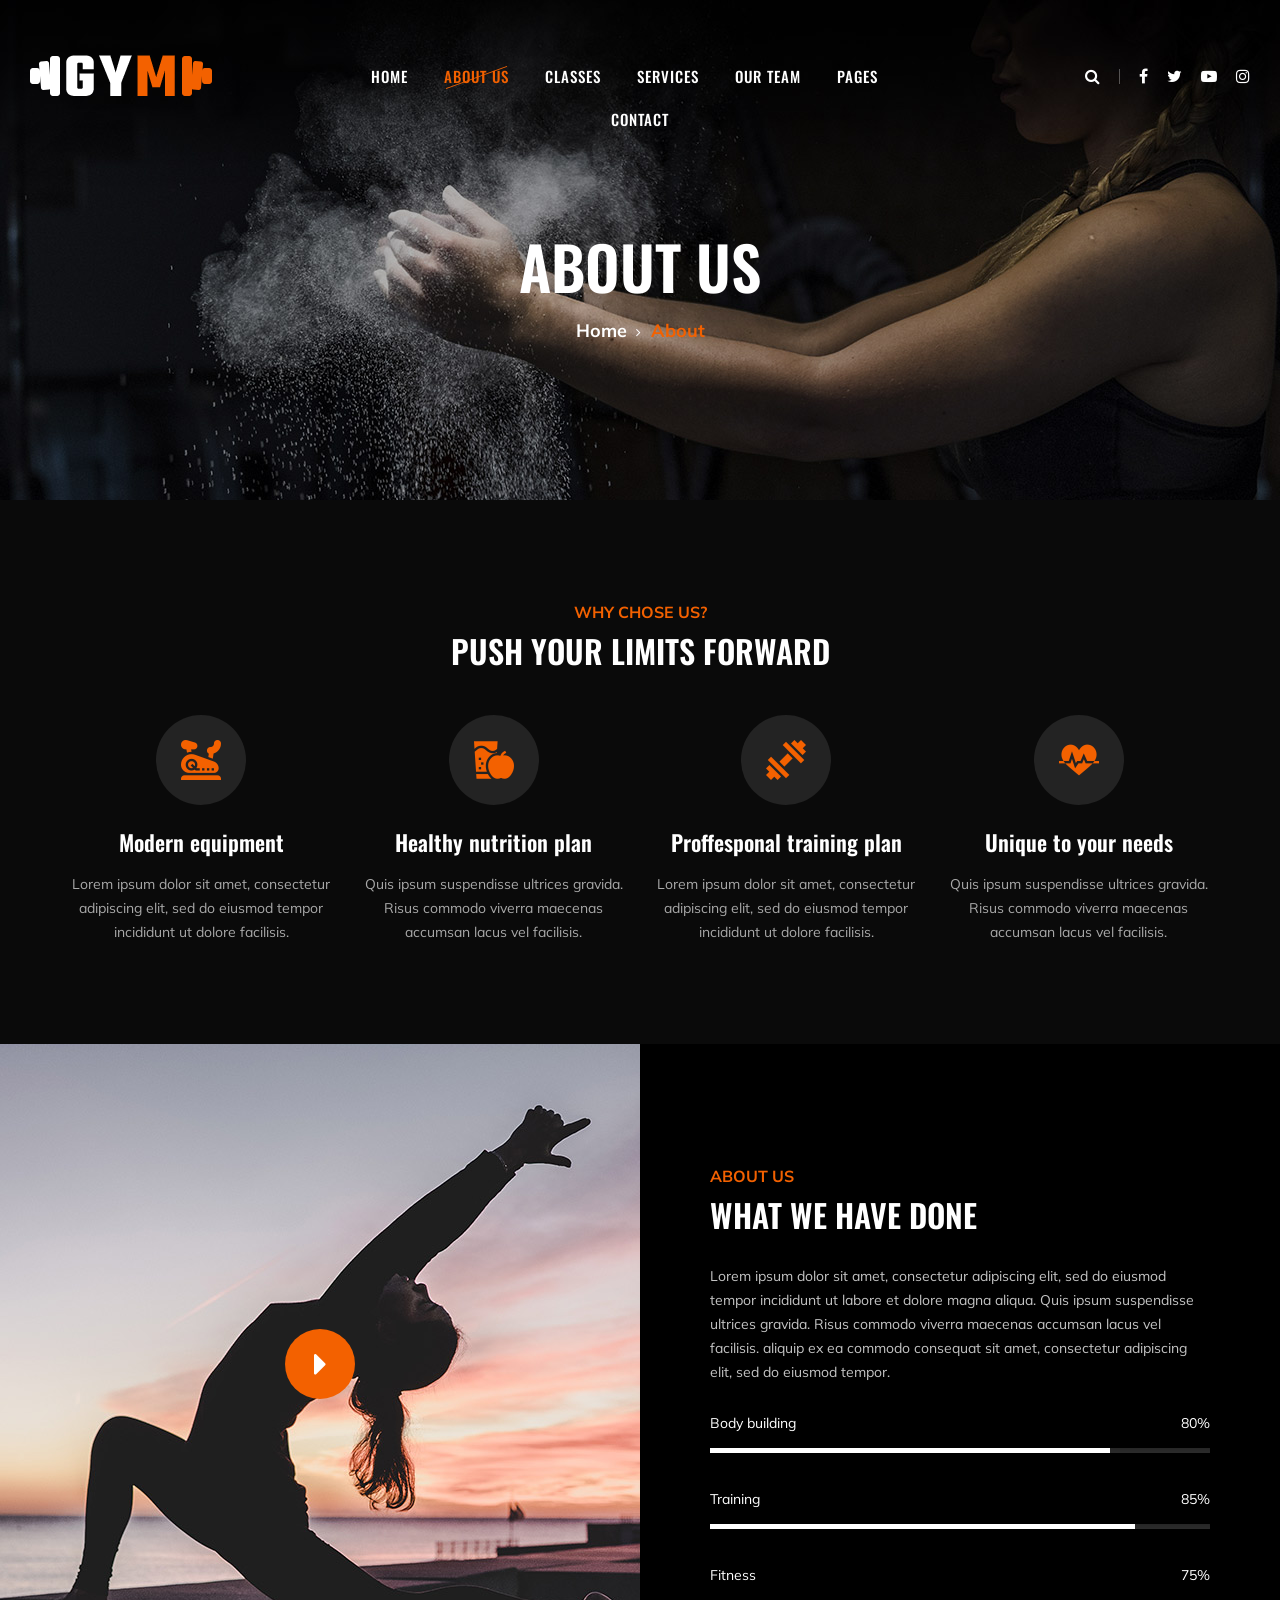
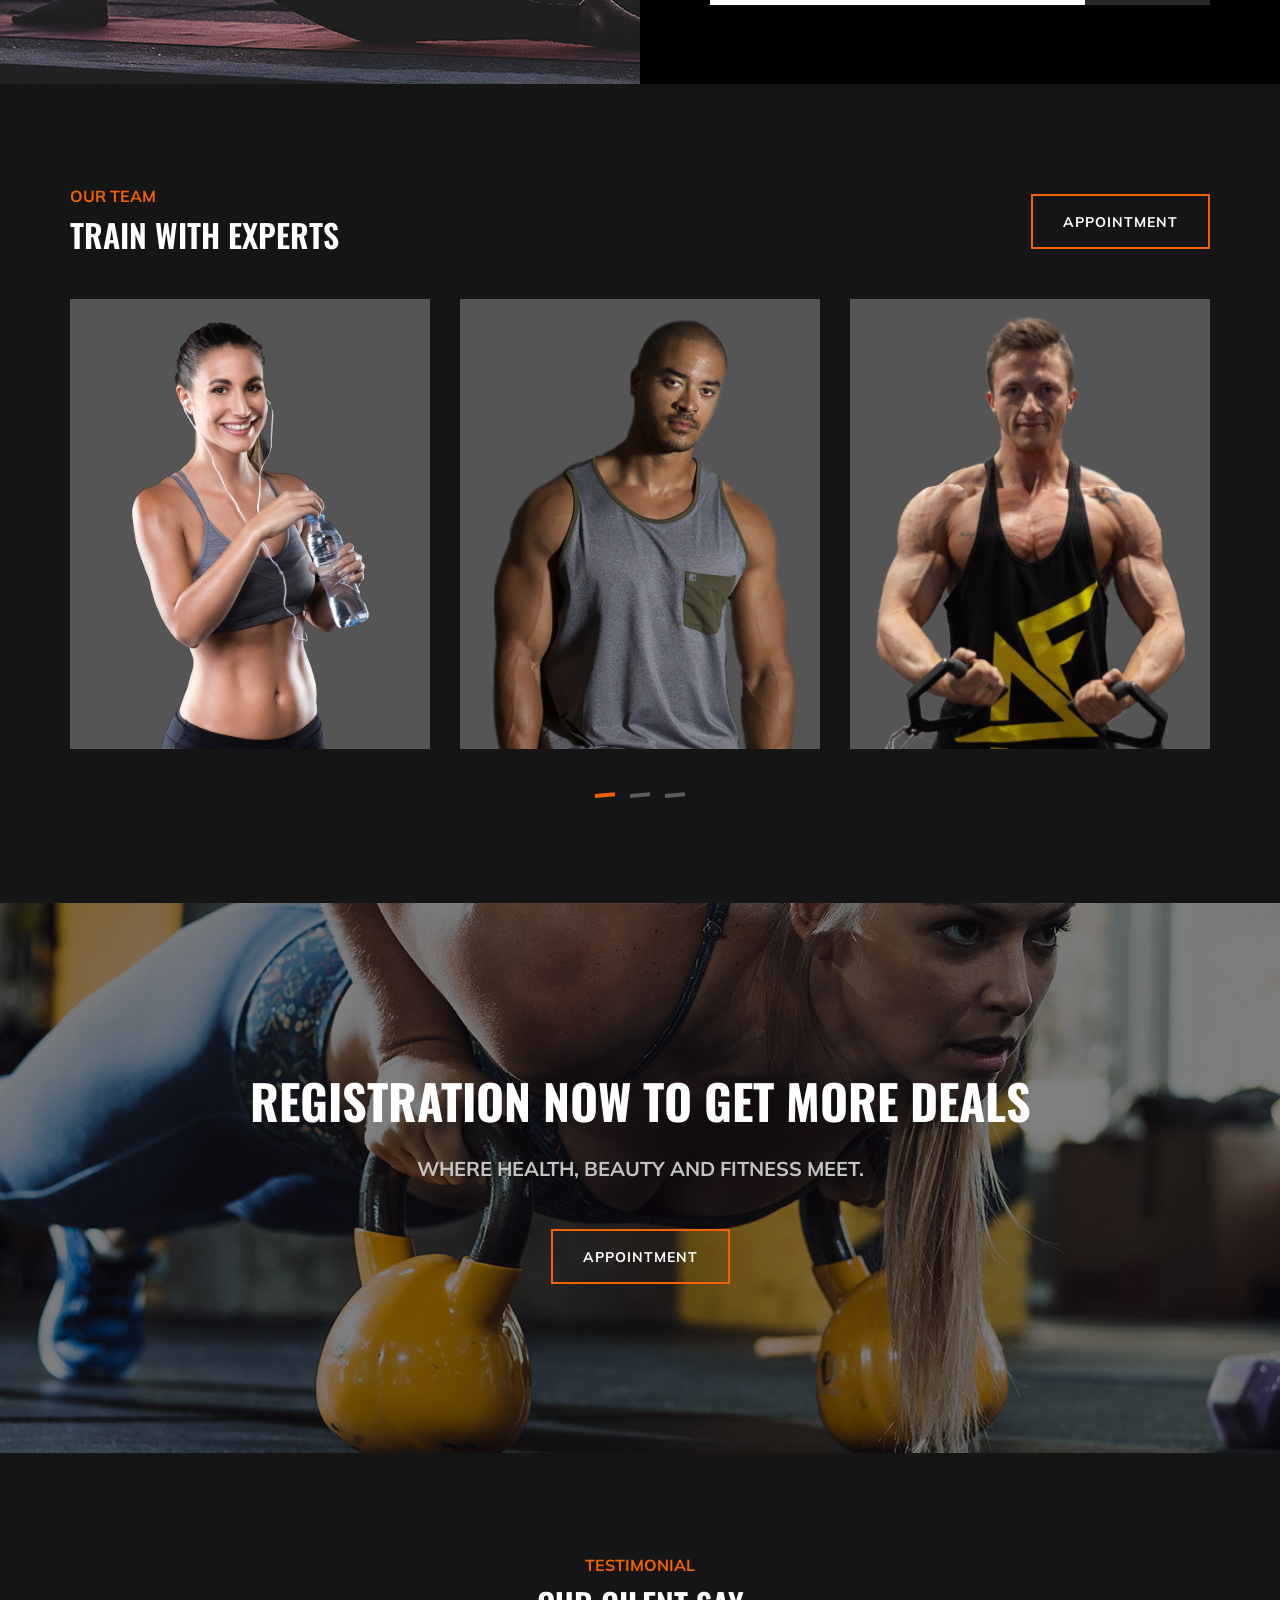
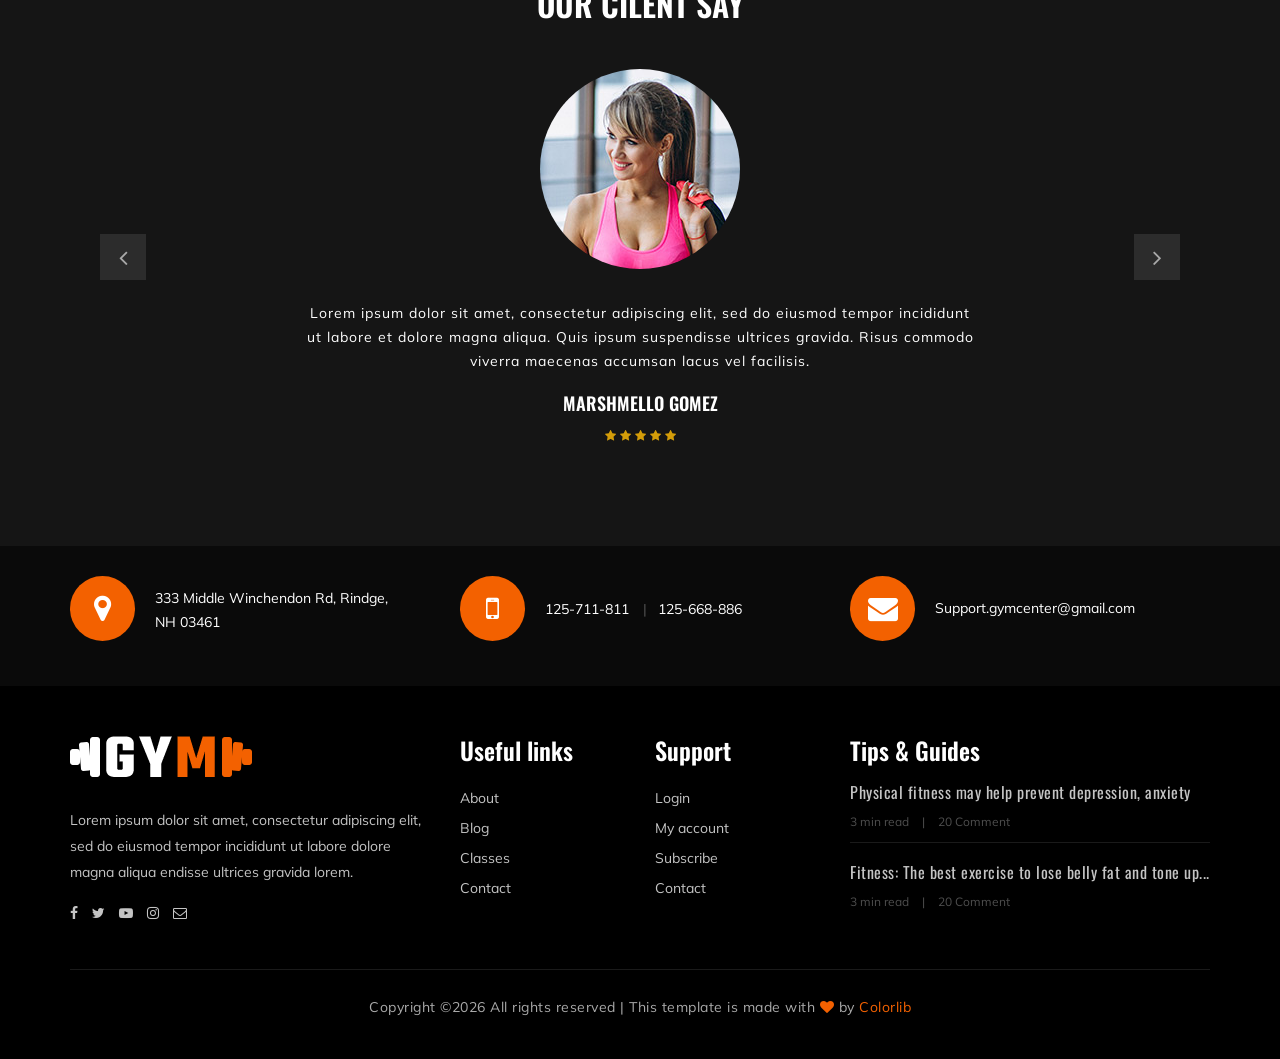
<file: Zimeet/Always Fit Gym/about-us.html>
<!DOCTYPE html>
<html lang="zxx">

<head>
    <meta charset="UTF-8">
    <meta name="description" content="Gym Template">
    <meta name="keywords" content="Gym, unica, creative, html">
    <meta name="viewport" content="width=device-width, initial-scale=1.0">
    <meta http-equiv="X-UA-Compatible" content="ie=edge">
    <title>Gym | Template</title>

    <!-- Google Font -->
    <link href="https://fonts.googleapis.com/css?family=Muli:300,400,500,600,700,800,900&display=swap" rel="stylesheet">
    <link href="https://fonts.googleapis.com/css?family=Oswald:300,400,500,600,700&display=swap" rel="stylesheet">

    <!-- Css Styles -->
    <link rel="stylesheet" href="css/bootstrap.min.css" type="text/css">
    <link rel="stylesheet" href="css/font-awesome.min.css" type="text/css">
    <link rel="stylesheet" href="css/flaticon.css" type="text/css">
    <link rel="stylesheet" href="css/owl.carousel.min.css" type="text/css">
    <link rel="stylesheet" href="css/barfiller.css" type="text/css">
    <link rel="stylesheet" href="css/magnific-popup.css" type="text/css">
    <link rel="stylesheet" href="css/slicknav.min.css" type="text/css">
    <link rel="stylesheet" href="css/style.css" type="text/css">
</head>

<body>
    <!-- Page Preloder -->
    <div id="preloder">
        <div class="loader"></div>
    </div>

 <!-- Offcanvas Menu Section Begin -->
    <div class="offcanvas-menu-overlay"></div>
    <div class="offcanvas-menu-wrapper">
        <div class="canvas-close">
            <i class="fa fa-close"></i>
        </div>
        <div class="canvas-search search-switch">
            <i class="fa fa-search"></i>
        </div>
        <nav class="canvas-menu mobile-menu">
            <ul>
                <li><a href="./index.html">Home</a></li>
                <li><a href="./about-us.html">About Us</a></li>
                <li><a href="./classes.html">Classes</a></li>
                <li><a href="./services.html">Services</a></li>
                <li><a href="./team.html">Our Team</a></li>
                <li><a href="#">Pages</a>
                    <ul class="dropdown">
                        <li><a href="./about-us.html">About us</a></li>
                        <li><a href="./class-timetable.html">Classes timetable</a></li>
                        <li><a href="./bmi-calculator.html">Bmi calculate</a></li>
                        <li><a href="./team.html">Our team</a></li>
                        <li><a href="./gallery.html">Gallery</a></li>
                        <li><a href="./blog.html">Our blog</a></li>
                        <li><a href="./404.html">404</a></li>
                    </ul>
                </li>
                <li><a href="./contact.html">Contact</a></li>
            </ul>
        </nav>
        <div id="mobile-menu-wrap"></div>
        <div class="canvas-social">
            <a href="#"><i class="fa fa-facebook"></i></a>
            <a href="#"><i class="fa fa-twitter"></i></a>
            <a href="#"><i class="fa fa-youtube-play"></i></a>
            <a href="#"><i class="fa fa-instagram"></i></a>
        </div>
    </div>
    <!-- Offcanvas Menu Section End -->

    <!-- Header Section Begin -->
    <header class="header-section">
        <div class="container-fluid">
            <div class="row">
                <div class="col-lg-3">
                    <div class="logo">
                        <a href="./index.html">
                            <img src="img/logo.png" alt="">
                        </a>
                    </div>
                </div>
                <div class="col-lg-6">
                    <nav class="nav-menu">
                        <ul>
                            <li><a href="./index.html">Home</a></li>
                            <li class="active"><a href="./about-us.html">About Us</a></li>
                            <li><a href="./class-details.html">Classes</a></li>
                            <li><a href="./services.html">Services</a></li>
                            <li><a href="./team.html">Our Team</a></li>
                            <li><a href="#">Pages</a>
                                <ul class="dropdown">
                                    <li><a href="./about-us.html">About us</a></li>
                                    <li><a href="./class-timetable.html">Classes timetable</a></li>
                                    <li><a href="./bmi-calculator.html">Bmi calculate</a></li>
                                    <li><a href="./team.html">Our team</a></li>
                                    <li><a href="./gallery.html">Gallery</a></li>
                                    <li><a href="./blog.html">Our blog</a></li>
                                    <li><a href="./404.html">404</a></li>
                                </ul>
                            </li>
                            <li><a href="./contact.html">Contact</a></li>
                        </ul>
                    </nav>
                </div>
                <div class="col-lg-3">
                    <div class="top-option">
                        <div class="to-search search-switch">
                            <i class="fa fa-search"></i>
                        </div>
                        <div class="to-social">
                            <a href="#"><i class="fa fa-facebook"></i></a>
                            <a href="#"><i class="fa fa-twitter"></i></a>
                            <a href="#"><i class="fa fa-youtube-play"></i></a>
                            <a href="#"><i class="fa fa-instagram"></i></a>
                        </div>
                    </div>
                </div>
            </div>
            <div class="canvas-open">
                <i class="fa fa-bars"></i>
            </div>
        </div>
    </header>
    <!-- Header End -->

    <!-- Breadcrumb Section Begin -->
    <section class="breadcrumb-section set-bg" data-setbg="img/breadcrumb-bg.jpg">
        <div class="container">
            <div class="row">
                <div class="col-lg-12 text-center">
                    <div class="breadcrumb-text">
                        <h2>About us</h2>
                        <div class="bt-option">
                            <a href="./index.html">Home</a>
                            <span>About</span>
                        </div>
                    </div>
                </div>
            </div>
        </div>
    </section>
    <!-- Breadcrumb Section End -->

    <!-- ChoseUs Section Begin -->
    <section class="choseus-section spad">
        <div class="container">
            <div class="row">
                <div class="col-lg-12">
                    <div class="section-title">
                        <span>Why chose us?</span>
                        <h2>PUSH YOUR LIMITS FORWARD</h2>
                    </div>
                </div>
            </div>
            <div class="row">
                <div class="col-lg-3 col-sm-6">
                    <div class="cs-item">
                        <span class="flaticon-034-stationary-bike"></span>
                        <h4>Modern equipment</h4>
                        <p>Lorem ipsum dolor sit amet, consectetur adipiscing elit, sed do eiusmod tempor incididunt ut
                            dolore facilisis.</p>
                    </div>
                </div>
                <div class="col-lg-3 col-sm-6">
                    <div class="cs-item">
                        <span class="flaticon-033-juice"></span>
                        <h4>Healthy nutrition plan</h4>
                        <p>Quis ipsum suspendisse ultrices gravida. Risus commodo viverra maecenas accumsan lacus vel
                            facilisis.</p>
                    </div>
                </div>
                <div class="col-lg-3 col-sm-6">
                    <div class="cs-item">
                        <span class="flaticon-002-dumbell"></span>
                        <h4>Proffesponal training plan</h4>
                        <p>Lorem ipsum dolor sit amet, consectetur adipiscing elit, sed do eiusmod tempor incididunt ut
                            dolore facilisis.</p>
                    </div>
                </div>
                <div class="col-lg-3 col-sm-6">
                    <div class="cs-item">
                        <span class="flaticon-014-heart-beat"></span>
                        <h4>Unique to your needs</h4>
                        <p>Quis ipsum suspendisse ultrices gravida. Risus commodo viverra maecenas accumsan lacus vel
                            facilisis.</p>
                    </div>
                </div>
            </div>
        </div>
    </section>
    <!-- ChoseUs Section End -->

    <!-- About US Section Begin -->
    <section class="aboutus-section">
        <div class="container-fluid">
            <div class="row">
                <div class="col-lg-6 p-0">
                    <div class="about-video set-bg" data-setbg="img/about-us.jpg">
                        <a href="https://www.youtube.com/watch?v=EzKkl64rRbM" class="play-btn video-popup"><i
                                class="fa fa-caret-right"></i></a>
                    </div>
                </div>
                <div class="col-lg-6 p-0">
                    <div class="about-text">
                        <div class="section-title">
                            <span>About Us</span>
                            <h2>What we have done</h2>
                        </div>
                        <div class="at-desc">
                            <p>Lorem ipsum dolor sit amet, consectetur adipiscing elit, sed do eiusmod tempor incididunt
                                ut labore et dolore magna aliqua. Quis ipsum suspendisse ultrices gravida. Risus commodo
                                viverra maecenas accumsan lacus vel facilisis. aliquip ex ea commodo consequat sit amet,
                                consectetur adipiscing elit, sed do eiusmod tempor.</p>
                        </div>
                        <div class="about-bar">
                            <div class="ab-item">
                                <p>Body building</p>
                                <div id="bar1" class="barfiller">
                                    <span class="fill" data-percentage="80"></span>
                                    <div class="tipWrap">
                                        <span class="tip"></span>
                                    </div>
                                </div>
                            </div>
                            <div class="ab-item">
                                <p>Training</p>
                                <div id="bar2" class="barfiller">
                                    <span class="fill" data-percentage="85"></span>
                                    <div class="tipWrap">
                                        <span class="tip"></span>
                                    </div>
                                </div>
                            </div>
                            <div class="ab-item">
                                <p>Fitness</p>
                                <div id="bar3" class="barfiller">
                                    <span class="fill" data-percentage="75"></span>
                                    <div class="tipWrap">
                                        <span class="tip"></span>
                                    </div>
                                </div>
                            </div>
                        </div>
                    </div>
                </div>
            </div>
        </div>
    </section>
    <!-- About US Section End -->

    <!-- Team Section Begin -->
    <section class="team-section spad">
        <div class="container">
            <div class="row">
                <div class="col-lg-12">
                    <div class="team-title">
                        <div class="section-title">
                            <span>Our Team</span>
                            <h2>TRAIN WITH EXPERTS</h2>
                        </div>
                        <a href="#" class="primary-btn btn-normal appoinment-btn">appointment</a>
                    </div>
                </div>
            </div>
            <div class="row">
                <div class="ts-slider owl-carousel">
                    <div class="col-lg-4">
                        <div class="ts-item set-bg" data-setbg="img/team/team-1.jpg">
                            <div class="ts_text">
                                <h4>Athart Rachel</h4>
                                <span>Gym Trainer</span>
                            </div>
                        </div>
                    </div>
                    <div class="col-lg-4">
                        <div class="ts-item set-bg" data-setbg="img/team/team-2.jpg">
                            <div class="ts_text">
                                <h4>Athart Rachel</h4>
                                <span>Gym Trainer</span>
                            </div>
                        </div>
                    </div>
                    <div class="col-lg-4">
                        <div class="ts-item set-bg" data-setbg="img/team/team-3.jpg">
                            <div class="ts_text">
                                <h4>Athart Rachel</h4>
                                <span>Gym Trainer</span>
                            </div>
                        </div>
                    </div>
                    <div class="col-lg-4">
                        <div class="ts-item set-bg" data-setbg="img/team/team-4.jpg">
                            <div class="ts_text">
                                <h4>Athart Rachel</h4>
                                <span>Gym Trainer</span>
                            </div>
                        </div>
                    </div>
                    <div class="col-lg-4">
                        <div class="ts-item set-bg" data-setbg="img/team/team-5.jpg">
                            <div class="ts_text">
                                <h4>Athart Rachel</h4>
                                <span>Gym Trainer</span>
                            </div>
                        </div>
                    </div>
                    <div class="col-lg-4">
                        <div class="ts-item set-bg" data-setbg="img/team/team-6.jpg">
                            <div class="ts_text">
                                <h4>Athart Rachel</h4>
                                <span>Gym Trainer</span>
                            </div>
                        </div>
                    </div>
                </div>
            </div>
        </div>
    </section>
    <!-- Team Section End -->

    <!-- Banner Section Begin -->
    <section class="banner-section set-bg" data-setbg="img/banner-bg.jpg">
        <div class="container">
            <div class="row">
                <div class="col-lg-12 text-center">
                    <div class="bs-text">
                        <h2>registration now to get more deals</h2>
                        <div class="bt-tips">Where health, beauty and fitness meet.</div>
                        <a href="#" class="primary-btn  btn-normal">Appointment</a>
                    </div>
                </div>
            </div>
        </div>
    </section>
    <!-- Banner Section End -->

    <!-- Testimonial Section Begin -->
    <section class="testimonial-section spad">
        <div class="container">
            <div class="row">
                <div class="col-lg-12">
                    <div class="section-title">
                        <span>Testimonial</span>
                        <h2>Our cilent say</h2>
                    </div>
                </div>
            </div>
            <div class="ts_slider owl-carousel">
                <div class="ts_item">
                    <div class="row">
                        <div class="col-lg-12 text-center">
                            <div class="ti_pic">
                                <img src="img/testimonial/testimonial-1.jpg" alt="">
                            </div>
                            <div class="ti_text">
                                <p>Lorem ipsum dolor sit amet, consectetur adipiscing elit, sed do eiusmod tempor
                                    incididunt<br /> ut labore et dolore magna aliqua. Quis ipsum suspendisse ultrices
                                    gravida. Risus commodo<br /> viverra maecenas accumsan lacus vel facilisis.</p>
                                <h5>Marshmello Gomez</h5>
                                <div class="tt-rating">
                                    <i class="fa fa-star"></i>
                                    <i class="fa fa-star"></i>
                                    <i class="fa fa-star"></i>
                                    <i class="fa fa-star"></i>
                                    <i class="fa fa-star"></i>
                                </div>
                            </div>
                        </div>
                    </div>
                </div>
                <div class="ts_item">
                    <div class="row">
                        <div class="col-lg-12 text-center">
                            <div class="ti_pic">
                                <img src="img/testimonial/testimonial-2.jpg" alt="">
                            </div>
                            <div class="ti_text">
                                <p>Lorem ipsum dolor sit amet, consectetur adipiscing elit, sed do eiusmod tempor
                                    incididunt<br /> ut labore et dolore magna aliqua. Quis ipsum suspendisse ultrices
                                    gravida. Risus commodo<br /> viverra maecenas accumsan lacus vel facilisis.</p>
                                <h5>Marshmello Gomez</h5>
                                <div class="tt-rating">
                                    <i class="fa fa-star"></i>
                                    <i class="fa fa-star"></i>
                                    <i class="fa fa-star"></i>
                                    <i class="fa fa-star"></i>
                                    <i class="fa fa-star"></i>
                                </div>
                            </div>
                        </div>
                    </div>
                </div>
            </div>
        </div>
    </section>
    <!-- Testimonial Section End -->

    <!-- Get In Touch Section Begin -->
    <div class="gettouch-section">
        <div class="container">
            <div class="row">
                <div class="col-md-4">
                    <div class="gt-text">
                        <i class="fa fa-map-marker"></i>
                        <p>333 Middle Winchendon Rd, Rindge,<br/> NH 03461</p>
                    </div>
                </div>
                <div class="col-md-4">
                    <div class="gt-text">
                        <i class="fa fa-mobile"></i>
                        <ul>
                            <li>125-711-811</li>
                            <li>125-668-886</li>
                        </ul>
                    </div>
                </div>
                <div class="col-md-4">
                    <div class="gt-text email">
                        <i class="fa fa-envelope"></i>
                        <p>Support.gymcenter@gmail.com</p>
                    </div>
                </div>
            </div>
        </div>
    </div>
    <!-- Get In Touch Section End -->

    <!-- Footer Section Begin -->
    <section class="footer-section">
        <div class="container">
            <div class="row">
                <div class="col-lg-4">
                    <div class="fs-about">
                        <div class="fa-logo">
                            <a href="#"><img src="img/logo.png" alt=""></a>
                        </div>
                        <p>Lorem ipsum dolor sit amet, consectetur adipiscing elit, sed do eiusmod tempor incididunt ut
                            labore dolore magna aliqua endisse ultrices gravida lorem.</p>
                        <div class="fa-social">
                            <a href="#"><i class="fa fa-facebook"></i></a>
                            <a href="#"><i class="fa fa-twitter"></i></a>
                            <a href="#"><i class="fa fa-youtube-play"></i></a>
                            <a href="#"><i class="fa fa-instagram"></i></a>
                            <a href="#"><i class="fa  fa-envelope-o"></i></a>
                        </div>
                    </div>
                </div>
                <div class="col-lg-2 col-md-3 col-sm-6">
                    <div class="fs-widget">
                        <h4>Useful links</h4>
                        <ul>
                            <li><a href="#">About</a></li>
                            <li><a href="#">Blog</a></li>
                            <li><a href="#">Classes</a></li>
                            <li><a href="#">Contact</a></li>
                        </ul>
                    </div>
                </div>
                <div class="col-lg-2 col-md-3 col-sm-6">
                    <div class="fs-widget">
                        <h4>Support</h4>
                        <ul>
                            <li><a href="#">Login</a></li>
                            <li><a href="#">My account</a></li>
                            <li><a href="#">Subscribe</a></li>
                            <li><a href="#">Contact</a></li>
                        </ul>
                    </div>
                </div>
                <div class="col-lg-4 col-md-6">
                    <div class="fs-widget">
                        <h4>Tips & Guides</h4>
                        <div class="fw-recent">
                            <h6><a href="#">Physical fitness may help prevent depression, anxiety</a></h6>
                            <ul>
                                <li>3 min read</li>
                                <li>20 Comment</li>
                            </ul>
                        </div>
                        <div class="fw-recent">
                            <h6><a href="#">Fitness: The best exercise to lose belly fat and tone up...</a></h6>
                            <ul>
                                <li>3 min read</li>
                                <li>20 Comment</li>
                            </ul>
                        </div>
                    </div>
                </div>
            </div>
            <div class="row">
                <div class="col-lg-12 text-center">
                    <div class="copyright-text">
                        <p><!-- Link back to Colorlib can't be removed. Template is licensed under CC BY 3.0. -->
  Copyright &copy;<script>document.write(new Date().getFullYear());</script> All rights reserved | This template is made with <i class="fa fa-heart" aria-hidden="true"></i> by <a href="https://colorlib.com" target="_blank">Colorlib</a>
  <!-- Link back to Colorlib can't be removed. Template is licensed under CC BY 3.0. --></p>
                    </div>
                </div>
            </div>
        </div>
    </section>
    <!-- Footer Section End -->

    <!-- Search model Begin -->
    <div class="search-model">
        <div class="h-100 d-flex align-items-center justify-content-center">
            <div class="search-close-switch">+</div>
            <form class="search-model-form">
                <input type="text" id="search-input" placeholder="Search here.....">
            </form>
        </div>
    </div>
    <!-- Search model end -->

    <!-- Js Plugins -->
    <script src="js/jquery-3.3.1.min.js"></script>
    <script src="js/bootstrap.min.js"></script>
    <script src="js/jquery.magnific-popup.min.js"></script>
    <script src="js/masonry.pkgd.min.js"></script>
    <script src="js/jquery.barfiller.js"></script>
    <script src="js/jquery.slicknav.js"></script>
    <script src="js/owl.carousel.min.js"></script>
    <script src="js/main.js"></script>


</body>

</html>
</file>
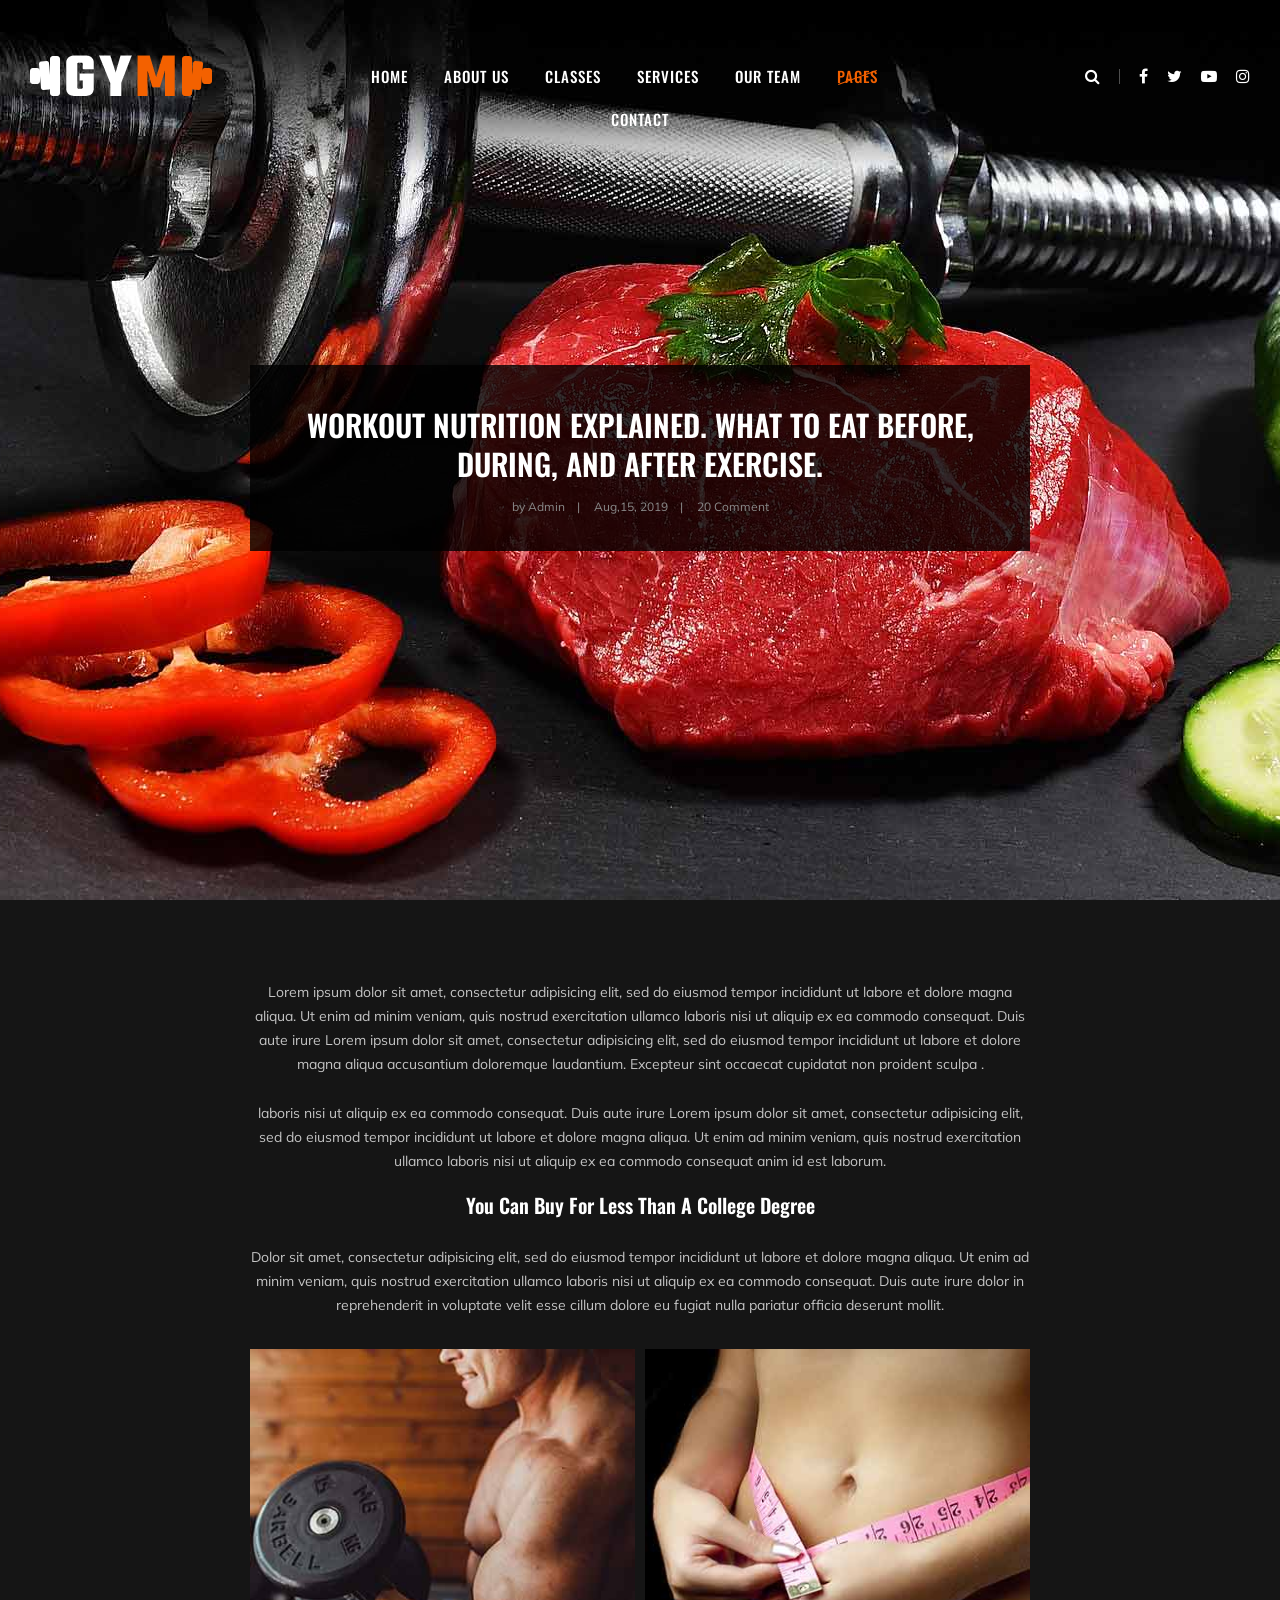
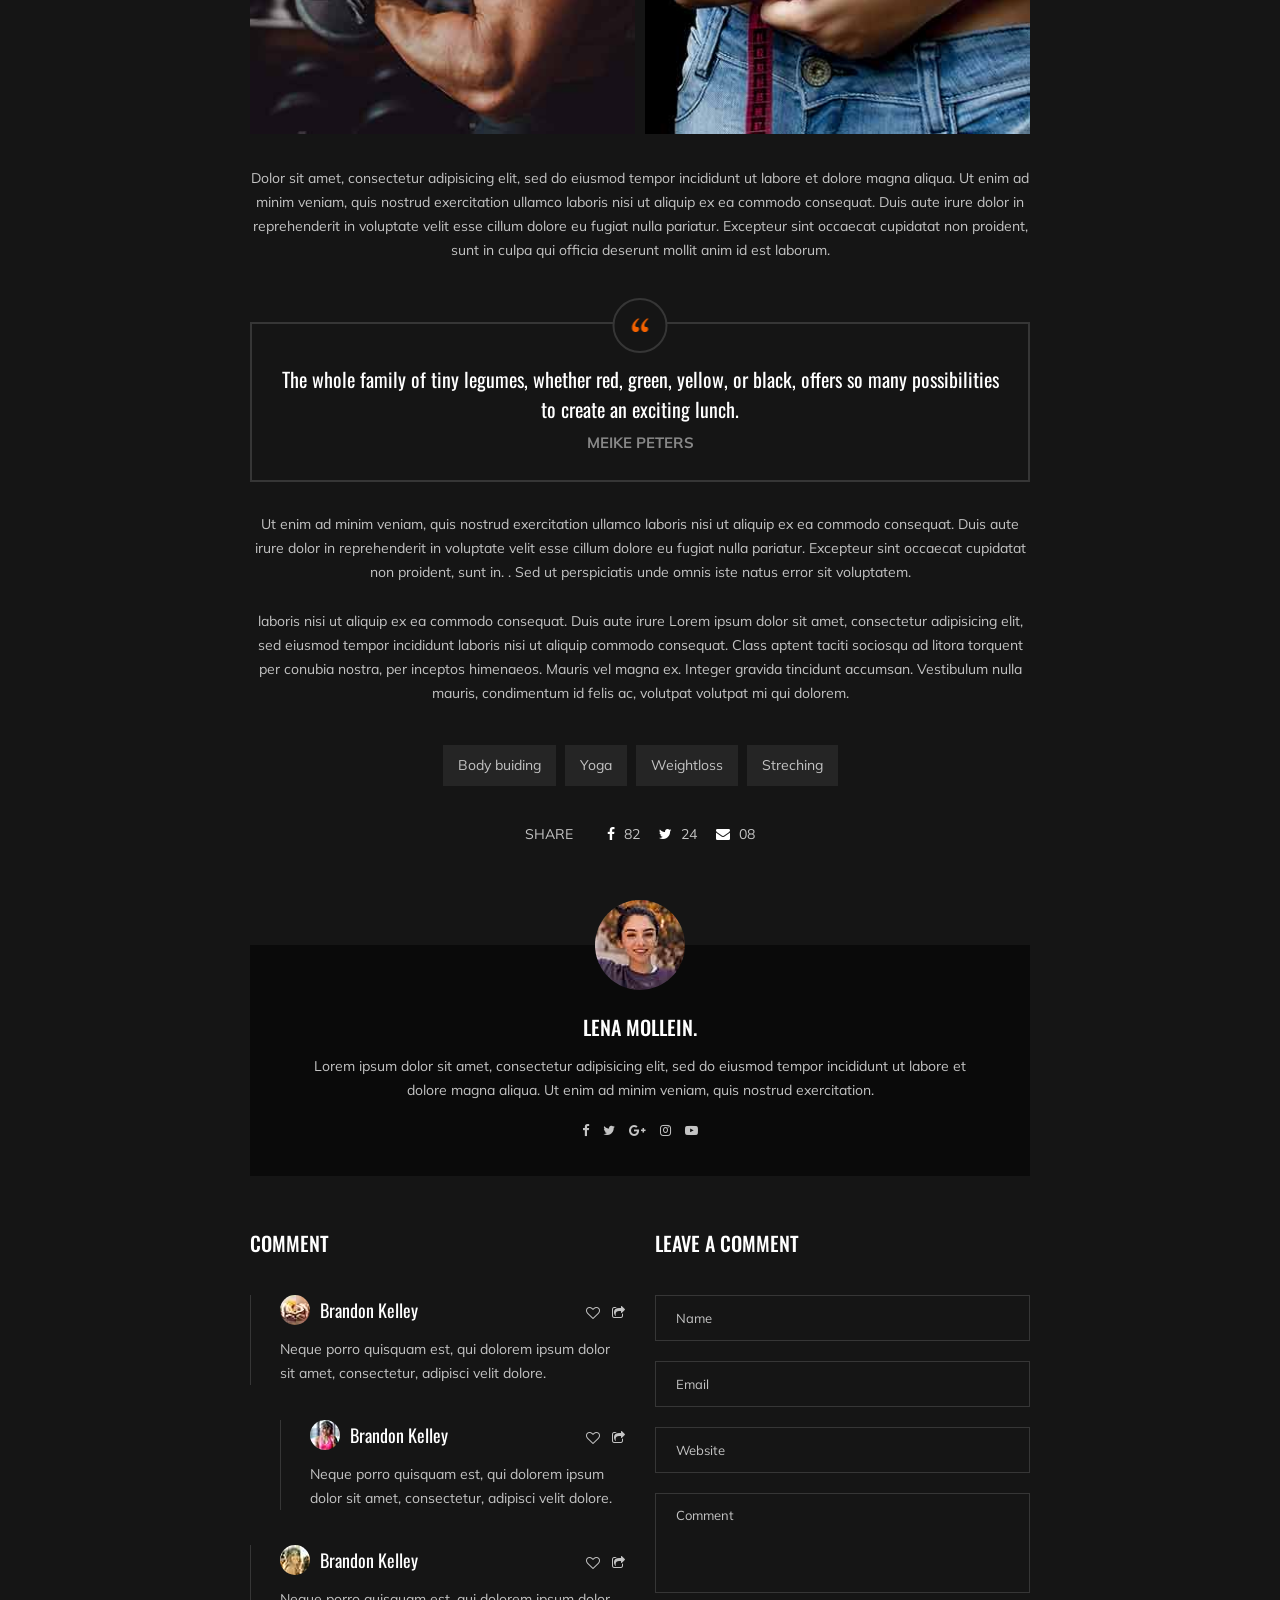
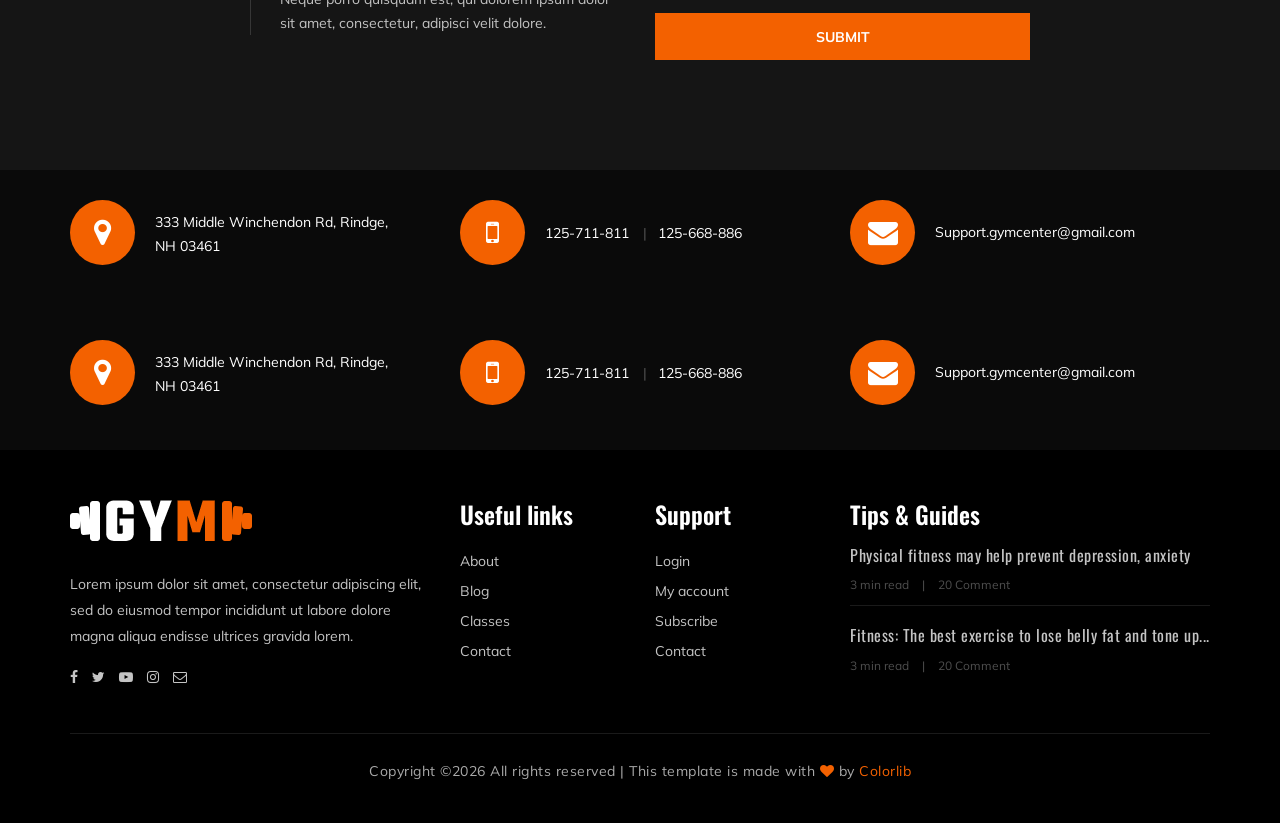
<file: Zimeet/Always Fit Gym/blog-details.html>
<!DOCTYPE html>
<html lang="zxx">

<head>
    <meta charset="UTF-8">
    <meta name="description" content="Gym Template">
    <meta name="keywords" content="Gym, unica, creative, html">
    <meta name="viewport" content="width=device-width, initial-scale=1.0">
    <meta http-equiv="X-UA-Compatible" content="ie=edge">
    <title>Gym | Template</title>

    <!-- Google Font -->
    <link href="https://fonts.googleapis.com/css?family=Muli:300,400,500,600,700,800,900&display=swap" rel="stylesheet">
    <link href="https://fonts.googleapis.com/css?family=Oswald:300,400,500,600,700&display=swap" rel="stylesheet">

    <!-- Css Styles -->
    <link rel="stylesheet" href="css/bootstrap.min.css" type="text/css">
    <link rel="stylesheet" href="css/font-awesome.min.css" type="text/css">
    <link rel="stylesheet" href="css/flaticon.css" type="text/css">
    <link rel="stylesheet" href="css/owl.carousel.min.css" type="text/css">
    <link rel="stylesheet" href="css/barfiller.css" type="text/css">
    <link rel="stylesheet" href="css/magnific-popup.css" type="text/css">
    <link rel="stylesheet" href="css/slicknav.min.css" type="text/css">
    <link rel="stylesheet" href="css/style.css" type="text/css">
</head>

<body>
    <!-- Page Preloder -->
    <div id="preloder">
        <div class="loader"></div>
    </div>

    <!-- Offcanvas Menu Section Begin -->
    <div class="offcanvas-menu-overlay"></div>
    <div class="offcanvas-menu-wrapper">
        <div class="canvas-close">
            <i class="fa fa-close"></i>
        </div>
        <div class="canvas-search search-switch">
            <i class="fa fa-search"></i>
        </div>
        <nav class="canvas-menu mobile-menu">
            <ul>
                <li><a href="./index.html">Home</a></li>
                <li><a href="./about-us.html">About Us</a></li>
                <li><a href="./class-details.html">Classes</a></li>
                <li><a href="./services.html">Services</a></li>
                <li><a href="./team.html">Our Team</a></li>
                <li><a href="#">Pages</a>
                    <ul class="dropdown">
                        <li><a href="./about-us.html">About us</a></li>
                        <li><a href="./class-timetable.html">Classes timetable</a></li>
                        <li><a href="./bmi-calculator.html">Bmi calculate</a></li>
                        <li><a href="./team.html">Our team</a></li>
                        <li><a href="./gallery.html">Gallery</a></li>
                        <li><a href="./blog.html">Our blog</a></li>
                        <li><a href="./404.html">404</a></li>
                    </ul>
                </li>
                <li><a href="./contact.html">Contact</a></li>
            </ul>
        </nav>
        <div id="mobile-menu-wrap"></div>
        <div class="canvas-social">
            <a href="#"><i class="fa fa-facebook"></i></a>
            <a href="#"><i class="fa fa-twitter"></i></a>
            <a href="#"><i class="fa fa-youtube-play"></i></a>
            <a href="#"><i class="fa fa-instagram"></i></a>
        </div>
    </div>
    <!-- Offcanvas Menu Section End -->

    <!-- Header Section Begin -->
    <header class="header-section">
        <div class="container-fluid">
            <div class="row">
                <div class="col-lg-3">
                    <div class="logo">
                        <a href="./index.html">
                            <img src="img/logo.png" alt="">
                        </a>
                    </div>
                </div>
                <div class="col-lg-6">
                    <nav class="nav-menu">
                        <ul>
                            <li><a href="./index.html">Home</a></li>
                            <li><a href="./about-us.html">About Us</a></li>
                            <li><a href="./class-details.html">Classes</a></li>
                            <li><a href="./services.html">Services</a></li>
                            <li><a href="./team.html">Our Team</a></li>
                            <li class="active"><a href="#">Pages</a>
                                <ul class="dropdown">
                                    <li><a href="./about-us.html">About us</a></li>
                                    <li><a href="./class-timetable.html">Classes timetable</a></li>
                                    <li><a href="./bmi-calculator.html">Bmi calculate</a></li>
                                    <li><a href="./team.html">Our team</a></li>
                                    <li><a href="./gallery.html">Gallery</a></li>
                                    <li><a href="./blog.html">Our blog</a></li>
                                    <li><a href="./404.html">404</a></li>
                                </ul>
                            </li>
                            <li><a href="./contact.html">Contact</a></li>
                        </ul>
                    </nav>
                </div>
                <div class="col-lg-3">
                    <div class="top-option">
                        <div class="to-search search-switch">
                            <i class="fa fa-search"></i>
                        </div>
                        <div class="to-social">
                            <a href="#"><i class="fa fa-facebook"></i></a>
                            <a href="#"><i class="fa fa-twitter"></i></a>
                            <a href="#"><i class="fa fa-youtube-play"></i></a>
                            <a href="#"><i class="fa fa-instagram"></i></a>
                        </div>
                    </div>
                </div>
            </div>
            <div class="canvas-open">
                <i class="fa fa-bars"></i>
            </div>
        </div>
    </header>
    <!-- Header End -->

    <!-- Blog Details Hero Section Begin -->
    <section class="blog-details-hero set-bg" data-setbg="img/blog/details/details-hero.jpg">
        <div class="container">
            <div class="row">
                <div class="col-lg-8 p-0 m-auto">
                    <div class="bh-text">
                        <h3>Workout nutrition explained. What to eat before, during, and after exercise.</h3>
                        <ul>
                            <li>by Admin</li>
                            <li>Aug,15, 2019</li>
                            <li>20 Comment</li>
                        </ul>
                    </div>
                </div>
            </div>
        </div>
    </section>
    <!-- Blog Details Hero Section End -->

    <!-- Blog Details Section Begin -->
    <section class="blog-details-section spad">
        <div class="container">
            <div class="row">
                <div class="col-lg-8 p-0 m-auto">
                    <div class="blog-details-text">
                        <div class="blog-details-title">
                            <p>Lorem ipsum dolor sit amet, consectetur adipisicing elit, sed do eiusmod tempor
                                incididunt ut labore et dolore magna aliqua. Ut enim ad minim veniam, quis nostrud
                                exercitation ullamco laboris nisi ut aliquip ex ea commodo consequat. Duis aute irure
                                Lorem ipsum dolor sit amet, consectetur adipisicing elit, sed do eiusmod tempor
                                incididunt ut labore et dolore magna aliqua accusantium doloremque laudantium. Excepteur
                                sint occaecat cupidatat non proident sculpa .</p>
                            <p>laboris nisi ut aliquip ex ea commodo consequat. Duis aute irure Lorem ipsum dolor sit
                                amet, consectetur adipisicing elit, sed do eiusmod tempor incididunt ut labore et dolore
                                magna aliqua. Ut enim ad minim veniam, quis nostrud exercitation ullamco laboris nisi ut
                                aliquip ex ea commodo consequat anim id est laborum.</p>
                            <h5>You Can Buy For Less Than A College Degree</h5>
                            <p>Dolor sit amet, consectetur adipisicing elit, sed do eiusmod tempor incididunt ut labore
                                et dolore magna aliqua. Ut enim ad minim veniam, quis nostrud exercitation ullamco
                                laboris nisi ut aliquip ex ea commodo consequat. Duis aute irure dolor in reprehenderit
                                in voluptate velit esse cillum dolore eu fugiat nulla pariatur officia deserunt mollit.
                            </p>
                        </div>
                        <div class="blog-details-pic">
                            <div class="blog-details-pic-item">
                                <img src="img/blog/details/details-1.jpg" alt="">
                            </div>
                            <div class="blog-details-pic-item">
                                <img src="img/blog/details/details-2.jpg" alt="">
                            </div>
                        </div>
                        <div class="blog-details-desc">
                            <p>Dolor sit amet, consectetur adipisicing elit, sed do eiusmod tempor incididunt ut labore
                                et dolore magna aliqua. Ut enim ad minim veniam, quis nostrud exercitation ullamco
                                laboris nisi ut aliquip ex ea commodo consequat. Duis aute irure dolor in reprehenderit
                                in voluptate velit esse cillum dolore eu fugiat nulla pariatur. Excepteur sint occaecat
                                cupidatat non proident, sunt in culpa qui officia deserunt mollit anim id est laborum.
                            </p>
                        </div>
                        <div class="blog-details-quote">
                            <div class="quote-icon">
                                <img src="img/blog/details/quote-left.png" alt="">
                            </div>
                            <h5>The whole family of tiny legumes, whether red, green, yellow, or black, offers so many
                                possibilities to create an exciting lunch.</h5>
                            <span>MEIKE PETERS</span>
                        </div>
                        <div class="blog-details-more-desc">
                            <p>Ut enim ad minim veniam, quis nostrud exercitation ullamco laboris nisi ut aliquip ex ea
                                commodo consequat. Duis aute irure dolor in reprehenderit in voluptate velit esse cillum
                                dolore eu fugiat nulla pariatur. Excepteur sint occaecat cupidatat non proident, sunt
                                in. . Sed ut perspiciatis unde omnis iste natus error sit voluptatem.</p>
                            <p>laboris nisi ut aliquip ex ea commodo consequat. Duis aute irure Lorem ipsum dolor sit
                                amet, consectetur adipisicing elit, sed eiusmod tempor incididunt laboris nisi ut
                                aliquip commodo consequat. Class aptent taciti sociosqu ad litora torquent per conubia
                                nostra, per inceptos himenaeos. Mauris vel magna ex. Integer gravida tincidunt accumsan.
                                Vestibulum nulla mauris, condimentum id felis ac, volutpat volutpat mi qui dolorem.</p>
                        </div>
                        <div class="blog-details-tag-share">
                            <div class="tags">
                                <a href="#">Body buiding</a>
                                <a href="#">Yoga</a>
                                <a href="#">Weightloss</a>
                                <a href="#">Streching</a>
                            </div>
                            <div class="share">
                                <span>Share</span>
                                <a href="#"><i class="fa fa-facebook"></i> 82</a>
                                <a href="#"><i class="fa fa-twitter"></i> 24</a>
                                <a href="#"><i class="fa fa-envelope"></i> 08</a>
                            </div>
                        </div>
                        <div class="blog-details-author">
                            <div class="ba-pic">
                                <img src="img/blog/details/blog-profile.jpg" alt="">
                            </div>
                            <div class="ba-text">
                                <h5>Lena Mollein.</h5>
                                <p>Lorem ipsum dolor sit amet, consectetur adipisicing elit, sed do eiusmod tempor
                                    incididunt ut labore et dolore magna aliqua. Ut enim ad minim veniam, quis nostrud
                                    exercitation.</p>
                                <div class="bp-social">
                                    <a href="#"><i class="fa fa-facebook"></i></a>
                                    <a href="#"><i class="fa fa-twitter"></i></a>
                                    <a href="#"><i class="fa fa-google-plus"></i></a>
                                    <a href="#"><i class="fa fa-instagram"></i></a>
                                    <a href="#"><i class="fa fa-youtube-play"></i></a>
                                </div>
                            </div>
                        </div>
                        <div class="row">
                            <div class="col-lg-6">
                                <div class="comment-option">
                                    <h5 class="co-title">Comment</h5>
                                    <div class="co-item">
                                        <div class="co-widget">
                                            <a href="#"><i class="fa fa-heart-o"></i></a>
                                            <a href="#"><i class="fa fa-share-square-o"></i></a>
                                        </div>
                                        <div class="co-pic">
                                            <img src="img/blog/details/comment-1.jpg" alt="">
                                            <h5>Brandon Kelley</h5>
                                        </div>
                                        <div class="co-text">
                                            <p>Neque porro quisquam est, qui dolorem ipsum dolor sit amet, consectetur,
                                                adipisci velit dolore.</p>
                                        </div>
                                    </div>
                                    <div class="co-item reply-comment">
                                        <div class="co-widget">
                                            <a href="#"><i class="fa fa-heart-o"></i></a>
                                            <a href="#"><i class="fa fa-share-square-o"></i></a>
                                        </div>
                                        <div class="co-pic">
                                            <img src="img/blog/details/comment-2.jpg" alt="">
                                            <h5>Brandon Kelley</h5>
                                        </div>
                                        <div class="co-text">
                                            <p>Neque porro quisquam est, qui dolorem ipsum dolor sit amet, consectetur,
                                                adipisci velit dolore.</p>
                                        </div>
                                    </div>
                                    <div class="co-item">
                                        <div class="co-widget">
                                            <a href="#"><i class="fa fa-heart-o"></i></a>
                                            <a href="#"><i class="fa fa-share-square-o"></i></a>
                                        </div>
                                        <div class="co-pic">
                                            <img src="img/blog/details/comment-3.jpg" alt="">
                                            <h5>Brandon Kelley</h5>
                                        </div>
                                        <div class="co-text">
                                            <p>Neque porro quisquam est, qui dolorem ipsum dolor sit amet, consectetur,
                                                adipisci velit dolore.</p>
                                        </div>
                                    </div>
                                </div>
                            </div>
                            <div class="col-lg-6">
                                <div class="leave-comment">
                                    <h5>Leave a comment</h5>
                                    <form action="#">
                                        <input type="text" placeholder="Name">
                                        <input type="text" placeholder="Email">
                                        <input type="text" placeholder="Website">
                                        <textarea placeholder="Comment"></textarea>
                                        <button type="submit">Submit</button>
                                    </form>
                                </div>
                            </div>
                        </div>
                    </div>
                </div>
            </div>
        </div>
    </section>
    <!-- Blog Details Section End -->

    <!-- Get In Touch Section Begin -->
    <div class="gettouch-section">
        <div class="container">
            <div class="row">
                <div class="col-lg-4">
                    <div class="gt-text">
                        <i class="fa fa-map-marker"></i>
                        <p>333 Middle Winchendon Rd, Rindge,<br/> NH 03461</p>
                    </div>
                </div>
                <div class="col-lg-4">
                    <div class="gt-text">
                        <i class="fa fa-mobile"></i>
                        <ul>
                            <li>125-711-811</li>
                            <li>125-668-886</li>
                        </ul>
                    </div>
                </div>
                <div class="col-lg-4">
                    <div class="gt-text email">
                        <i class="fa fa-envelope"></i>
                        <p>Support.gymcenter@gmail.com</p>
                    </div>
                </div>
            </div>
        </div>
    </div>
    <!-- Get In Touch Section End -->

    <!-- Get In Touch Section Begin -->
    <div class="gettouch-section">
        <div class="container">
            <div class="row">
                <div class="col-md-4">
                    <div class="gt-text">
                        <i class="fa fa-map-marker"></i>
                        <p>333 Middle Winchendon Rd, Rindge,<br/> NH 03461</p>
                    </div>
                </div>
                <div class="col-md-4">
                    <div class="gt-text">
                        <i class="fa fa-mobile"></i>
                        <ul>
                            <li>125-711-811</li>
                            <li>125-668-886</li>
                        </ul>
                    </div>
                </div>
                <div class="col-md-4">
                    <div class="gt-text email">
                        <i class="fa fa-envelope"></i>
                        <p>Support.gymcenter@gmail.com</p>
                    </div>
                </div>
            </div>
        </div>
    </div>
    <!-- Get In Touch Section End -->

    <!-- Footer Section Begin -->
    <section class="footer-section">
        <div class="container">
            <div class="row">
                <div class="col-lg-4">
                    <div class="fs-about">
                        <div class="fa-logo">
                            <a href="#"><img src="img/logo.png" alt=""></a>
                        </div>
                        <p>Lorem ipsum dolor sit amet, consectetur adipiscing elit, sed do eiusmod tempor incididunt ut
                            labore dolore magna aliqua endisse ultrices gravida lorem.</p>
                        <div class="fa-social">
                            <a href="#"><i class="fa fa-facebook"></i></a>
                            <a href="#"><i class="fa fa-twitter"></i></a>
                            <a href="#"><i class="fa fa-youtube-play"></i></a>
                            <a href="#"><i class="fa fa-instagram"></i></a>
                            <a href="#"><i class="fa  fa-envelope-o"></i></a>
                        </div>
                    </div>
                </div>
                <div class="col-lg-2 col-md-3 col-sm-6">
                    <div class="fs-widget">
                        <h4>Useful links</h4>
                        <ul>
                            <li><a href="#">About</a></li>
                            <li><a href="#">Blog</a></li>
                            <li><a href="#">Classes</a></li>
                            <li><a href="#">Contact</a></li>
                        </ul>
                    </div>
                </div>
                <div class="col-lg-2 col-md-3 col-sm-6">
                    <div class="fs-widget">
                        <h4>Support</h4>
                        <ul>
                            <li><a href="#">Login</a></li>
                            <li><a href="#">My account</a></li>
                            <li><a href="#">Subscribe</a></li>
                            <li><a href="#">Contact</a></li>
                        </ul>
                    </div>
                </div>
                <div class="col-lg-4 col-md-6">
                    <div class="fs-widget">
                        <h4>Tips & Guides</h4>
                        <div class="fw-recent">
                            <h6><a href="#">Physical fitness may help prevent depression, anxiety</a></h6>
                            <ul>
                                <li>3 min read</li>
                                <li>20 Comment</li>
                            </ul>
                        </div>
                        <div class="fw-recent">
                            <h6><a href="#">Fitness: The best exercise to lose belly fat and tone up...</a></h6>
                            <ul>
                                <li>3 min read</li>
                                <li>20 Comment</li>
                            </ul>
                        </div>
                    </div>
                </div>
            </div>
            <div class="row">
                <div class="col-lg-12 text-center">
                    <div class="copyright-text">
                        <p><!-- Link back to Colorlib can't be removed. Template is licensed under CC BY 3.0. -->
  Copyright &copy;<script>document.write(new Date().getFullYear());</script> All rights reserved | This template is made with <i class="fa fa-heart" aria-hidden="true"></i> by <a href="https://colorlib.com" target="_blank">Colorlib</a>
  <!-- Link back to Colorlib can't be removed. Template is licensed under CC BY 3.0. --></p>
                    </div>
                </div>
            </div>
        </div>
    </section>
    <!-- Footer Section End -->

    <!-- Js Plugins -->
    <script src="js/jquery-3.3.1.min.js"></script>
    <script src="js/bootstrap.min.js"></script>
    <script src="js/jquery.magnific-popup.min.js"></script>
    <script src="js/masonry.pkgd.min.js"></script>
    <script src="js/jquery.barfiller.js"></script>
    <script src="js/jquery.slicknav.js"></script>
    <script src="js/owl.carousel.min.js"></script>
    <script src="js/main.js"></script>



</body>

</html>
</file>
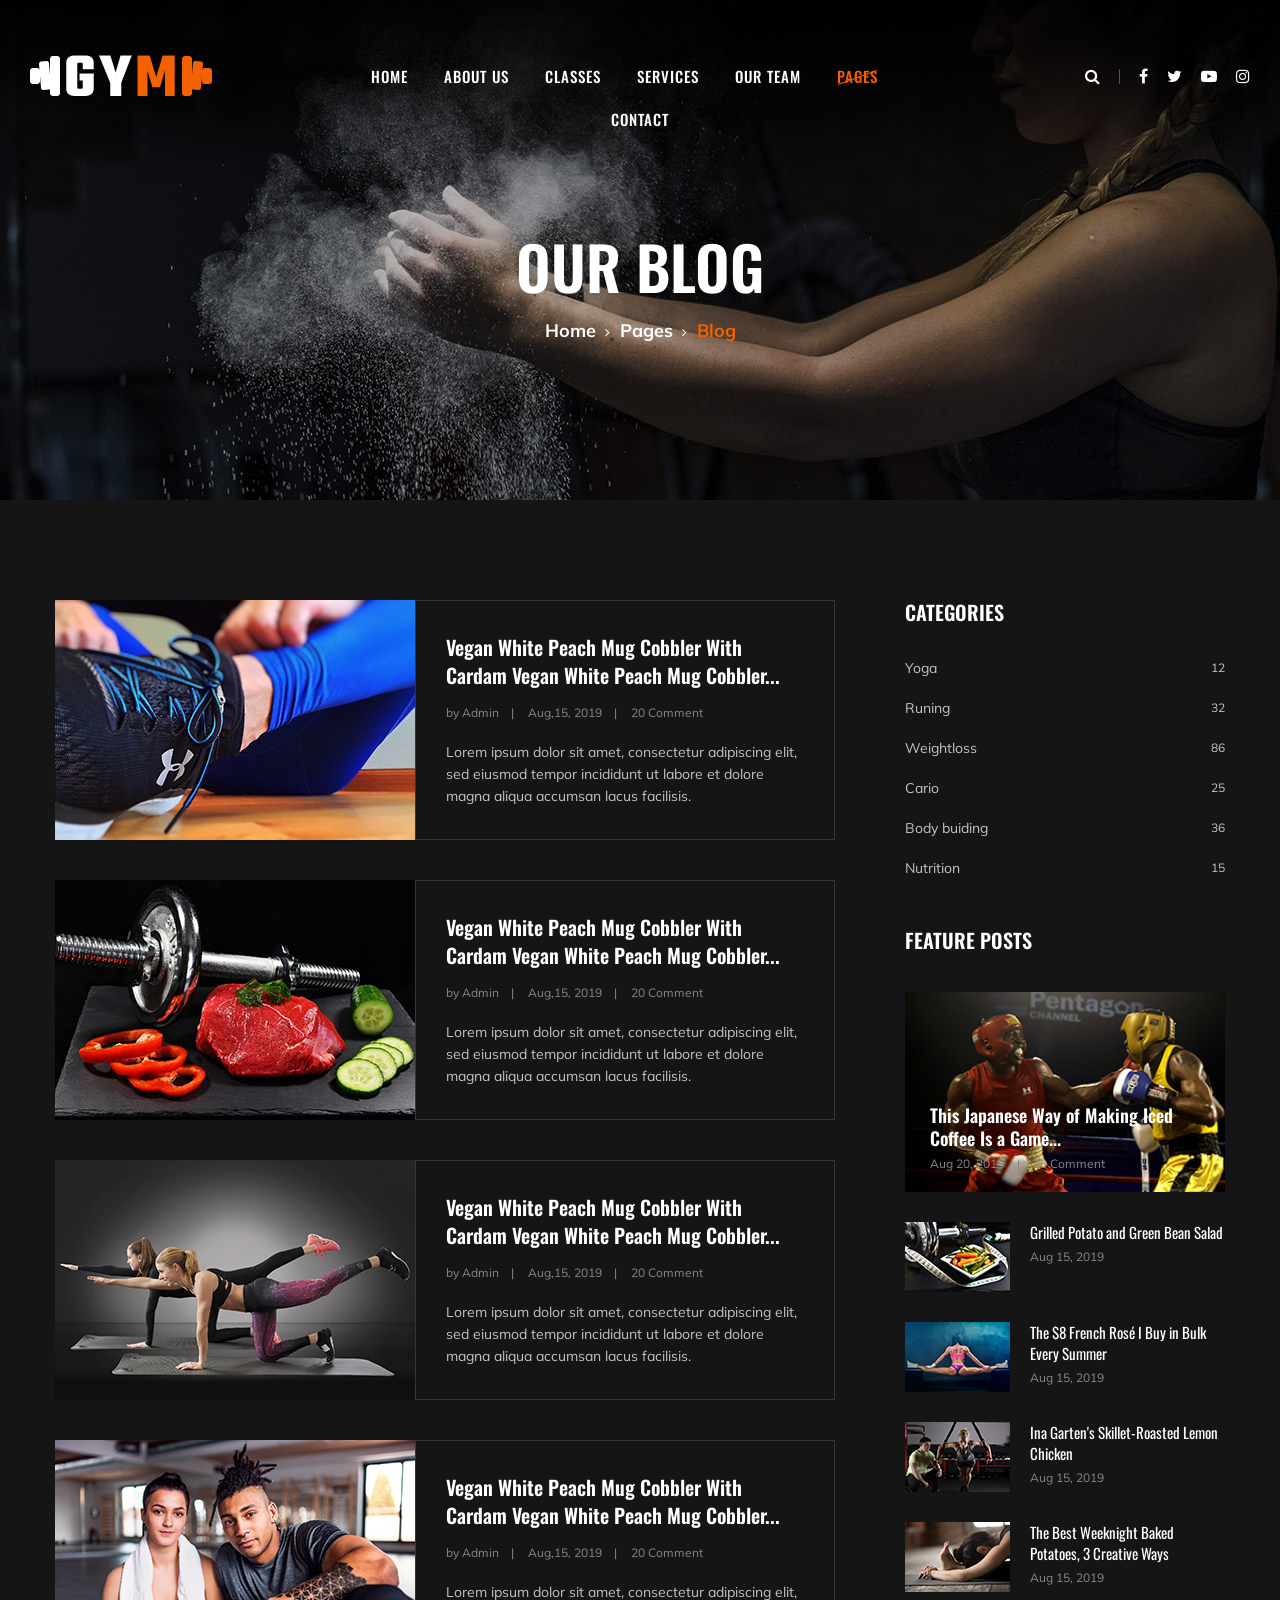
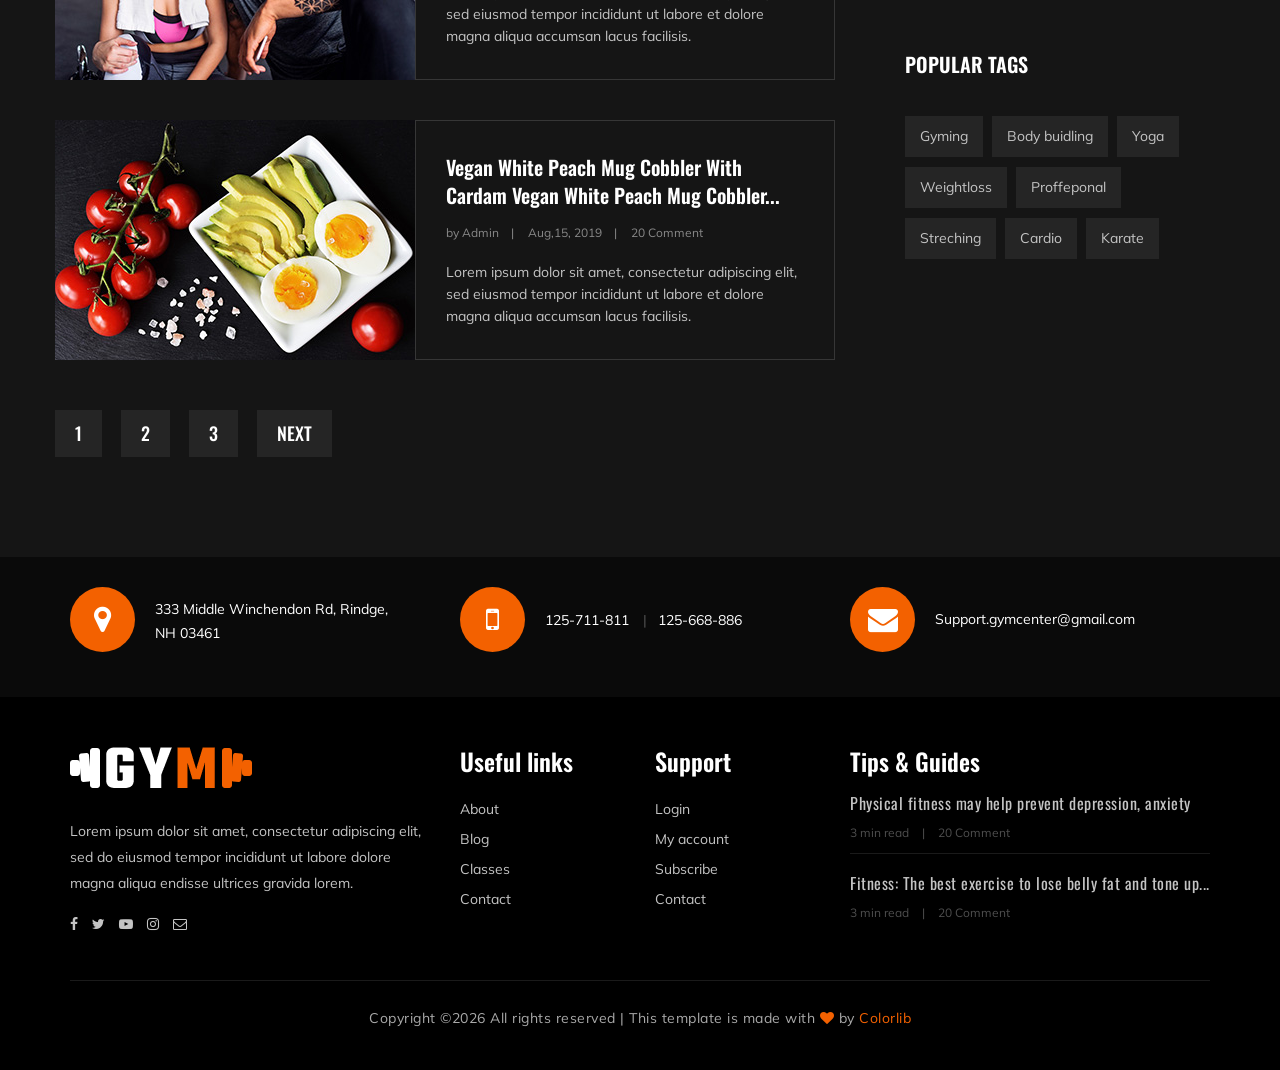
<file: Zimeet/Always Fit Gym/blog.html>
<!DOCTYPE html>
<html lang="zxx">

<head>
    <meta charset="UTF-8">
    <meta name="description" content="Gym Template">
    <meta name="keywords" content="Gym, unica, creative, html">
    <meta name="viewport" content="width=device-width, initial-scale=1.0">
    <meta http-equiv="X-UA-Compatible" content="ie=edge">
    <title>Gym | Template</title>

    <!-- Google Font -->
    <link href="https://fonts.googleapis.com/css?family=Muli:300,400,500,600,700,800,900&display=swap" rel="stylesheet">
    <link href="https://fonts.googleapis.com/css?family=Oswald:300,400,500,600,700&display=swap" rel="stylesheet">

    <!-- Css Styles -->
    <link rel="stylesheet" href="css/bootstrap.min.css" type="text/css">
    <link rel="stylesheet" href="css/font-awesome.min.css" type="text/css">
    <link rel="stylesheet" href="css/flaticon.css" type="text/css">
    <link rel="stylesheet" href="css/owl.carousel.min.css" type="text/css">
    <link rel="stylesheet" href="css/barfiller.css" type="text/css">
    <link rel="stylesheet" href="css/magnific-popup.css" type="text/css">
    <link rel="stylesheet" href="css/slicknav.min.css" type="text/css">
    <link rel="stylesheet" href="css/style.css" type="text/css">
</head>

<body>
    <!-- Page Preloder -->
    <div id="preloder">
        <div class="loader"></div>
    </div>

    <!-- Offcanvas Menu Section Begin -->
    <div class="offcanvas-menu-overlay"></div>
    <div class="offcanvas-menu-wrapper">
        <div class="canvas-close">
            <i class="fa fa-close"></i>
        </div>
        <div class="canvas-search search-switch">
            <i class="fa fa-search"></i>
        </div>
        <nav class="canvas-menu mobile-menu">
            <ul>
                <li><a href="./index.html">Home</a></li>
                <li><a href="./about-us.html">About Us</a></li>
                <li><a href="./class-details.html">Classes</a></li>
                <li><a href="./services.html">Services</a></li>
                <li><a href="./team.html">Our Team</a></li>
                <li><a href="#">Pages</a>
                    <ul class="dropdown">
                        <li><a href="./about-us.html">About us</a></li>
                        <li><a href="./class-timetable.html">Classes timetable</a></li>
                        <li><a href="./bmi-calculator.html">Bmi calculate</a></li>
                        <li><a href="./team.html">Our team</a></li>
                        <li><a href="./gallery.html">Gallery</a></li>
                        <li><a href="./blog.html">Our blog</a></li>
                        <li><a href="./404.html">404</a></li>
                    </ul>
                </li>
                <li><a href="./contact.html">Contact</a></li>
            </ul>
        </nav>
        <div id="mobile-menu-wrap"></div>
        <div class="canvas-social">
            <a href="#"><i class="fa fa-facebook"></i></a>
            <a href="#"><i class="fa fa-twitter"></i></a>
            <a href="#"><i class="fa fa-youtube-play"></i></a>
            <a href="#"><i class="fa fa-instagram"></i></a>
        </div>
    </div>
    <!-- Offcanvas Menu Section End -->

    <!-- Header Section Begin -->
    <header class="header-section">
        <div class="container-fluid">
            <div class="row">
                <div class="col-lg-3">
                    <div class="logo">
                        <a href="./index.html">
                            <img src="img/logo.png" alt="">
                        </a>
                    </div>
                </div>
                <div class="col-lg-6">
                    <nav class="nav-menu">
                        <ul>
                            <li><a href="./index.html">Home</a></li>
                            <li><a href="./about-us.html">About Us</a></li>
                            <li><a href="./class-details.html">Classes</a></li>
                            <li><a href="./services.html">Services</a></li>
                            <li><a href="./team.html">Our Team</a></li>
                            <li class="active"><a href="#">Pages</a>
                                <ul class="dropdown">
                                    <li><a href="./about-us.html">About us</a></li>
                                    <li><a href="./class-timetable.html">Classes timetable</a></li>
                                    <li><a href="./bmi-calculator.html">Bmi calculate</a></li>
                                    <li><a href="./team.html">Our team</a></li>
                                    <li><a href="./gallery.html">Gallery</a></li>
                                    <li><a href="./blog.html">Our blog</a></li>
                                    <li><a href="./404.html">404</a></li>
                                </ul>
                            </li>
                            <li><a href="./contact.html">Contact</a></li>
                        </ul>
                    </nav>
                </div>
                <div class="col-lg-3">
                    <div class="top-option">
                        <div class="to-search search-switch">
                            <i class="fa fa-search"></i>
                        </div>
                        <div class="to-social">
                            <a href="#"><i class="fa fa-facebook"></i></a>
                            <a href="#"><i class="fa fa-twitter"></i></a>
                            <a href="#"><i class="fa fa-youtube-play"></i></a>
                            <a href="#"><i class="fa fa-instagram"></i></a>
                        </div>
                    </div>
                </div>
            </div>
            <div class="canvas-open">
                <i class="fa fa-bars"></i>
            </div>
        </div>
    </header>
    <!-- Header End -->

    <!-- Breadcrumb Section Begin -->
    <section class="breadcrumb-section set-bg" data-setbg="img/breadcrumb-bg.jpg">
        <div class="container">
            <div class="row">
                <div class="col-lg-12 text-center">
                    <div class="breadcrumb-text">
                        <h2>Our Blog</h2>
                        <div class="bt-option">
                            <a href="./index.html">Home</a>
                            <a href="#">Pages</a>
                            <span>Blog</span>
                        </div>
                    </div>
                </div>
            </div>
        </div>
    </section>
    <!-- Breadcrumb Section End -->

    <!-- Blog Section Begin -->
    <section class="blog-section spad">
        <div class="container">
            <div class="row">
                <div class="col-lg-8 p-0">
                    <div class="blog-item">
                        <div class="bi-pic">
                            <img src="img/blog/blog-1.jpg" alt="">
                        </div>
                        <div class="bi-text">
                            <h5><a href="./blog-details.html">Vegan White Peach Mug Cobbler With Cardam Vegan White Peach Mug
                                    Cobbler...</a></h5>
                            <ul>
                                <li>by Admin</li>
                                <li>Aug,15, 2019</li>
                                <li>20 Comment</li>
                            </ul>
                            <p>Lorem ipsum dolor sit amet, consectetur adipiscing elit, sed eiusmod tempor incididunt ut
                                labore et dolore magna aliqua accumsan lacus facilisis.</p>
                        </div>
                    </div>
                    <div class="blog-item">
                        <div class="bi-pic">
                            <img src="img/blog/blog-2.jpg" alt="">
                        </div>
                        <div class="bi-text">
                            <h5><a href="./blog-details.html">Vegan White Peach Mug Cobbler With Cardam Vegan White Peach Mug
                                    Cobbler...</a></h5>
                            <ul>
                                <li>by Admin</li>
                                <li>Aug,15, 2019</li>
                                <li>20 Comment</li>
                            </ul>
                            <p>Lorem ipsum dolor sit amet, consectetur adipiscing elit, sed eiusmod tempor incididunt ut
                                labore et dolore magna aliqua accumsan lacus facilisis.</p>
                        </div>
                    </div>
                    <div class="blog-item">
                        <div class="bi-pic">
                            <img src="img/blog/blog-3.jpg" alt="">
                        </div>
                        <div class="bi-text">
                            <h5><a href="./blog-details.html">Vegan White Peach Mug Cobbler With Cardam Vegan White Peach Mug
                                    Cobbler...</a></h5>
                            <ul>
                                <li>by Admin</li>
                                <li>Aug,15, 2019</li>
                                <li>20 Comment</li>
                            </ul>
                            <p>Lorem ipsum dolor sit amet, consectetur adipiscing elit, sed eiusmod tempor incididunt ut
                                labore et dolore magna aliqua accumsan lacus facilisis.</p>
                        </div>
                    </div>
                    <div class="blog-item">
                        <div class="bi-pic">
                            <img src="img/blog/blog-4.jpg" alt="">
                        </div>
                        <div class="bi-text">
                            <h5><a href="./blog-details.html">Vegan White Peach Mug Cobbler With Cardam Vegan White Peach Mug
                                    Cobbler...</a></h5>
                            <ul>
                                <li>by Admin</li>
                                <li>Aug,15, 2019</li>
                                <li>20 Comment</li>
                            </ul>
                            <p>Lorem ipsum dolor sit amet, consectetur adipiscing elit, sed eiusmod tempor incididunt ut
                                labore et dolore magna aliqua accumsan lacus facilisis.</p>
                        </div>
                    </div>
                    <div class="blog-item">
                        <div class="bi-pic">
                            <img src="img/blog/blog-5.jpg" alt="">
                        </div>
                        <div class="bi-text">
                            <h5><a href="./blog-details.html">Vegan White Peach Mug Cobbler With Cardam Vegan White Peach Mug
                                    Cobbler...</a></h5>
                            <ul>
                                <li>by Admin</li>
                                <li>Aug,15, 2019</li>
                                <li>20 Comment</li>
                            </ul>
                            <p>Lorem ipsum dolor sit amet, consectetur adipiscing elit, sed eiusmod tempor incididunt ut
                                labore et dolore magna aliqua accumsan lacus facilisis.</p>
                        </div>
                    </div>
                    <div class="blog-pagination">
                        <a href="#">1</a>
                        <a href="#">2</a>
                        <a href="#">3</a>
                        <a href="#">Next</a>
                    </div>
                </div>
                <div class="col-lg-4 col-md-8 p-0">
                    <div class="sidebar-option">
                        <div class="so-categories">
                            <h5 class="title">Categories</h5>
                            <ul>
                                <li><a href="#">Yoga <span>12</span></a></li>
                                <li><a href="#">Runing <span>32</span></a></li>
                                <li><a href="#">Weightloss <span>86</span></a></li>
                                <li><a href="#">Cario <span>25</span></a></li>
                                <li><a href="#">Body buiding <span>36</span></a></li>
                                <li><a href="#">Nutrition <span>15</span></a></li>
                            </ul>
                        </div>
                        <div class="so-latest">
                            <h5 class="title">Feature posts</h5>
                            <div class="latest-large set-bg" data-setbg="img/letest-blog/latest-1.jpg">
                                <div class="ll-text">
                                    <h5><a href="./blog-details.html">This Japanese Way of Making Iced Coffee Is a Game...</a></h5>
                                    <ul>
                                        <li>Aug 20, 2019</li>
                                        <li>20 Comment</li>
                                    </ul>
                                </div>
                            </div>
                            <div class="latest-item">
                                <div class="li-pic">
                                    <img src="img/letest-blog/latest-2.jpg" alt="">
                                </div>
                                <div class="li-text">
                                    <h6><a href="./blog-details.html">Grilled Potato and Green Bean Salad</a></h6>
                                    <span class="li-time">Aug 15, 2019</span>
                                </div>
                            </div>
                            <div class="latest-item">
                                <div class="li-pic">
                                    <img src="img/letest-blog/latest-3.jpg" alt="">
                                </div>
                                <div class="li-text">
                                    <h6><a href="./blog-details.html">The $8 French Rosé I Buy in Bulk Every Summer</a></h6>
                                    <span class="li-time">Aug 15, 2019</span>
                                </div>
                            </div>
                            <div class="latest-item">
                                <div class="li-pic">
                                    <img src="img/letest-blog/latest-4.jpg" alt="">
                                </div>
                                <div class="li-text">
                                    <h6><a href="./blog-details.html">Ina Garten's Skillet-Roasted Lemon Chicken</a></h6>
                                    <span class="li-time">Aug 15, 2019</span>
                                </div>
                            </div>
                            <div class="latest-item">
                                <div class="li-pic">
                                    <img src="img/letest-blog/latest-5.jpg" alt="">
                                </div>
                                <div class="li-text">
                                    <h6><a href="./blog-details.html">The Best Weeknight Baked Potatoes, 3 Creative Ways</a></h6>
                                    <span class="li-time">Aug 15, 2019</span>
                                </div>
                            </div>
                        </div>
                        <div class="so-tags">
                            <h5 class="title">Popular tags</h5>
                            <a href="#">Gyming</a>
                            <a href="#">Body buidling</a>
                            <a href="#">Yoga</a>
                            <a href="#">Weightloss</a>
                            <a href="#">Proffeponal</a>
                            <a href="#">Streching</a>
                            <a href="#">Cardio</a>
                            <a href="#">Karate</a>
                        </div>
                    </div>
                </div>
            </div>
        </div>
    </section>
    <!-- Blog Section End -->

    <!-- Get In Touch Section Begin -->
    <div class="gettouch-section">
        <div class="container">
            <div class="row">
                <div class="col-md-4">
                    <div class="gt-text">
                        <i class="fa fa-map-marker"></i>
                        <p>333 Middle Winchendon Rd, Rindge,<br/> NH 03461</p>
                    </div>
                </div>
                <div class="col-md-4">
                    <div class="gt-text">
                        <i class="fa fa-mobile"></i>
                        <ul>
                            <li>125-711-811</li>
                            <li>125-668-886</li>
                        </ul>
                    </div>
                </div>
                <div class="col-md-4">
                    <div class="gt-text email">
                        <i class="fa fa-envelope"></i>
                        <p>Support.gymcenter@gmail.com</p>
                    </div>
                </div>
            </div>
        </div>
    </div>
    <!-- Get In Touch Section End -->

    <!-- Footer Section Begin -->
    <section class="footer-section">
        <div class="container">
            <div class="row">
                <div class="col-lg-4">
                    <div class="fs-about">
                        <div class="fa-logo">
                            <a href="#"><img src="img/logo.png" alt=""></a>
                        </div>
                        <p>Lorem ipsum dolor sit amet, consectetur adipiscing elit, sed do eiusmod tempor incididunt ut
                            labore dolore magna aliqua endisse ultrices gravida lorem.</p>
                        <div class="fa-social">
                            <a href="#"><i class="fa fa-facebook"></i></a>
                            <a href="#"><i class="fa fa-twitter"></i></a>
                            <a href="#"><i class="fa fa-youtube-play"></i></a>
                            <a href="#"><i class="fa fa-instagram"></i></a>
                            <a href="#"><i class="fa  fa-envelope-o"></i></a>
                        </div>
                    </div>
                </div>
                <div class="col-lg-2 col-md-3 col-sm-6">
                    <div class="fs-widget">
                        <h4>Useful links</h4>
                        <ul>
                            <li><a href="#">About</a></li>
                            <li><a href="#">Blog</a></li>
                            <li><a href="#">Classes</a></li>
                            <li><a href="#">Contact</a></li>
                        </ul>
                    </div>
                </div>
                <div class="col-lg-2 col-md-3 col-sm-6">
                    <div class="fs-widget">
                        <h4>Support</h4>
                        <ul>
                            <li><a href="#">Login</a></li>
                            <li><a href="#">My account</a></li>
                            <li><a href="#">Subscribe</a></li>
                            <li><a href="#">Contact</a></li>
                        </ul>
                    </div>
                </div>
                <div class="col-lg-4 col-md-6">
                    <div class="fs-widget">
                        <h4>Tips & Guides</h4>
                        <div class="fw-recent">
                            <h6><a href="./blog-details.html">Physical fitness may help prevent depression, anxiety</a></h6>
                            <ul>
                                <li>3 min read</li>
                                <li>20 Comment</li>
                            </ul>
                        </div>
                        <div class="fw-recent">
                            <h6><a href="./blog-details.html">Fitness: The best exercise to lose belly fat and tone up...</a></h6>
                            <ul>
                                <li>3 min read</li>
                                <li>20 Comment</li>
                            </ul>
                        </div>
                    </div>
                </div>
            </div>
            <div class="row">
                <div class="col-lg-12 text-center">
                    <div class="copyright-text">
                        <p><!-- Link back to Colorlib can't be removed. Template is licensed under CC BY 3.0. -->
  Copyright &copy;<script>document.write(new Date().getFullYear());</script> All rights reserved | This template is made with <i class="fa fa-heart" aria-hidden="true"></i> by <a href="https://colorlib.com" target="_blank">Colorlib</a>
  <!-- Link back to Colorlib can't be removed. Template is licensed under CC BY 3.0. --></p>
                    </div>
                </div>
            </div>
        </div>
    </section>
    <!-- Footer Section End -->

    <!-- Search model Begin -->
    <div class="search-model">
        <div class="h-100 d-flex align-items-center justify-content-center">
            <div class="search-close-switch">+</div>
            <form class="search-model-form">
                <input type="text" id="search-input" placeholder="Search here.....">
            </form>
        </div>
    </div>
    <!-- Search model end -->

    <!-- Js Plugins -->
    <script src="js/jquery-3.3.1.min.js"></script>
    <script src="js/bootstrap.min.js"></script>
    <script src="js/jquery.magnific-popup.min.js"></script>
    <script src="js/masonry.pkgd.min.js"></script>
    <script src="js/jquery.barfiller.js"></script>
    <script src="js/jquery.slicknav.js"></script>
    <script src="js/owl.carousel.min.js"></script>
    <script src="js/main.js"></script>



</body>

</html>
</file>
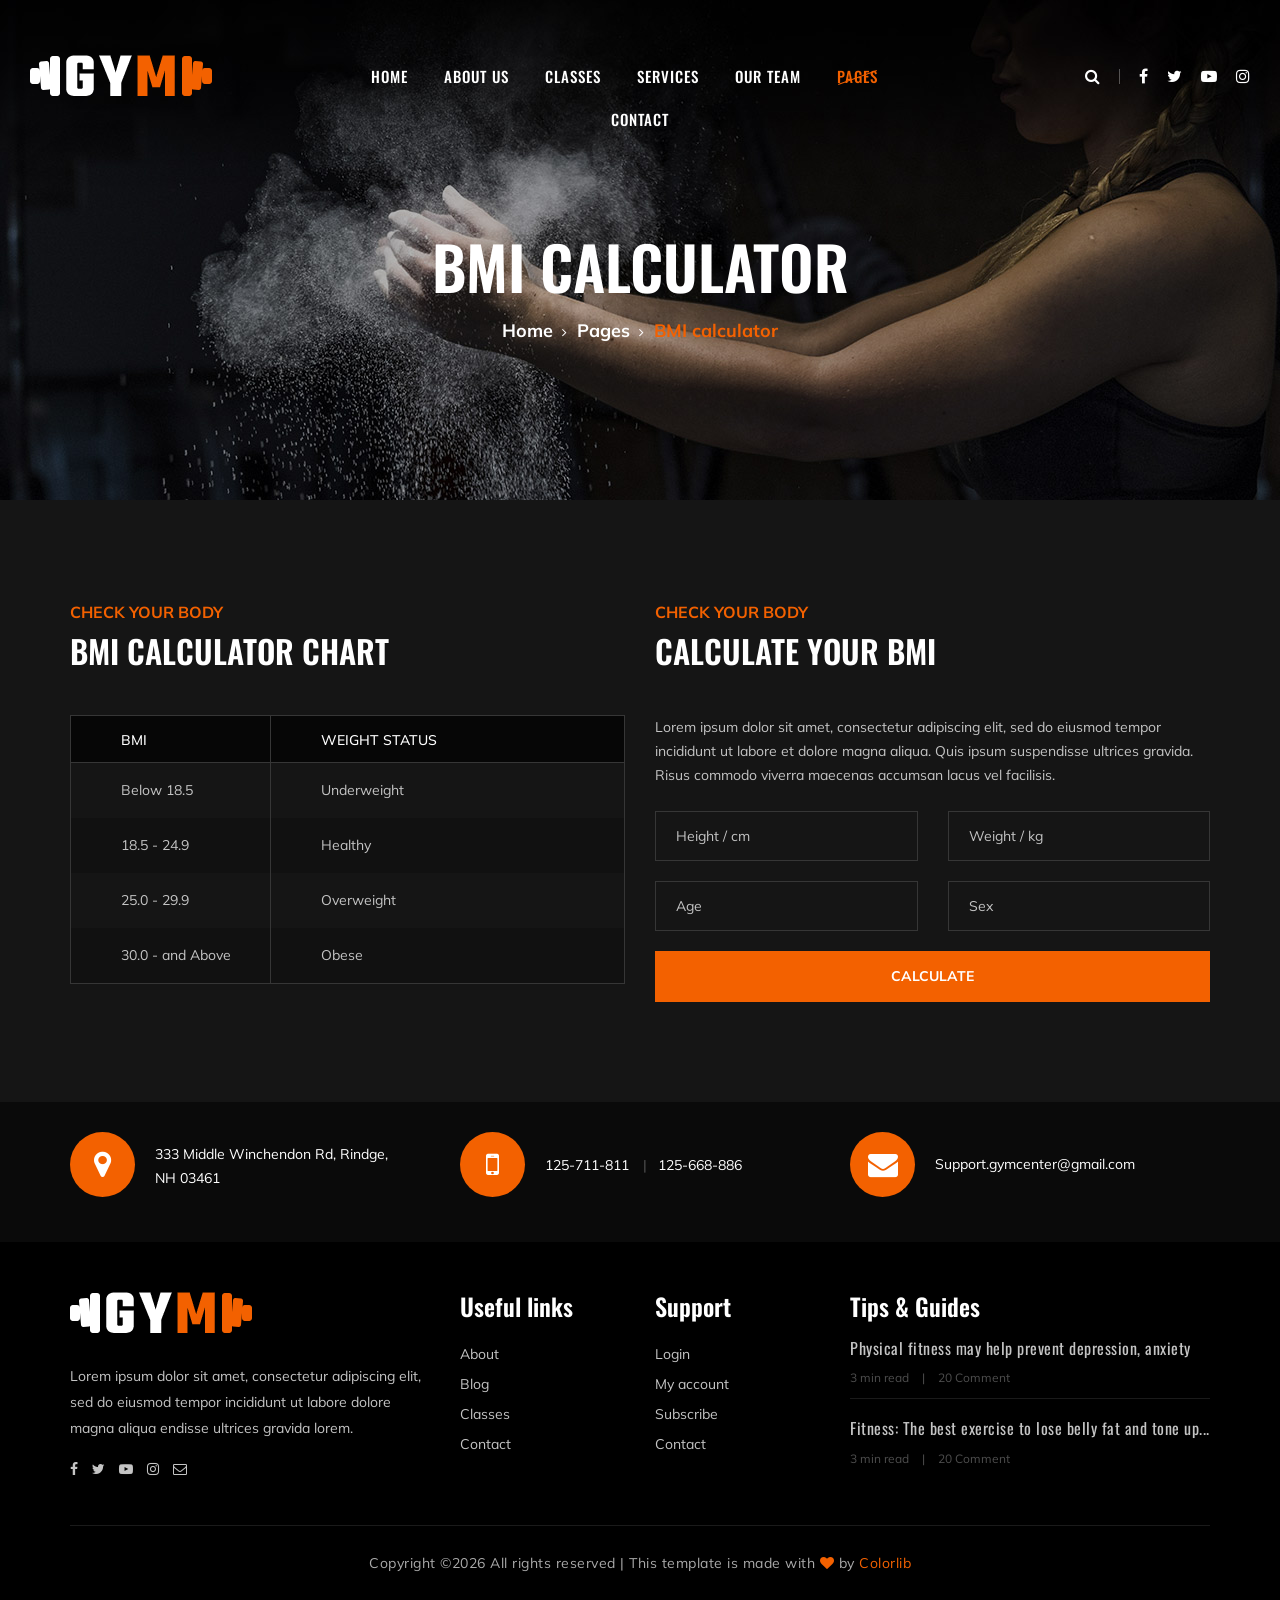
<file: Zimeet/Always Fit Gym/bmi-calculator.html>
<!DOCTYPE html>
<html lang="zxx">

<head>
    <meta charset="UTF-8">
    <meta name="description" content="Gym Template">
    <meta name="keywords" content="Gym, unica, creative, html">
    <meta name="viewport" content="width=device-width, initial-scale=1.0">
    <meta http-equiv="X-UA-Compatible" content="ie=edge">
    <title>Gym | Template</title>

    <!-- Google Font -->
    <link href="https://fonts.googleapis.com/css?family=Muli:300,400,500,600,700,800,900&display=swap" rel="stylesheet">
    <link href="https://fonts.googleapis.com/css?family=Oswald:300,400,500,600,700&display=swap" rel="stylesheet">

    <!-- Css Styles -->
    <link rel="stylesheet" href="css/bootstrap.min.css" type="text/css">
    <link rel="stylesheet" href="css/font-awesome.min.css" type="text/css">
    <link rel="stylesheet" href="css/flaticon.css" type="text/css">
    <link rel="stylesheet" href="css/owl.carousel.min.css" type="text/css">
    <link rel="stylesheet" href="css/barfiller.css" type="text/css">
    <link rel="stylesheet" href="css/magnific-popup.css" type="text/css">
    <link rel="stylesheet" href="css/slicknav.min.css" type="text/css">
    <link rel="stylesheet" href="css/style.css" type="text/css">
</head>

<body>
    <!-- Page Preloder -->
    <div id="preloder">
        <div class="loader"></div>
    </div>

    <!-- Offcanvas Menu Section Begin -->
    <div class="offcanvas-menu-overlay"></div>
    <div class="offcanvas-menu-wrapper">
        <div class="canvas-close">
            <i class="fa fa-close"></i>
        </div>
        <div class="canvas-search search-switch">
            <i class="fa fa-search"></i>
        </div>
        <nav class="canvas-menu mobile-menu">
            <ul>
                <li><a href="./index.html">Home</a></li>
                <li><a href="./about-us.html">About Us</a></li>
                <li><a href="./class-details.html">Classes</a></li>
                <li><a href="./services.html">Services</a></li>
                <li><a href="./team.html">Our Team</a></li>
                <li><a href="#">Pages</a>
                    <ul class="dropdown">
                        <li><a href="./about-us.html">About us</a></li>
                        <li><a href="./class-timetable.html">Classes timetable</a></li>
                        <li><a href="./bmi-calculator.html">Bmi calculate</a></li>
                        <li><a href="./team.html">Our team</a></li>
                        <li><a href="./gallery.html">Gallery</a></li>
                        <li><a href="./blog.html">Our blog</a></li>
                        <li><a href="./404.html">404</a></li>
                    </ul>
                </li>
                <li><a href="./contact.html">Contact</a></li>
            </ul>
        </nav>
        <div id="mobile-menu-wrap"></div>
        <div class="canvas-social">
            <a href="#"><i class="fa fa-facebook"></i></a>
            <a href="#"><i class="fa fa-twitter"></i></a>
            <a href="#"><i class="fa fa-youtube-play"></i></a>
            <a href="#"><i class="fa fa-instagram"></i></a>
        </div>
    </div>
    <!-- Offcanvas Menu Section End -->

    <!-- Header Section Begin -->
    <header class="header-section">
        <div class="container-fluid">
            <div class="row">
                <div class="col-lg-3">
                    <div class="logo">
                        <a href="./index.html">
                            <img src="img/logo.png" alt="">
                        </a>
                    </div>
                </div>
                <div class="col-lg-6">
                    <nav class="nav-menu">
                        <ul>
                            <li><a href="./index.html">Home</a></li>
                            <li><a href="./about-us.html">About Us</a></li>
                            <li><a href="./class-details.html">Classes</a></li>
                            <li><a href="./services.html">Services</a></li>
                            <li><a href="./team.html">Our Team</a></li>
                            <li class="active"><a href="#">Pages</a>
                                <ul class="dropdown">
                                    <li><a href="./about-us.html">About us</a></li>
                                    <li><a href="./class-timetable.html">Classes timetable</a></li>
                                    <li><a href="./bmi-calculator.html">Bmi calculate</a></li>
                                    <li><a href="./team.html">Our team</a></li>
                                    <li><a href="./gallery.html">Gallery</a></li>
                                    <li><a href="./blog.html">Our blog</a></li>
                                    <li><a href="./404.html">404</a></li>
                                </ul>
                            </li>
                            <li><a href="./contact.html">Contact</a></li>
                        </ul>
                    </nav>
                </div>
                <div class="col-lg-3">
                    <div class="top-option">
                        <div class="to-search search-switch">
                            <i class="fa fa-search"></i>
                        </div>
                        <div class="to-social">
                            <a href="#"><i class="fa fa-facebook"></i></a>
                            <a href="#"><i class="fa fa-twitter"></i></a>
                            <a href="#"><i class="fa fa-youtube-play"></i></a>
                            <a href="#"><i class="fa fa-instagram"></i></a>
                        </div>
                    </div>
                </div>
            </div>
            <div class="canvas-open">
                <i class="fa fa-bars"></i>
            </div>
        </div>
    </header>
    <!-- Header End -->

    <!-- Breadcrumb Section Begin -->
    <section class="breadcrumb-section set-bg" data-setbg="img/breadcrumb-bg.jpg">
        <div class="container">
            <div class="row">
                <div class="col-lg-12 text-center">
                    <div class="breadcrumb-text">
                        <h2>BMI calculator</h2>
                        <div class="bt-option">
                            <a href="./index.html">Home</a>
                            <a href="#">Pages</a>
                            <span>BMI calculator</span>
                        </div>
                    </div>
                </div>
            </div>
        </div>
    </section>
    <!-- Breadcrumb Section End -->

    <!-- BMI Calculator Section Begin -->
    <section class="bmi-calculator-section spad">
        <div class="container">
            <div class="row">
                <div class="col-lg-6">
                    <div class="section-title chart-title">
                        <span>check your body</span>
                        <h2>BMI CALCULATOR CHART</h2>
                    </div>
                    <div class="chart-table">
                        <table>
                            <thead>
                                <tr>
                                    <th>Bmi</th>
                                    <th>WEIGHT STATUS</th>
                                </tr>
                            </thead>
                            <tbody>
                                <tr>
                                    <td class="point">Below 18.5</td>
                                    <td>Underweight</td>
                                </tr>
                                <tr>
                                    <td class="point">18.5 - 24.9</td>
                                    <td>Healthy</td>
                                </tr>
                                <tr>
                                    <td class="point">25.0 - 29.9</td>
                                    <td>Overweight</td>
                                </tr>
                                <tr>
                                    <td class="point">30.0 - and Above</td>
                                    <td>Obese</td>
                                </tr>
                            </tbody>
                        </table>
                    </div>
                </div>
                <div class="col-lg-6">
                    <div class="section-title chart-calculate-title">
                        <span>check your body</span>
                        <h2>CALCULATE YOUR BMI</h2>
                    </div>
                    <div class="chart-calculate-form">
                        <p>Lorem ipsum dolor sit amet, consectetur adipiscing elit, sed do eiusmod tempor incididunt ut
                            labore et dolore magna aliqua. Quis ipsum suspendisse ultrices gravida. Risus commodo
                            viverra maecenas accumsan lacus vel facilisis.</p>
                        <form action="#">
                            <div class="row">
                                <div class="col-sm-6">
                                    <input type="text" placeholder="Height / cm">
                                </div>
                                <div class="col-sm-6">
                                    <input type="text" placeholder="Weight / kg">
                                </div>
                                <div class="col-sm-6">
                                    <input type="text" placeholder="Age">
                                </div>
                                <div class="col-sm-6">
                                    <input type="text" placeholder="Sex">
                                </div>
                                <div class="col-lg-12">
                                    <button type="submit">Calculate</button>
                                </div>
                            </div>
                        </form>
                    </div>
                </div>
            </div>
        </div>
    </section>
    <!-- BMI Calculator Section End -->

    <!-- Get In Touch Section Begin -->
    <div class="gettouch-section">
        <div class="container">
            <div class="row">
                <div class="col-md-4">
                    <div class="gt-text">
                        <i class="fa fa-map-marker"></i>
                        <p>333 Middle Winchendon Rd, Rindge,<br/> NH 03461</p>
                    </div>
                </div>
                <div class="col-md-4">
                    <div class="gt-text">
                        <i class="fa fa-mobile"></i>
                        <ul>
                            <li>125-711-811</li>
                            <li>125-668-886</li>
                        </ul>
                    </div>
                </div>
                <div class="col-md-4">
                    <div class="gt-text email">
                        <i class="fa fa-envelope"></i>
                        <p>Support.gymcenter@gmail.com</p>
                    </div>
                </div>
            </div>
        </div>
    </div>
    <!-- Get In Touch Section End -->

    <!-- Footer Section Begin -->
    <section class="footer-section">
        <div class="container">
            <div class="row">
                <div class="col-lg-4">
                    <div class="fs-about">
                        <div class="fa-logo">
                            <a href="#"><img src="img/logo.png" alt=""></a>
                        </div>
                        <p>Lorem ipsum dolor sit amet, consectetur adipiscing elit, sed do eiusmod tempor incididunt ut
                            labore dolore magna aliqua endisse ultrices gravida lorem.</p>
                        <div class="fa-social">
                            <a href="#"><i class="fa fa-facebook"></i></a>
                            <a href="#"><i class="fa fa-twitter"></i></a>
                            <a href="#"><i class="fa fa-youtube-play"></i></a>
                            <a href="#"><i class="fa fa-instagram"></i></a>
                            <a href="#"><i class="fa  fa-envelope-o"></i></a>
                        </div>
                    </div>
                </div>
                <div class="col-lg-2 col-md-3 col-sm-6">
                    <div class="fs-widget">
                        <h4>Useful links</h4>
                        <ul>
                            <li><a href="#">About</a></li>
                            <li><a href="#">Blog</a></li>
                            <li><a href="#">Classes</a></li>
                            <li><a href="#">Contact</a></li>
                        </ul>
                    </div>
                </div>
                <div class="col-lg-2 col-md-3 col-sm-6">
                    <div class="fs-widget">
                        <h4>Support</h4>
                        <ul>
                            <li><a href="#">Login</a></li>
                            <li><a href="#">My account</a></li>
                            <li><a href="#">Subscribe</a></li>
                            <li><a href="#">Contact</a></li>
                        </ul>
                    </div>
                </div>
                <div class="col-lg-4 col-md-6">
                    <div class="fs-widget">
                        <h4>Tips & Guides</h4>
                        <div class="fw-recent">
                            <h6><a href="#">Physical fitness may help prevent depression, anxiety</a></h6>
                            <ul>
                                <li>3 min read</li>
                                <li>20 Comment</li>
                            </ul>
                        </div>
                        <div class="fw-recent">
                            <h6><a href="#">Fitness: The best exercise to lose belly fat and tone up...</a></h6>
                            <ul>
                                <li>3 min read</li>
                                <li>20 Comment</li>
                            </ul>
                        </div>
                    </div>
                </div>
            </div>
            <div class="row">
                <div class="col-lg-12 text-center">
                    <div class="copyright-text">
                        <p><!-- Link back to Colorlib can't be removed. Template is licensed under CC BY 3.0. -->
  Copyright &copy;<script>document.write(new Date().getFullYear());</script> All rights reserved | This template is made with <i class="fa fa-heart" aria-hidden="true"></i> by <a href="https://colorlib.com" target="_blank">Colorlib</a>
  <!-- Link back to Colorlib can't be removed. Template is licensed under CC BY 3.0. --></p>
                    </div>
                </div>
            </div>
        </div>
    </section>
    <!-- Footer Section End -->

    <!-- Search model Begin -->
    <div class="search-model">
        <div class="h-100 d-flex align-items-center justify-content-center">
            <div class="search-close-switch">+</div>
            <form class="search-model-form">
                <input type="text" id="search-input" placeholder="Search here.....">
            </form>
        </div>
    </div>
    <!-- Search model end -->

    <!-- Js Plugins -->
    <script src="js/jquery-3.3.1.min.js"></script>
    <script src="js/bootstrap.min.js"></script>
    <script src="js/jquery.magnific-popup.min.js"></script>
    <script src="js/masonry.pkgd.min.js"></script>
    <script src="js/jquery.barfiller.js"></script>
    <script src="js/jquery.slicknav.js"></script>
    <script src="js/owl.carousel.min.js"></script>
    <script src="js/main.js"></script>



</body>

</html>
</file>
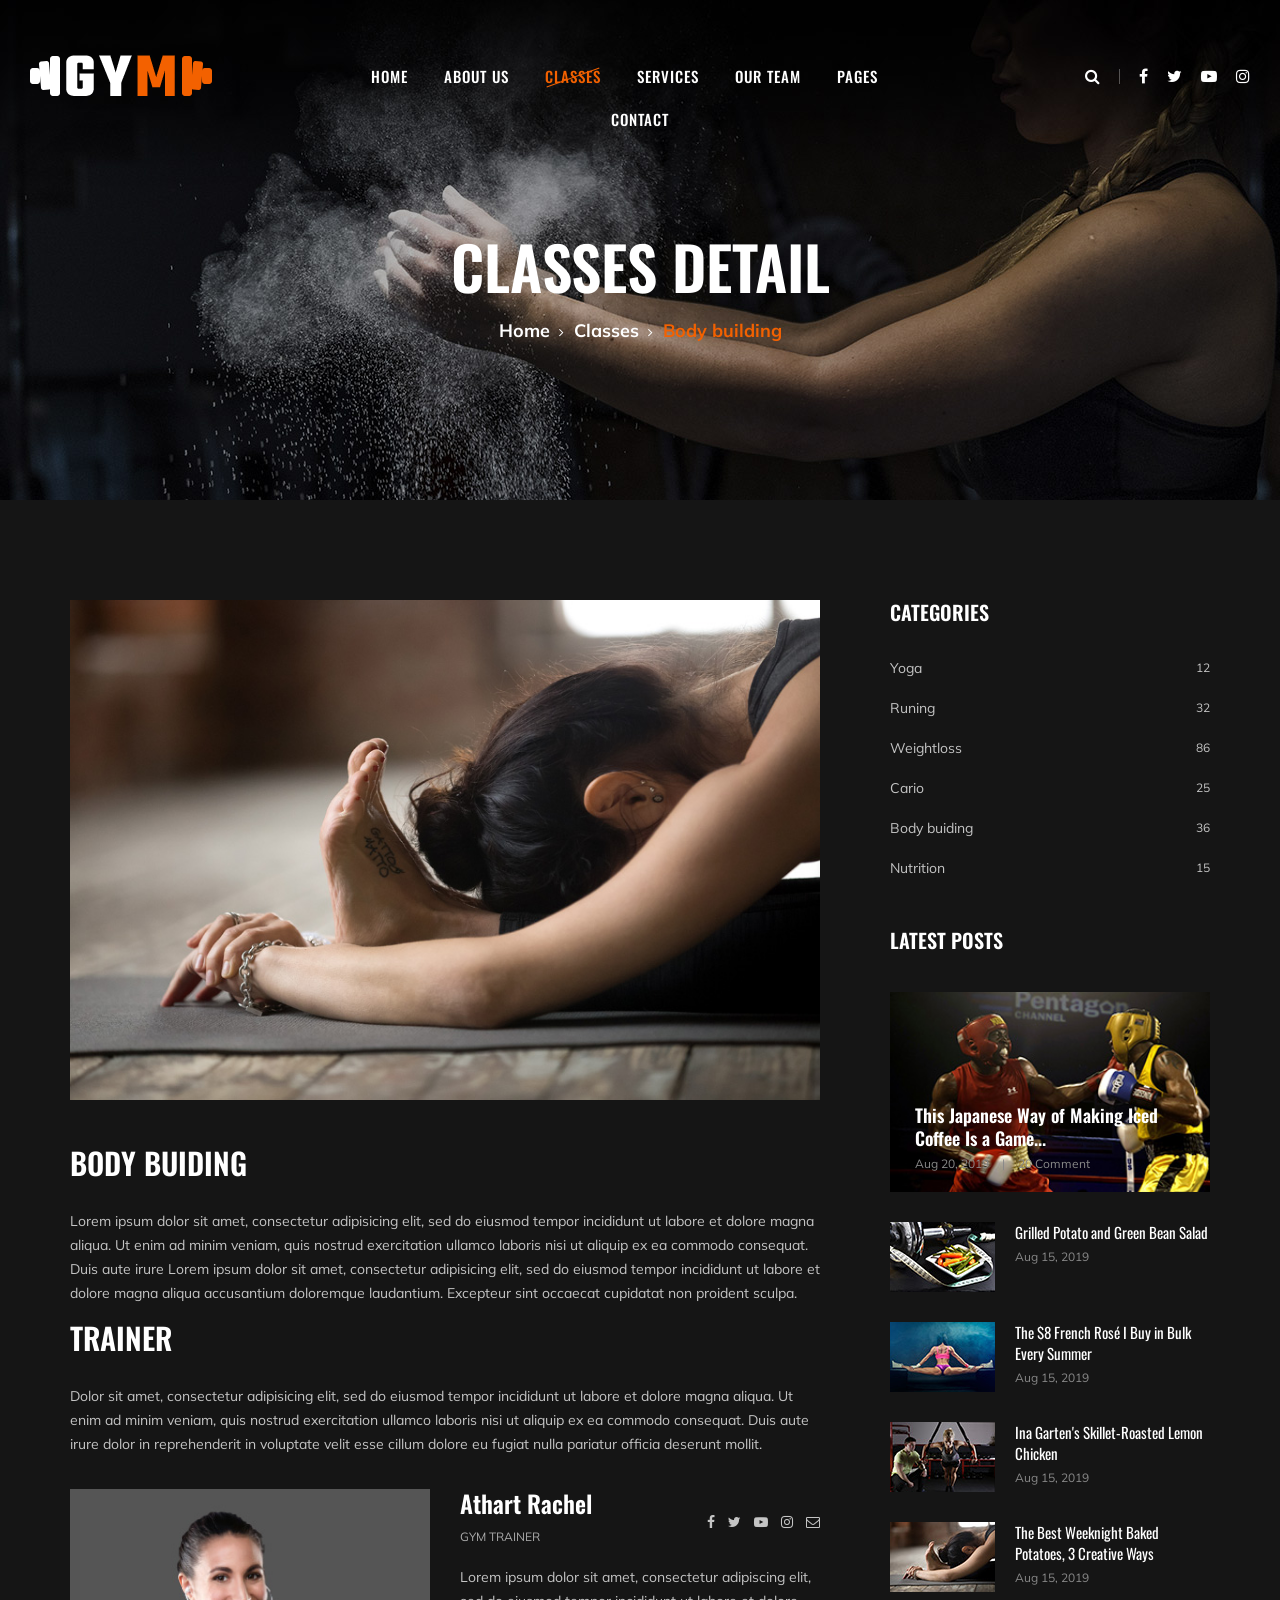
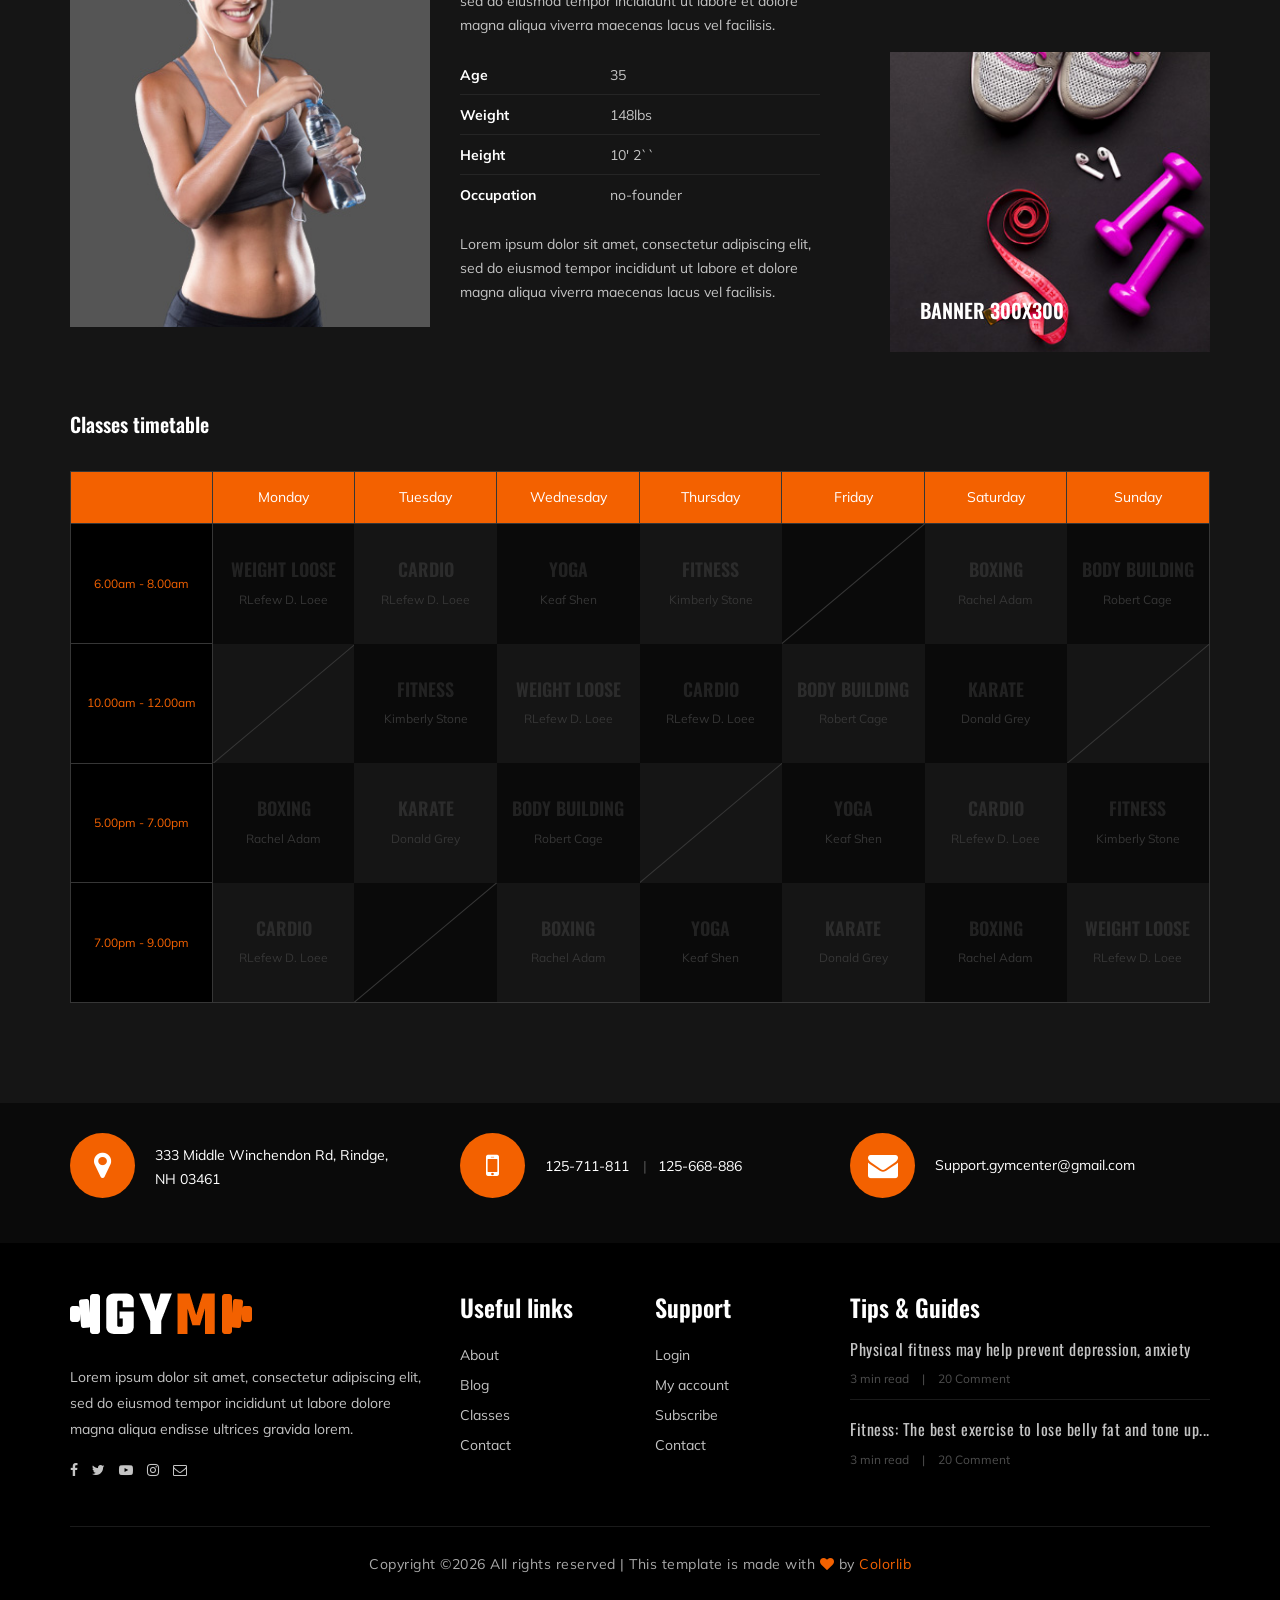
<file: Zimeet/Always Fit Gym/class-details.html>
<!DOCTYPE html>
<html lang="zxx">

<head>
    <meta charset="UTF-8">
    <meta name="description" content="Gym Template">
    <meta name="keywords" content="Gym, unica, creative, html">
    <meta name="viewport" content="width=device-width, initial-scale=1.0">
    <meta http-equiv="X-UA-Compatible" content="ie=edge">
    <title>Gym | Template</title>

    <!-- Google Font -->
    <link href="https://fonts.googleapis.com/css?family=Muli:300,400,500,600,700,800,900&display=swap" rel="stylesheet">
    <link href="https://fonts.googleapis.com/css?family=Oswald:300,400,500,600,700&display=swap" rel="stylesheet">

    <!-- Css Styles -->
    <link rel="stylesheet" href="css/bootstrap.min.css" type="text/css">
    <link rel="stylesheet" href="css/font-awesome.min.css" type="text/css">
    <link rel="stylesheet" href="css/flaticon.css" type="text/css">
    <link rel="stylesheet" href="css/owl.carousel.min.css" type="text/css">
    <link rel="stylesheet" href="css/barfiller.css" type="text/css">
    <link rel="stylesheet" href="css/magnific-popup.css" type="text/css">
    <link rel="stylesheet" href="css/slicknav.min.css" type="text/css">
    <link rel="stylesheet" href="css/style.css" type="text/css">
</head>

<body>
    <!-- Page Preloder -->
    <div id="preloder">
        <div class="loader"></div>
    </div>

    <!-- Offcanvas Menu Section Begin -->
    <div class="offcanvas-menu-overlay"></div>
    <div class="offcanvas-menu-wrapper">
        <div class="canvas-close">
            <i class="fa fa-close"></i>
        </div>
        <div class="canvas-search search-switch">
            <i class="fa fa-search"></i>
        </div>
        <nav class="canvas-menu mobile-menu">
            <ul>
                <li><a href="./index.html">Home</a></li>
                <li><a href="./about-us.html">About Us</a></li>
                <li><a href="./class-details.html">Classes</a></li>
                <li><a href="./services.html">Services</a></li>
                <li><a href="./team.html">Our Team</a></li>
                <li><a href="#">Pages</a>
                    <ul class="dropdown">
                        <li><a href="./about-us.html">About us</a></li>
                        <li><a href="./class-timetable.html">Classes timetable</a></li>
                        <li><a href="./bmi-calculator.html">Bmi calculate</a></li>
                        <li><a href="./team.html">Our team</a></li>
                        <li><a href="./gallery.html">Gallery</a></li>
                        <li><a href="./blog.html">Our blog</a></li>
                        <li><a href="./404.html">404</a></li>
                    </ul>
                </li>
                <li><a href="./contact.html">Contact</a></li>
            </ul>
        </nav>
        <div id="mobile-menu-wrap"></div>
        <div class="canvas-social">
            <a href="#"><i class="fa fa-facebook"></i></a>
            <a href="#"><i class="fa fa-twitter"></i></a>
            <a href="#"><i class="fa fa-youtube-play"></i></a>
            <a href="#"><i class="fa fa-instagram"></i></a>
        </div>
    </div>
    <!-- Offcanvas Menu Section End -->

    <!-- Header Section Begin -->
    <header class="header-section">
        <div class="container-fluid">
            <div class="row">
                <div class="col-lg-3">
                    <div class="logo">
                        <a href="./index.html">
                            <img src="img/logo.png" alt="">
                        </a>
                    </div>
                </div>
                <div class="col-lg-6">
                    <nav class="nav-menu">
                        <ul>
                            <li><a href="./index.html">Home</a></li>
                            <li><a href="./about-us.html">About Us</a></li>
                            <li class="active"><a href="./class-details.html">Classes</a></li>
                            <li><a href="./services.html">Services</a></li>
                            <li><a href="./team.html">Our Team</a></li>
                            <li><a href="#">Pages</a>
                                <ul class="dropdown">
                                    <li><a href="./about-us.html">About us</a></li>
                                    <li><a href="./class-timetable.html">Classes timetable</a></li>
                                    <li><a href="./bmi-calculator.html">Bmi calculate</a></li>
                                    <li><a href="./team.html">Our team</a></li>
                                    <li><a href="./gallery.html">Gallery</a></li>
                                    <li><a href="./blog.html">Our blog</a></li>
                                    <li><a href="./404.html">404</a></li>
                                </ul>
                            </li>
                            <li><a href="./contact.html">Contact</a></li>
                        </ul>
                    </nav>
                </div>
                <div class="col-lg-3">
                    <div class="top-option">
                        <div class="to-search search-switch">
                            <i class="fa fa-search"></i>
                        </div>
                        <div class="to-social">
                            <a href="#"><i class="fa fa-facebook"></i></a>
                            <a href="#"><i class="fa fa-twitter"></i></a>
                            <a href="#"><i class="fa fa-youtube-play"></i></a>
                            <a href="#"><i class="fa fa-instagram"></i></a>
                        </div>
                    </div>
                </div>
            </div>
            <div class="canvas-open">
                <i class="fa fa-bars"></i>
            </div>
        </div>
    </header>
    <!-- Header End -->

    <!-- Breadcrumb Section Begin -->
    <section class="breadcrumb-section set-bg" data-setbg="img/breadcrumb-bg.jpg">
        <div class="container">
            <div class="row">
                <div class="col-lg-12 text-center">
                    <div class="breadcrumb-text">
                        <h2>Classes detail</h2>
                        <div class="bt-option">
                            <a href="./index.html">Home</a>
                            <a href="#">Classes</a>
                            <span>Body building</span>
                        </div>
                    </div>
                </div>
            </div>
        </div>
    </section>
    <!-- Breadcrumb Section End -->

    <!-- Class Details Section Begin -->
    <section class="class-details-section spad">
        <div class="container">
            <div class="row">
                <div class="col-lg-8">
                    <div class="class-details-text">
                        <div class="cd-pic">
                            <img src="img/classes/class-details/class-detailsl.jpg" alt="">
                        </div>
                        <div class="cd-text">
                            <div class="cd-single-item">
                                <h3>Body buiding</h3>
                                <p>Lorem ipsum dolor sit amet, consectetur adipisicing elit, sed do eiusmod tempor
                                    incididunt ut labore et dolore magna aliqua. Ut enim ad minim veniam, quis nostrud
                                    exercitation ullamco laboris nisi ut aliquip ex ea commodo consequat. Duis aute
                                    irure Lorem ipsum dolor sit amet, consectetur adipisicing elit, sed do eiusmod
                                    tempor incididunt ut labore et dolore magna aliqua accusantium doloremque
                                    laudantium. Excepteur sint occaecat cupidatat non proident sculpa.</p>
                            </div>
                            <div class="cd-single-item">
                                <h3>Trainer</h3>
                                <p>Dolor sit amet, consectetur adipisicing elit, sed do eiusmod tempor incididunt ut
                                    labore et dolore magna aliqua. Ut enim ad minim veniam, quis nostrud exercitation
                                    ullamco laboris nisi ut aliquip ex ea commodo consequat. Duis aute irure dolor in
                                    reprehenderit in voluptate velit esse cillum dolore eu fugiat nulla pariatur officia
                                    deserunt mollit.</p>
                            </div>
                        </div>
                        <div class="cd-trainer">
                            <div class="row">
                                <div class="col-md-6">
                                    <div class="cd-trainer-pic">
                                        <img src="img/classes/class-details/trainer-profile.jpg" alt="">
                                    </div>
                                </div>
                                <div class="col-md-6">
                                    <div class="cd-trainer-text">
                                        <div class="trainer-title">
                                            <h4>Athart Rachel</h4>
                                            <span>Gym Trainer</span>
                                        </div>
                                        <div class="trainer-social">
                                            <a href="#"><i class="fa fa-facebook"></i></a>
                                            <a href="#"><i class="fa fa-twitter"></i></a>
                                            <a href="#"><i class="fa fa-youtube-play"></i></a>
                                            <a href="#"><i class="fa fa-instagram"></i></a>
                                            <a href="#"><i class="fa  fa-envelope-o"></i></a>
                                        </div>
                                        <p>Lorem ipsum dolor sit amet, consectetur adipiscing elit, sed do eiusmod
                                            tempor incididunt ut labore et dolore magna aliqua viverra maecenas lacus
                                            vel facilisis.</p>
                                        <ul class="trainer-info">
                                            <li><span>Age</span>35</li>
                                            <li><span>Weight</span>148lbs</li>
                                            <li><span>Height</span>10' 2``</li>
                                            <li><span>Occupation</span>no-founder</li>
                                        </ul>
                                        <p>Lorem ipsum dolor sit amet, consectetur adipiscing elit, sed do eiusmod
                                            tempor incididunt ut labore et dolore magna aliqua viverra maecenas lacus
                                            vel facilisis. </p>
                                    </div>
                                </div>
                            </div>
                        </div>
                    </div>
                </div>
                <div class="col-lg-4 col-md-8">
                    <div class="sidebar-option">
                        <div class="so-categories">
                            <h5 class="title">Categories</h5>
                            <ul>
                                <li><a href="#">Yoga <span>12</span></a></li>
                                <li><a href="#">Runing <span>32</span></a></li>
                                <li><a href="#">Weightloss <span>86</span></a></li>
                                <li><a href="#">Cario <span>25</span></a></li>
                                <li><a href="#">Body buiding <span>36</span></a></li>
                                <li><a href="#">Nutrition <span>15</span></a></li>
                            </ul>
                        </div>
                        <div class="so-latest">
                            <h5 class="title">Latest posts</h5>
                            <div class="latest-large set-bg" data-setbg="img/letest-blog/latest-1.jpg">
                                <div class="ll-text">
                                    <h5><a href="#">This Japanese Way of Making Iced Coffee Is a Game...</a></h5>
                                    <ul>
                                        <li>Aug 20, 2019</li>
                                        <li>20 Comment</li>
                                    </ul>
                                </div>
                            </div>
                            <div class="latest-item">
                                <div class="li-pic">
                                    <img src="img/letest-blog/latest-2.jpg" alt="">
                                </div>
                                <div class="li-text">
                                    <h6><a href="#">Grilled Potato and Green Bean Salad</a></h6>
                                    <span class="li-time">Aug 15, 2019</span>
                                </div>
                            </div>
                            <div class="latest-item">
                                <div class="li-pic">
                                    <img src="img/letest-blog/latest-3.jpg" alt="">
                                </div>
                                <div class="li-text">
                                    <h6><a href="#">The $8 French Rosé I Buy in Bulk Every Summer</a></h6>
                                    <span class="li-time">Aug 15, 2019</span>
                                </div>
                            </div>
                            <div class="latest-item">
                                <div class="li-pic">
                                    <img src="img/letest-blog/latest-4.jpg" alt="">
                                </div>
                                <div class="li-text">
                                    <h6><a href="#">Ina Garten's Skillet-Roasted Lemon Chicken</a></h6>
                                    <span class="li-time">Aug 15, 2019</span>
                                </div>
                            </div>
                            <div class="latest-item">
                                <div class="li-pic">
                                    <img src="img/letest-blog/latest-5.jpg" alt="">
                                </div>
                                <div class="li-text">
                                    <h6><a href="#">The Best Weeknight Baked Potatoes, 3 Creative Ways</a></h6>
                                    <span class="li-time">Aug 15, 2019</span>
                                </div>
                            </div>
                        </div>
                        <div class="so-banner set-bg" data-setbg="img/sidebar-banner.jpg">
                            <h5>Banner 300x300</h5>
                        </div>
                    </div>
                </div>
            </div>
        </div>
    </section>
    <!-- Class Details Section End -->

    <!-- Class Timetable Section Begin -->
    <section class="class-timetable-section class-details-timetable spad">
        <div class="container">
            <div class="row">
                <div class="col-lg-12">
                    <div class="class-details-timetable_title">
                        <h5>Classes timetable</h5>
                    </div>
                </div>
            </div>
            <div class="row">
                <div class="col-lg-12">
                    <div class="class-timetable details-timetable">
                        <table>
                            <thead>
                                <tr>
                                    <th></th>
                                    <th>Monday</th>
                                    <th>Tuesday</th>
                                    <th>Wednesday</th>
                                    <th>Thursday</th>
                                    <th>Friday</th>
                                    <th>Saturday</th>
                                    <th>Sunday</th>
                                </tr>
                            </thead>
                            <tbody>
                                <tr>
                                    <td class="class-time">6.00am - 8.00am</td>
                                    <td class="dark-bg hover-dp ts-meta" data-tsmeta="workout">
                                        <h5>WEIGHT LOOSE</h5>
                                        <span>RLefew D. Loee</span>
                                    </td>
                                    <td class="hover-dp ts-meta" data-tsmeta="fitness">
                                        <h5>Cardio</h5>
                                        <span>RLefew D. Loee</span>
                                    </td>
                                    <td class="dark-bg hover-dp ts-meta" data-tsmeta="workout">
                                        <h5>Yoga</h5>
                                        <span>Keaf Shen</span>
                                    </td>
                                    <td class="hover-dp ts-meta" data-tsmeta="fitness">
                                        <h5>Fitness</h5>
                                        <span>Kimberly Stone</span>
                                    </td>
                                    <td class="dark-bg blank-td"></td>
                                    <td class="hover-dp ts-meta" data-tsmeta="motivation">
                                        <h5>Boxing</h5>
                                        <span>Rachel Adam</span>
                                    </td>
                                    <td class="dark-bg hover-dp ts-meta" data-tsmeta="workout">
                                        <h5>Body Building</h5>
                                        <span>Robert Cage</span>
                                    </td>
                                </tr>
                                <tr>
                                    <td class="class-time">10.00am - 12.00am</td>
                                    <td class="blank-td"></td>
                                    <td class="dark-bg hover-dp ts-meta" data-tsmeta="fitness">
                                        <h5>Fitness</h5>
                                        <span>Kimberly Stone</span>
                                    </td>
                                    <td class="hover-dp ts-meta" data-tsmeta="workout">
                                        <h5>WEIGHT LOOSE</h5>
                                        <span>RLefew D. Loee</span>
                                    </td>
                                    <td class="dark-bg hover-dp ts-meta" data-tsmeta="motivation">
                                        <h5>Cardio</h5>
                                        <span>RLefew D. Loee</span>
                                    </td>
                                    <td class="hover-dp ts-meta" data-tsmeta="workout">
                                        <h5>Body Building</h5>
                                        <span>Robert Cage</span>
                                    </td>
                                    <td class="dark-bg hover-dp ts-meta" data-tsmeta="motivation">
                                        <h5>Karate</h5>
                                        <span>Donald Grey</span>
                                    </td>
                                    <td class="blank-td"></td>
                                </tr>
                                <tr>
                                    <td class="class-time">5.00pm - 7.00pm</td>
                                    <td class="dark-bg hover-dp ts-meta" data-tsmeta="fitness">
                                        <h5>Boxing</h5>
                                        <span>Rachel Adam</span>
                                    </td>
                                    <td class="hover-dp ts-meta" data-tsmeta="motivation">
                                        <h5>Karate</h5>
                                        <span>Donald Grey</span>
                                    </td>
                                    <td class="dark-bg hover-dp ts-meta" data-tsmeta="workout">
                                        <h5>Body Building</h5>
                                        <span>Robert Cage</span>
                                    </td>
                                    <td class="blank-td"></td>
                                    <td class="dark-bg hover-dp ts-meta" data-tsmeta="workout">
                                        <h5>Yoga</h5>
                                        <span>Keaf Shen</span>
                                    </td>
                                    <td class="hover-dp ts-meta" data-tsmeta="motivation">
                                        <h5>Cardio</h5>
                                        <span>RLefew D. Loee</span>
                                    </td>
                                    <td class="dark-bg hover-dp ts-meta" data-tsmeta="fitness">
                                        <h5>Fitness</h5>
                                        <span>Kimberly Stone</span>
                                    </td>
                                </tr>
                                <tr>
                                    <td class="class-time">7.00pm - 9.00pm</td>
                                    <td class="hover-dp ts-meta" data-tsmeta="motivation">
                                        <h5>Cardio</h5>
                                        <span>RLefew D. Loee</span>
                                    </td>
                                    <td class="dark-bg blank-td"></td>
                                    <td class="hover-dp ts-meta" data-tsmeta="fitness">
                                        <h5>Boxing</h5>
                                        <span>Rachel Adam</span>
                                    </td>
                                    <td class="dark-bg hover-dp ts-meta" data-tsmeta="workout">
                                        <h5>Yoga</h5>
                                        <span>Keaf Shen</span>
                                    </td>
                                    <td class="hover-dp ts-meta" data-tsmeta="motivation">
                                        <h5>Karate</h5>
                                        <span>Donald Grey</span>
                                    </td>
                                    <td class="dark-bg hover-dp ts-meta" data-tsmeta="fitness">
                                        <h5>Boxing</h5>
                                        <span>Rachel Adam</span>
                                    </td>
                                    <td class="hover-dp ts-meta" data-tsmeta="workout">
                                        <h5>WEIGHT LOOSE</h5>
                                        <span>RLefew D. Loee</span>
                                    </td>
                                </tr>
                            </tbody>
                        </table>
                    </div>
                </div>
            </div>
        </div>
    </section>
    <!-- Class Timetable Section End -->

    <!-- Get In Touch Section Begin -->
    <div class="gettouch-section">
        <div class="container">
            <div class="row">
                <div class="col-md-4">
                    <div class="gt-text">
                        <i class="fa fa-map-marker"></i>
                        <p>333 Middle Winchendon Rd, Rindge,<br/> NH 03461</p>
                    </div>
                </div>
                <div class="col-md-4">
                    <div class="gt-text">
                        <i class="fa fa-mobile"></i>
                        <ul>
                            <li>125-711-811</li>
                            <li>125-668-886</li>
                        </ul>
                    </div>
                </div>
                <div class="col-md-4">
                    <div class="gt-text email">
                        <i class="fa fa-envelope"></i>
                        <p>Support.gymcenter@gmail.com</p>
                    </div>
                </div>
            </div>
        </div>
    </div>
    <!-- Get In Touch Section End -->

    <!-- Footer Section Begin -->
    <section class="footer-section">
        <div class="container">
            <div class="row">
                <div class="col-lg-4">
                    <div class="fs-about">
                        <div class="fa-logo">
                            <a href="#"><img src="img/logo.png" alt=""></a>
                        </div>
                        <p>Lorem ipsum dolor sit amet, consectetur adipiscing elit, sed do eiusmod tempor incididunt ut
                            labore dolore magna aliqua endisse ultrices gravida lorem.</p>
                        <div class="fa-social">
                            <a href="#"><i class="fa fa-facebook"></i></a>
                            <a href="#"><i class="fa fa-twitter"></i></a>
                            <a href="#"><i class="fa fa-youtube-play"></i></a>
                            <a href="#"><i class="fa fa-instagram"></i></a>
                            <a href="#"><i class="fa  fa-envelope-o"></i></a>
                        </div>
                    </div>
                </div>
                <div class="col-lg-2 col-md-3 col-sm-6">
                    <div class="fs-widget">
                        <h4>Useful links</h4>
                        <ul>
                            <li><a href="#">About</a></li>
                            <li><a href="#">Blog</a></li>
                            <li><a href="#">Classes</a></li>
                            <li><a href="#">Contact</a></li>
                        </ul>
                    </div>
                </div>
                <div class="col-lg-2 col-md-3 col-sm-6">
                    <div class="fs-widget">
                        <h4>Support</h4>
                        <ul>
                            <li><a href="#">Login</a></li>
                            <li><a href="#">My account</a></li>
                            <li><a href="#">Subscribe</a></li>
                            <li><a href="#">Contact</a></li>
                        </ul>
                    </div>
                </div>
                <div class="col-lg-4 col-md-6">
                    <div class="fs-widget">
                        <h4>Tips & Guides</h4>
                        <div class="fw-recent">
                            <h6><a href="#">Physical fitness may help prevent depression, anxiety</a></h6>
                            <ul>
                                <li>3 min read</li>
                                <li>20 Comment</li>
                            </ul>
                        </div>
                        <div class="fw-recent">
                            <h6><a href="#">Fitness: The best exercise to lose belly fat and tone up...</a></h6>
                            <ul>
                                <li>3 min read</li>
                                <li>20 Comment</li>
                            </ul>
                        </div>
                    </div>
                </div>
            </div>
            <div class="row">
                <div class="col-lg-12 text-center">
                    <div class="copyright-text">
                        <p><!-- Link back to Colorlib can't be removed. Template is licensed under CC BY 3.0. -->
  Copyright &copy;<script>document.write(new Date().getFullYear());</script> All rights reserved | This template is made with <i class="fa fa-heart" aria-hidden="true"></i> by <a href="https://colorlib.com" target="_blank">Colorlib</a>
  <!-- Link back to Colorlib can't be removed. Template is licensed under CC BY 3.0. --></p>
                    </div>
                </div>
            </div>
        </div>
    </section>
    <!-- Footer Section End -->

    <!-- Search model Begin -->
    <div class="search-model">
        <div class="h-100 d-flex align-items-center justify-content-center">
            <div class="search-close-switch">+</div>
            <form class="search-model-form">
                <input type="text" id="search-input" placeholder="Search here.....">
            </form>
        </div>
    </div>
    <!-- Search model end -->

    <!-- Js Plugins -->
    <script src="js/jquery-3.3.1.min.js"></script>
    <script src="js/bootstrap.min.js"></script>
    <script src="js/jquery.magnific-popup.min.js"></script>
    <script src="js/masonry.pkgd.min.js"></script>
    <script src="js/jquery.barfiller.js"></script>
    <script src="js/jquery.slicknav.js"></script>
    <script src="js/owl.carousel.min.js"></script>
    <script src="js/main.js"></script>



</body>

</html>
</file>
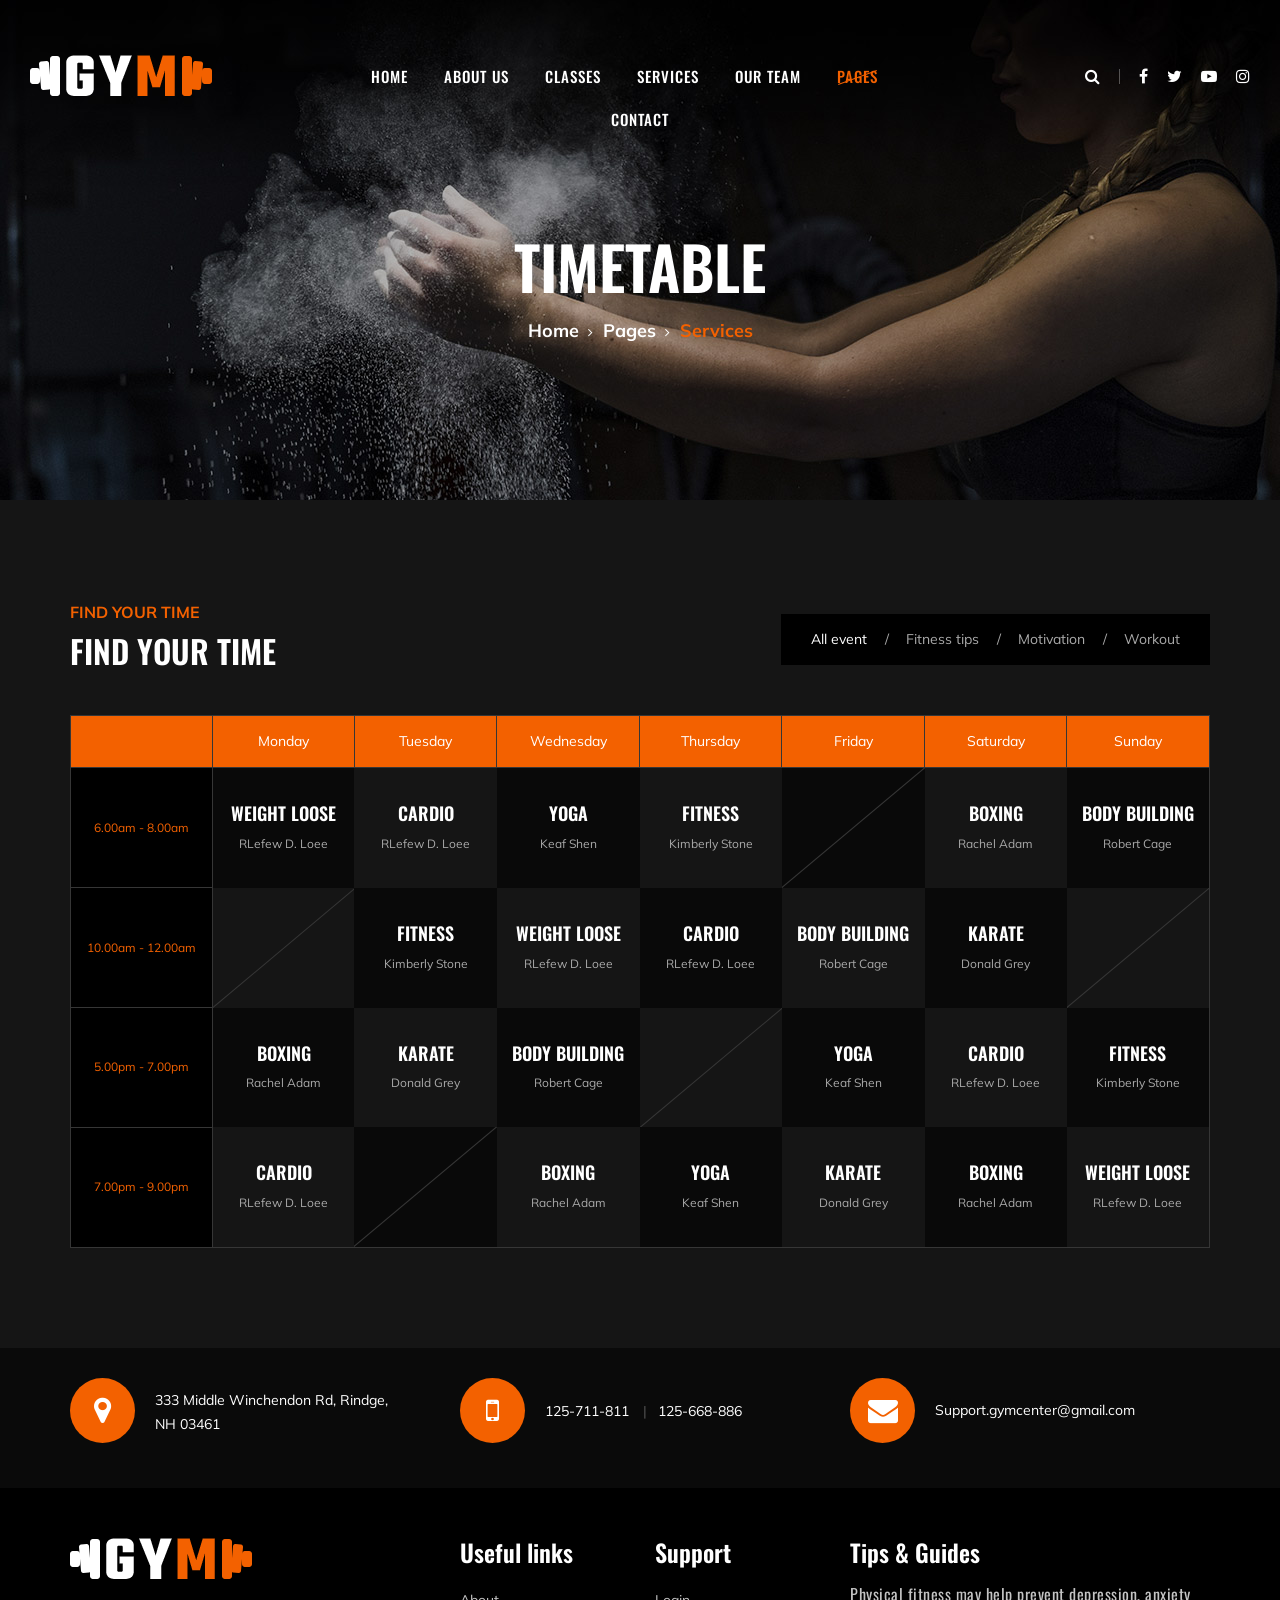
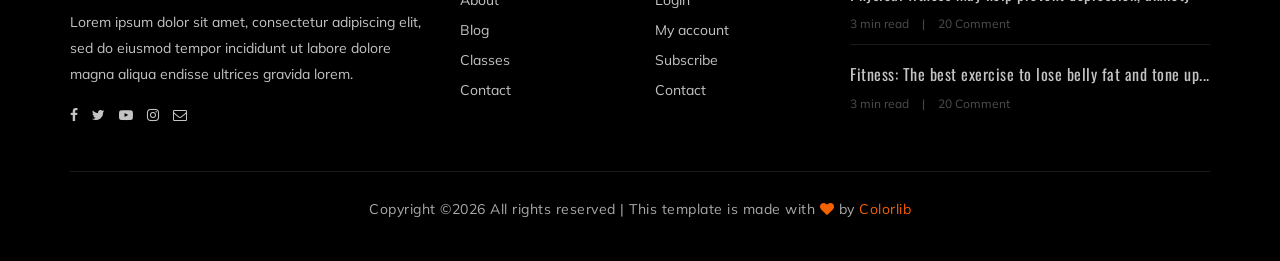
<file: Zimeet/Always Fit Gym/class-timetable.html>
<!DOCTYPE html>
<html lang="zxx">

<head>
    <meta charset="UTF-8">
    <meta name="description" content="Gym Template">
    <meta name="keywords" content="Gym, unica, creative, html">
    <meta name="viewport" content="width=device-width, initial-scale=1.0">
    <meta http-equiv="X-UA-Compatible" content="ie=edge">
    <title>Gym | Template</title>

    <!-- Google Font -->
    <link href="https://fonts.googleapis.com/css?family=Muli:300,400,500,600,700,800,900&display=swap" rel="stylesheet">
    <link href="https://fonts.googleapis.com/css?family=Oswald:300,400,500,600,700&display=swap" rel="stylesheet">

    <!-- Css Styles -->
    <link rel="stylesheet" href="css/bootstrap.min.css" type="text/css">
    <link rel="stylesheet" href="css/font-awesome.min.css" type="text/css">
    <link rel="stylesheet" href="css/flaticon.css" type="text/css">
    <link rel="stylesheet" href="css/owl.carousel.min.css" type="text/css">
    <link rel="stylesheet" href="css/barfiller.css" type="text/css">
    <link rel="stylesheet" href="css/magnific-popup.css" type="text/css">
    <link rel="stylesheet" href="css/slicknav.min.css" type="text/css">
    <link rel="stylesheet" href="css/style.css" type="text/css">
</head>

<body>
    <!-- Page Preloder -->
    <div id="preloder">
        <div class="loader"></div>
    </div>

    <!-- Offcanvas Menu Section Begin -->
    <div class="offcanvas-menu-overlay"></div>
    <div class="offcanvas-menu-wrapper">
        <div class="canvas-close">
            <i class="fa fa-close"></i>
        </div>
        <div class="canvas-search search-switch">
            <i class="fa fa-search"></i>
        </div>
        <nav class="canvas-menu mobile-menu">
            <ul>
                <li><a href="./index.html">Home</a></li>
                <li><a href="./about-us.html">About Us</a></li>
                <li><a href="./class-details.html">Classes</a></li>
                <li><a href="./services.html">Services</a></li>
                <li><a href="./team.html">Our Team</a></li>
                <li><a href="#">Pages</a>
                    <ul class="dropdown">
                        <li><a href="./about-us.html">About us</a></li>
                        <li><a href="./class-timetable.html">Classes timetable</a></li>
                        <li><a href="./bmi-calculator.html">Bmi calculate</a></li>
                        <li><a href="./team.html">Our team</a></li>
                        <li><a href="./gallery.html">Gallery</a></li>
                        <li><a href="./blog.html">Our blog</a></li>
                        <li><a href="./404.html">404</a></li>
                    </ul>
                </li>
                <li><a href="./contact.html">Contact</a></li>
            </ul>
        </nav>
        <div id="mobile-menu-wrap"></div>
        <div class="canvas-social">
            <a href="#"><i class="fa fa-facebook"></i></a>
            <a href="#"><i class="fa fa-twitter"></i></a>
            <a href="#"><i class="fa fa-youtube-play"></i></a>
            <a href="#"><i class="fa fa-instagram"></i></a>
        </div>
    </div>
    <!-- Offcanvas Menu Section End -->

    <!-- Header Section Begin -->
    <header class="header-section">
        <div class="container-fluid">
            <div class="row">
                <div class="col-lg-3">
                    <div class="logo">
                        <a href="./index.html">
                            <img src="img/logo.png" alt="">
                        </a>
                    </div>
                </div>
                <div class="col-lg-6">
                    <nav class="nav-menu">
                        <ul>
                            <li><a href="./index.html">Home</a></li>
                            <li><a href="./about-us.html">About Us</a></li>
                            <li><a href="./classes.html">Classes</a></li>
                            <li><a href="./services.html">Services</a></li>
                            <li><a href="./team.html">Our Team</a></li>
                            <li class="active"><a href="#">Pages</a>
                                <ul class="dropdown">
                                    <li><a href="./about-us.html">About us</a></li>
                                    <li><a href="./class-timetable.html">Classes timetable</a></li>
                                    <li><a href="./bmi-calculator.html">Bmi calculate</a></li>
                                    <li><a href="./team.html">Our team</a></li>
                                    <li><a href="./gallery.html">Gallery</a></li>
                                    <li><a href="./blog.html">Our blog</a></li>
                                    <li><a href="./404.html">404</a></li>
                                </ul>
                            </li>
                            <li><a href="./contact.html">Contact</a></li>
                        </ul>
                    </nav>
                </div>
                <div class="col-lg-3">
                    <div class="top-option">
                        <div class="to-search search-switch">
                            <i class="fa fa-search"></i>
                        </div>
                        <div class="to-social">
                            <a href="#"><i class="fa fa-facebook"></i></a>
                            <a href="#"><i class="fa fa-twitter"></i></a>
                            <a href="#"><i class="fa fa-youtube-play"></i></a>
                            <a href="#"><i class="fa fa-instagram"></i></a>
                        </div>
                    </div>
                </div>
            </div>
            <div class="canvas-open">
                <i class="fa fa-bars"></i>
            </div>
        </div>
    </header>
    <!-- Header End -->

    <!-- Breadcrumb Section Begin -->
    <section class="breadcrumb-section set-bg" data-setbg="img/breadcrumb-bg.jpg">
        <div class="container">
            <div class="row">
                <div class="col-lg-12 text-center">
                    <div class="breadcrumb-text">
                        <h2>Timetable</h2>
                        <div class="bt-option">
                            <a href="./index.html">Home</a>
                            <a href="#">Pages</a>
                            <span>Services</span>
                        </div>
                    </div>
                </div>
            </div>
        </div>
    </section>
    <!-- Breadcrumb Section End -->

    <!-- Class Timetable Section Begin -->
    <section class="class-timetable-section spad">
        <div class="container">
            <div class="row">
                <div class="col-lg-6">
                    <div class="section-title">
                        <span>Find Your Time</span>
                        <h2>Find Your Time</h2>
                    </div>
                </div>
                <div class="col-lg-6">
                    <div class="table-controls">
                        <ul>
                            <li class="active" data-tsfilter="all">All event</li>
                            <li data-tsfilter="fitness">Fitness tips</li>
                            <li data-tsfilter="motivation">Motivation</li>
                            <li data-tsfilter="workout">Workout</li>
                        </ul>
                    </div>
                </div>
            </div>
            <div class="row">
                <div class="col-lg-12">
                    <div class="class-timetable">
                        <table>
                            <thead>
                                <tr>
                                    <th></th>
                                    <th>Monday</th>
                                    <th>Tuesday</th>
                                    <th>Wednesday</th>
                                    <th>Thursday</th>
                                    <th>Friday</th>
                                    <th>Saturday</th>
                                    <th>Sunday</th>
                                </tr>
                            </thead>
                            <tbody>
                                <tr>
                                    <td class="class-time">6.00am - 8.00am</td>
                                    <td class="dark-bg hover-bg ts-meta" data-tsmeta="workout">
                                        <h5>WEIGHT LOOSE</h5>
                                        <span>RLefew D. Loee</span>
                                    </td>
                                    <td class="hover-bg ts-meta" data-tsmeta="fitness">
                                        <h5>Cardio</h5>
                                        <span>RLefew D. Loee</span>
                                    </td>
                                    <td class="dark-bg hover-bg ts-meta" data-tsmeta="workout">
                                        <h5>Yoga</h5>
                                        <span>Keaf Shen</span>
                                    </td>
                                    <td class="hover-bg ts-meta" data-tsmeta="fitness">
                                        <h5>Fitness</h5>
                                        <span>Kimberly Stone</span>
                                    </td>
                                    <td class="dark-bg blank-td"></td>
                                    <td class="hover-bg ts-meta" data-tsmeta="motivation">
                                        <h5>Boxing</h5>
                                        <span>Rachel Adam</span>
                                    </td>
                                    <td class="dark-bg hover-bg ts-meta" data-tsmeta="workout">
                                        <h5>Body Building</h5>
                                        <span>Robert Cage</span>
                                    </td>
                                </tr>
                                <tr>
                                    <td class="class-time">10.00am - 12.00am</td>
                                    <td class="blank-td"></td>
                                    <td class="dark-bg hover-bg ts-meta" data-tsmeta="fitness">
                                        <h5>Fitness</h5>
                                        <span>Kimberly Stone</span>
                                    </td>
                                    <td class="hover-bg ts-meta" data-tsmeta="workout">
                                        <h5>WEIGHT LOOSE</h5>
                                        <span>RLefew D. Loee</span>
                                    </td>
                                    <td class="dark-bg hover-bg ts-meta" data-tsmeta="motivation">
                                        <h5>Cardio</h5>
                                        <span>RLefew D. Loee</span>
                                    </td>
                                    <td class="hover-bg ts-meta" data-tsmeta="workout">
                                        <h5>Body Building</h5>
                                        <span>Robert Cage</span>
                                    </td>
                                    <td class="dark-bg hover-bg ts-meta" data-tsmeta="motivation">
                                        <h5>Karate</h5>
                                        <span>Donald Grey</span>
                                    </td>
                                    <td class="blank-td"></td>
                                </tr>
                                <tr>
                                    <td class="class-time">5.00pm - 7.00pm</td>
                                    <td class="dark-bg hover-bg ts-meta" data-tsmeta="fitness">
                                        <h5>Boxing</h5>
                                        <span>Rachel Adam</span>
                                    </td>
                                    <td class="hover-bg ts-meta" data-tsmeta="motivation">
                                        <h5>Karate</h5>
                                        <span>Donald Grey</span>
                                    </td>
                                    <td class="dark-bg hover-bg ts-meta" data-tsmeta="workout">
                                        <h5>Body Building</h5>
                                        <span>Robert Cage</span>
                                    </td>
                                    <td class="blank-td"></td>
                                    <td class="dark-bg hover-bg ts-meta" data-tsmeta="workout">
                                        <h5>Yoga</h5>
                                        <span>Keaf Shen</span>
                                    </td>
                                    <td class="hover-bg ts-meta" data-tsmeta="motivation">
                                        <h5>Cardio</h5>
                                        <span>RLefew D. Loee</span>
                                    </td>
                                    <td class="dark-bg hover-bg ts-meta" data-tsmeta="fitness">
                                        <h5>Fitness</h5>
                                        <span>Kimberly Stone</span>
                                    </td>
                                </tr>
                                <tr>
                                    <td class="class-time">7.00pm - 9.00pm</td>
                                    <td class="hover-bg ts-meta" data-tsmeta="motivation">
                                        <h5>Cardio</h5>
                                        <span>RLefew D. Loee</span>
                                    </td>
                                    <td class="dark-bg blank-td"></td>
                                    <td class="hover-bg ts-meta" data-tsmeta="fitness">
                                        <h5>Boxing</h5>
                                        <span>Rachel Adam</span>
                                    </td>
                                    <td class="dark-bg hover-bg ts-meta" data-tsmeta="workout">
                                        <h5>Yoga</h5>
                                        <span>Keaf Shen</span>
                                    </td>
                                    <td class="hover-bg ts-meta" data-tsmeta="motivation">
                                        <h5>Karate</h5>
                                        <span>Donald Grey</span>
                                    </td>
                                    <td class="dark-bg hover-bg ts-meta" data-tsmeta="fitness">
                                        <h5>Boxing</h5>
                                        <span>Rachel Adam</span>
                                    </td>
                                    <td class="hover-bg ts-meta" data-tsmeta="workout">
                                        <h5>WEIGHT LOOSE</h5>
                                        <span>RLefew D. Loee</span>
                                    </td>
                                </tr>
                            </tbody>
                        </table>
                    </div>
                </div>
            </div>
        </div>
    </section>
    <!-- Class Timetable Section End -->

    <!-- Get In Touch Section Begin -->
    <div class="gettouch-section">
        <div class="container">
            <div class="row">
                <div class="col-md-4">
                    <div class="gt-text">
                        <i class="fa fa-map-marker"></i>
                        <p>333 Middle Winchendon Rd, Rindge,<br/> NH 03461</p>
                    </div>
                </div>
                <div class="col-md-4">
                    <div class="gt-text">
                        <i class="fa fa-mobile"></i>
                        <ul>
                            <li>125-711-811</li>
                            <li>125-668-886</li>
                        </ul>
                    </div>
                </div>
                <div class="col-md-4">
                    <div class="gt-text email">
                        <i class="fa fa-envelope"></i>
                        <p>Support.gymcenter@gmail.com</p>
                    </div>
                </div>
            </div>
        </div>
    </div>
    <!-- Get In Touch Section End -->

    <!-- Footer Section Begin -->
    <section class="footer-section">
        <div class="container">
            <div class="row">
                <div class="col-lg-4">
                    <div class="fs-about">
                        <div class="fa-logo">
                            <a href="#"><img src="img/logo.png" alt=""></a>
                        </div>
                        <p>Lorem ipsum dolor sit amet, consectetur adipiscing elit, sed do eiusmod tempor incididunt ut
                            labore dolore magna aliqua endisse ultrices gravida lorem.</p>
                        <div class="fa-social">
                            <a href="#"><i class="fa fa-facebook"></i></a>
                            <a href="#"><i class="fa fa-twitter"></i></a>
                            <a href="#"><i class="fa fa-youtube-play"></i></a>
                            <a href="#"><i class="fa fa-instagram"></i></a>
                            <a href="#"><i class="fa  fa-envelope-o"></i></a>
                        </div>
                    </div>
                </div>
                <div class="col-lg-2 col-md-3 col-sm-6">
                    <div class="fs-widget">
                        <h4>Useful links</h4>
                        <ul>
                            <li><a href="#">About</a></li>
                            <li><a href="#">Blog</a></li>
                            <li><a href="#">Classes</a></li>
                            <li><a href="#">Contact</a></li>
                        </ul>
                    </div>
                </div>
                <div class="col-lg-2 col-md-3 col-sm-6">
                    <div class="fs-widget">
                        <h4>Support</h4>
                        <ul>
                            <li><a href="#">Login</a></li>
                            <li><a href="#">My account</a></li>
                            <li><a href="#">Subscribe</a></li>
                            <li><a href="#">Contact</a></li>
                        </ul>
                    </div>
                </div>
                <div class="col-lg-4 col-md-6">
                    <div class="fs-widget">
                        <h4>Tips & Guides</h4>
                        <div class="fw-recent">
                            <h6><a href="#">Physical fitness may help prevent depression, anxiety</a></h6>
                            <ul>
                                <li>3 min read</li>
                                <li>20 Comment</li>
                            </ul>
                        </div>
                        <div class="fw-recent">
                            <h6><a href="#">Fitness: The best exercise to lose belly fat and tone up...</a></h6>
                            <ul>
                                <li>3 min read</li>
                                <li>20 Comment</li>
                            </ul>
                        </div>
                    </div>
                </div>
            </div>
            <div class="row">
                <div class="col-lg-12 text-center">
                    <div class="copyright-text">
                        <p><!-- Link back to Colorlib can't be removed. Template is licensed under CC BY 3.0. -->
  Copyright &copy;<script>document.write(new Date().getFullYear());</script> All rights reserved | This template is made with <i class="fa fa-heart" aria-hidden="true"></i> by <a href="https://colorlib.com" target="_blank">Colorlib</a>
  <!-- Link back to Colorlib can't be removed. Template is licensed under CC BY 3.0. --></p>
                    </div>
                </div>
            </div>
        </div>
    </section>
    <!-- Footer Section End -->

    <!-- Search model Begin -->
    <div class="search-model">
        <div class="h-100 d-flex align-items-center justify-content-center">
            <div class="search-close-switch">+</div>
            <form class="search-model-form">
                <input type="text" id="search-input" placeholder="Search here.....">
            </form>
        </div>
    </div>
    <!-- Search model end -->

    <!-- Js Plugins -->
    <script src="js/jquery-3.3.1.min.js"></script>
    <script src="js/bootstrap.min.js"></script>
    <script src="js/jquery.magnific-popup.min.js"></script>
    <script src="js/masonry.pkgd.min.js"></script>
    <script src="js/jquery.barfiller.js"></script>
    <script src="js/jquery.slicknav.js"></script>
    <script src="js/owl.carousel.min.js"></script>
    <script src="js/main.js"></script>



</body>

</html>
</file>
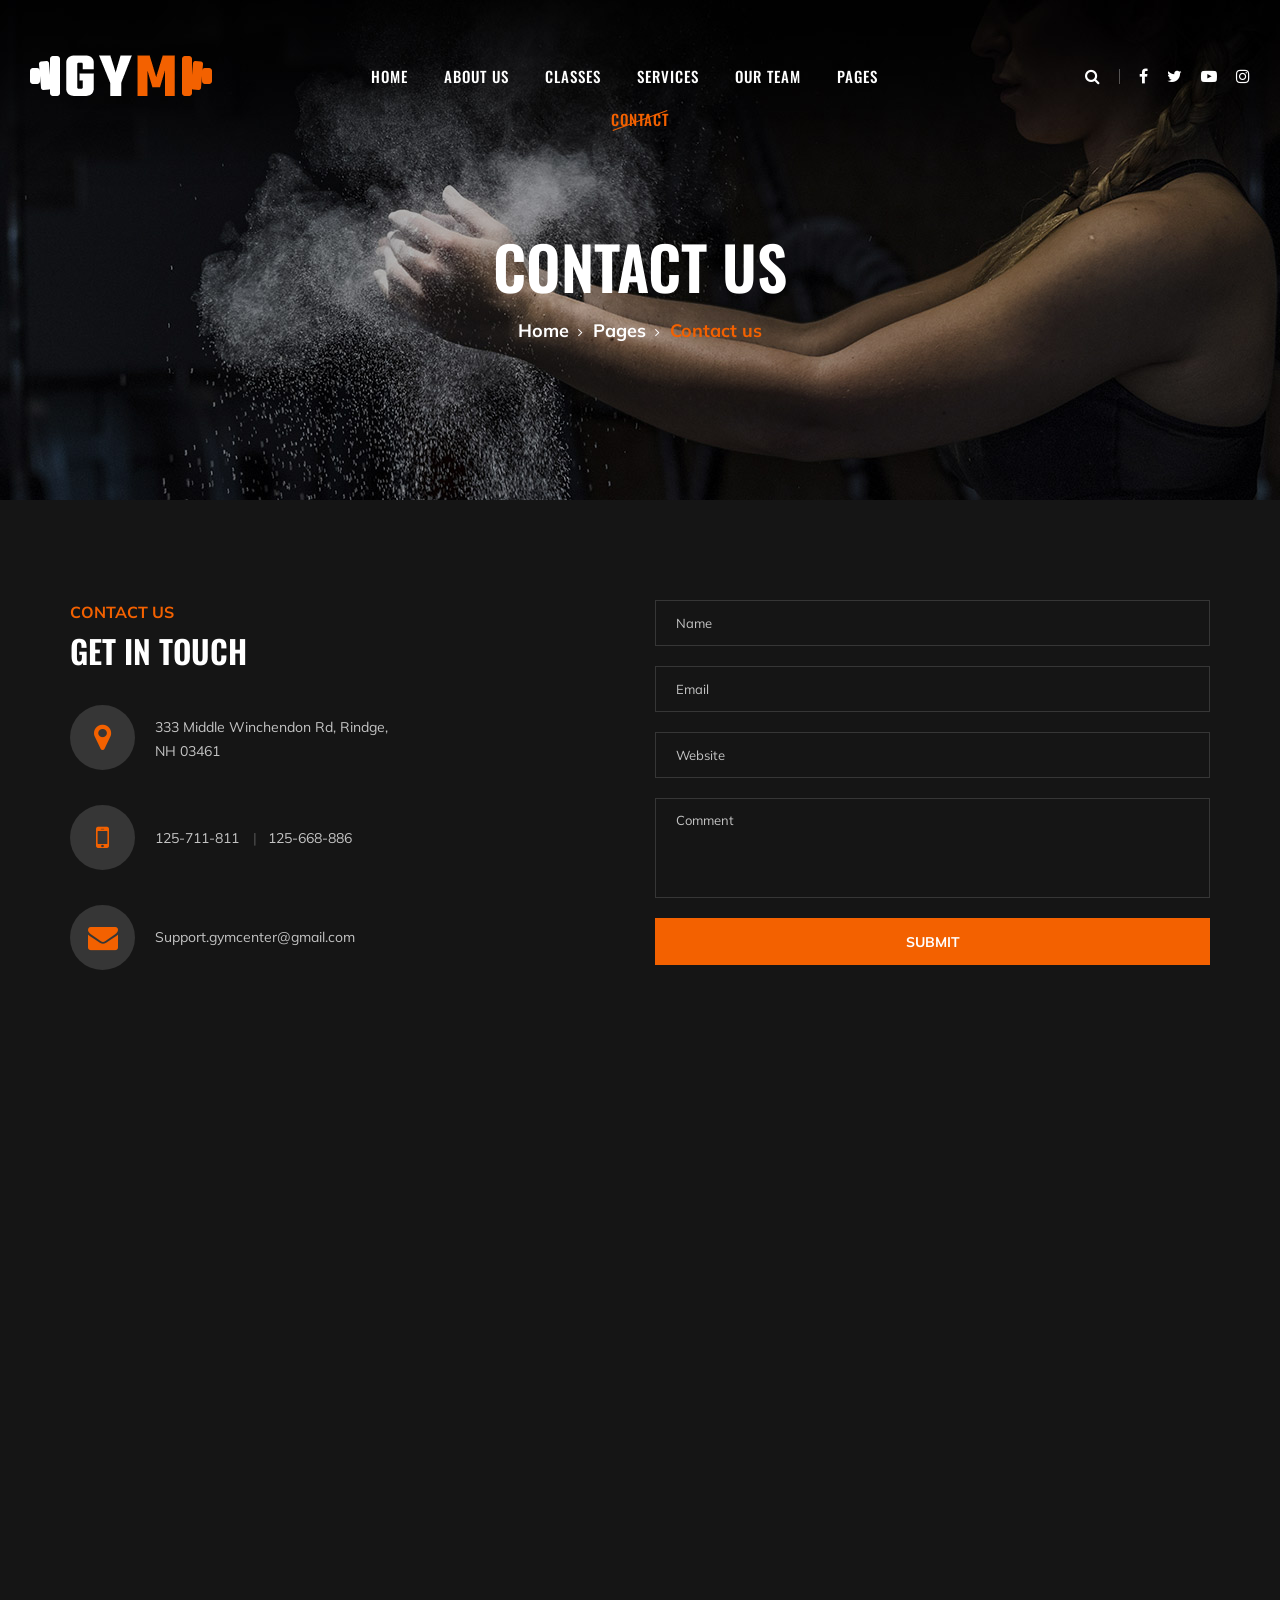
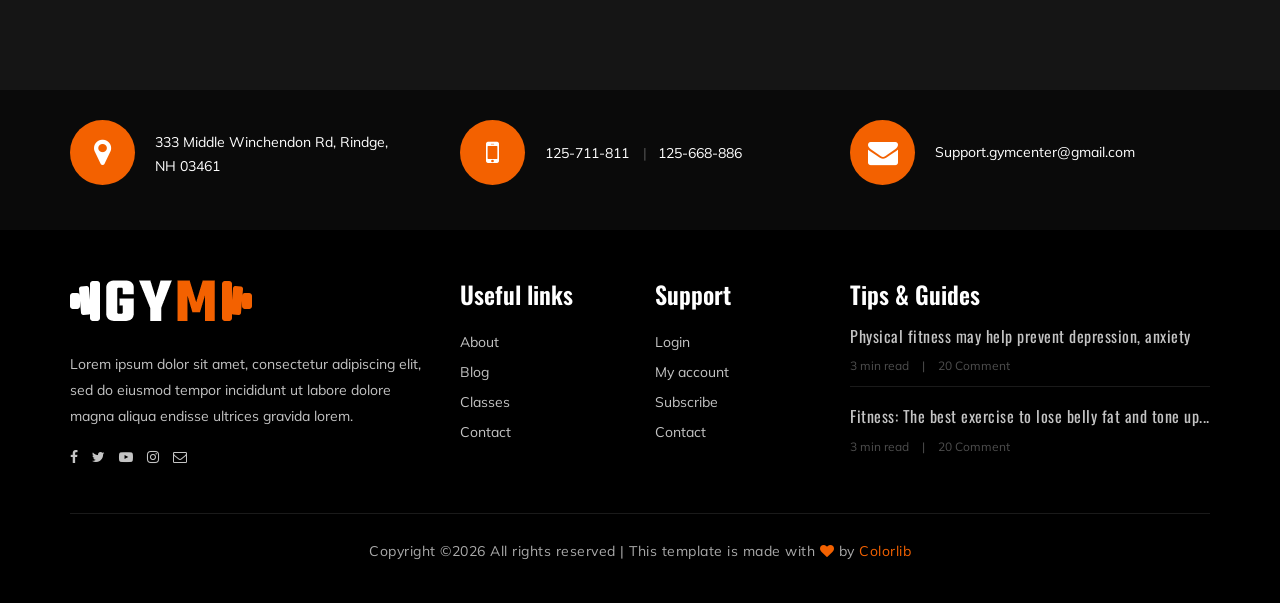
<file: Zimeet/Always Fit Gym/contact.html>
<!DOCTYPE html>
<html lang="zxx">

<head>
    <meta charset="UTF-8">
    <meta name="description" content="Gym Template">
    <meta name="keywords" content="Gym, unica, creative, html">
    <meta name="viewport" content="width=device-width, initial-scale=1.0">
    <meta http-equiv="X-UA-Compatible" content="ie=edge">
    <title>Gym | Template</title>

    <!-- Google Font -->
    <link href="https://fonts.googleapis.com/css?family=Muli:300,400,500,600,700,800,900&display=swap" rel="stylesheet">
    <link href="https://fonts.googleapis.com/css?family=Oswald:300,400,500,600,700&display=swap" rel="stylesheet">

    <!-- Css Styles -->
    <link rel="stylesheet" href="css/bootstrap.min.css" type="text/css">
    <link rel="stylesheet" href="css/font-awesome.min.css" type="text/css">
    <link rel="stylesheet" href="css/flaticon.css" type="text/css">
    <link rel="stylesheet" href="css/owl.carousel.min.css" type="text/css">
    <link rel="stylesheet" href="css/barfiller.css" type="text/css">
    <link rel="stylesheet" href="css/magnific-popup.css" type="text/css">
    <link rel="stylesheet" href="css/slicknav.min.css" type="text/css">
    <link rel="stylesheet" href="css/style.css" type="text/css">
</head>

<body>
    <!-- Page Preloder -->
    <div id="preloder">
        <div class="loader"></div>
    </div>

    <!-- Offcanvas Menu Section Begin -->
    <div class="offcanvas-menu-overlay"></div>
    <div class="offcanvas-menu-wrapper">
        <div class="canvas-close">
            <i class="fa fa-close"></i>
        </div>
        <div class="canvas-search search-switch">
            <i class="fa fa-search"></i>
        </div>
        <nav class="canvas-menu mobile-menu">
            <ul>
                <li><a href="./index.html">Home</a></li>
                <li><a href="./about-us.html">About Us</a></li>
                <li><a href="./class-details.html">Classes</a></li>
                <li><a href="./services.html">Services</a></li>
                <li><a href="./team.html">Our Team</a></li>
                <li><a href="#">Pages</a>
                    <ul class="dropdown">
                        <li><a href="./about-us.html">About us</a></li>
                        <li><a href="./class-timetable.html">Classes timetable</a></li>
                        <li><a href="./bmi-calculator.html">Bmi calculate</a></li>
                        <li><a href="./team.html">Our team</a></li>
                        <li><a href="./gallery.html">Gallery</a></li>
                        <li><a href="./blog.html">Our blog</a></li>
                        <li><a href="./404.html">404</a></li>
                    </ul>
                </li>
                <li><a href="./contact.html">Contact</a></li>
            </ul>
        </nav>
        <div id="mobile-menu-wrap"></div>
        <div class="canvas-social">
            <a href="#"><i class="fa fa-facebook"></i></a>
            <a href="#"><i class="fa fa-twitter"></i></a>
            <a href="#"><i class="fa fa-youtube-play"></i></a>
            <a href="#"><i class="fa fa-instagram"></i></a>
        </div>
    </div>
    <!-- Offcanvas Menu Section End -->

    <!-- Header Section Begin -->
    <header class="header-section">
        <div class="container-fluid">
            <div class="row">
                <div class="col-lg-3">
                    <div class="logo">
                        <a href="./index.html">
                            <img src="img/logo.png" alt="">
                        </a>
                    </div>
                </div>
                <div class="col-lg-6">
                    <nav class="nav-menu">
                        <ul>
                            <li><a href="./index.html">Home</a></li>
                            <li><a href="./about-us.html">About Us</a></li>
                            <li><a href="./class-details.html">Classes</a></li>
                            <li><a href="./services.html">Services</a></li>
                            <li><a href="./team.html">Our Team</a></li>
                            <li><a href="#">Pages</a>
                                <ul class="dropdown">
                                    <li><a href="./about-us.html">About us</a></li>
                                    <li><a href="./class-timetable.html">Classes timetable</a></li>
                                    <li><a href="./bmi-calculator.html">Bmi calculate</a></li>
                                    <li><a href="./team.html">Our team</a></li>
                                    <li><a href="./gallery.html">Gallery</a></li>
                                    <li><a href="./blog.html">Our blog</a></li>
                                    <li><a href="./404.html">404</a></li>
                                </ul>
                            </li>
                            <li class="active"><a href="./contact.html">Contact</a></li>
                        </ul>
                    </nav>
                </div>
                <div class="col-lg-3">
                    <div class="top-option">
                        <div class="to-search search-switch">
                            <i class="fa fa-search"></i>
                        </div>
                        <div class="to-social">
                            <a href="#"><i class="fa fa-facebook"></i></a>
                            <a href="#"><i class="fa fa-twitter"></i></a>
                            <a href="#"><i class="fa fa-youtube-play"></i></a>
                            <a href="#"><i class="fa fa-instagram"></i></a>
                        </div>
                    </div>
                </div>
            </div>
            <div class="canvas-open">
                <i class="fa fa-bars"></i>
            </div>
        </div>
    </header>
    <!-- Header End -->

    <!-- Breadcrumb Section Begin -->
    <section class="breadcrumb-section set-bg" data-setbg="img/breadcrumb-bg.jpg">
        <div class="container">
            <div class="row">
                <div class="col-lg-12 text-center">
                    <div class="breadcrumb-text">
                        <h2>Contact Us</h2>
                        <div class="bt-option">
                            <a href="./index.html">Home</a>
                            <a href="#">Pages</a>
                            <span>Contact us</span>
                        </div>
                    </div>
                </div>
            </div>
        </div>
    </section>
    <!-- Breadcrumb Section End -->

    <!-- Contact Section Begin -->
    <section class="contact-section spad">
        <div class="container">
            <div class="row">
                <div class="col-lg-6">
                    <div class="section-title contact-title">
                        <span>Contact Us</span>
                        <h2>GET IN TOUCH</h2>
                    </div>
                    <div class="contact-widget">
                        <div class="cw-text">
                            <i class="fa fa-map-marker"></i>
                            <p>333 Middle Winchendon Rd, Rindge,<br/> NH 03461</p>
                        </div>
                        <div class="cw-text">
                            <i class="fa fa-mobile"></i>
                            <ul>
                                <li>125-711-811</li>
                                <li>125-668-886</li>
                            </ul>
                        </div>
                        <div class="cw-text email">
                            <i class="fa fa-envelope"></i>
                            <p>Support.gymcenter@gmail.com</p>
                        </div>
                    </div>
                </div>
                <div class="col-lg-6">
                    <div class="leave-comment">
                        <form action="#">
                            <input type="text" placeholder="Name">
                            <input type="text" placeholder="Email">
                            <input type="text" placeholder="Website">
                            <textarea placeholder="Comment"></textarea>
                            <button type="submit">Submit</button>
                        </form>
                    </div>
                </div>
            </div>
            <div class="map">
                <iframe
                    src="https://www.google.com/maps/embed?pb=!1m18!1m12!1m3!1d12087.069761554938!2d-74.2175599360452!3d40.767139456514954!2m3!1f0!2f0!3f0!3m2!1i1024!2i768!4f13.1!3m3!1m2!1s0x89c254b5958982c3%3A0xb6ab3931055a2612!2sEast%20Orange%2C%20NJ%2C%20USA!5e0!3m2!1sen!2sbd!4v1581710470843!5m2!1sen!2sbd"
                    height="550" style="border:0;" allowfullscreen=""></iframe>
            </div>
        </div>
    </section>
    <!-- Contact Section End -->

    <!-- Get In Touch Section Begin -->
    <div class="gettouch-section">
        <div class="container">
            <div class="row">
                <div class="col-md-4">
                    <div class="gt-text">
                        <i class="fa fa-map-marker"></i>
                        <p>333 Middle Winchendon Rd, Rindge,<br/> NH 03461</p>
                    </div>
                </div>
                <div class="col-md-4">
                    <div class="gt-text">
                        <i class="fa fa-mobile"></i>
                        <ul>
                            <li>125-711-811</li>
                            <li>125-668-886</li>
                        </ul>
                    </div>
                </div>
                <div class="col-md-4">
                    <div class="gt-text email">
                        <i class="fa fa-envelope"></i>
                        <p>Support.gymcenter@gmail.com</p>
                    </div>
                </div>
            </div>
        </div>
    </div>
    <!-- Get In Touch Section End -->

    <!-- Footer Section Begin -->
    <section class="footer-section">
        <div class="container">
            <div class="row">
                <div class="col-lg-4">
                    <div class="fs-about">
                        <div class="fa-logo">
                            <a href="#"><img src="img/logo.png" alt=""></a>
                        </div>
                        <p>Lorem ipsum dolor sit amet, consectetur adipiscing elit, sed do eiusmod tempor incididunt ut
                            labore dolore magna aliqua endisse ultrices gravida lorem.</p>
                        <div class="fa-social">
                            <a href="#"><i class="fa fa-facebook"></i></a>
                            <a href="#"><i class="fa fa-twitter"></i></a>
                            <a href="#"><i class="fa fa-youtube-play"></i></a>
                            <a href="#"><i class="fa fa-instagram"></i></a>
                            <a href="#"><i class="fa  fa-envelope-o"></i></a>
                        </div>
                    </div>
                </div>
                <div class="col-lg-2 col-md-3 col-sm-6">
                    <div class="fs-widget">
                        <h4>Useful links</h4>
                        <ul>
                            <li><a href="#">About</a></li>
                            <li><a href="#">Blog</a></li>
                            <li><a href="#">Classes</a></li>
                            <li><a href="#">Contact</a></li>
                        </ul>
                    </div>
                </div>
                <div class="col-lg-2 col-md-3 col-sm-6">
                    <div class="fs-widget">
                        <h4>Support</h4>
                        <ul>
                            <li><a href="#">Login</a></li>
                            <li><a href="#">My account</a></li>
                            <li><a href="#">Subscribe</a></li>
                            <li><a href="#">Contact</a></li>
                        </ul>
                    </div>
                </div>
                <div class="col-lg-4 col-md-6">
                    <div class="fs-widget">
                        <h4>Tips & Guides</h4>
                        <div class="fw-recent">
                            <h6><a href="#">Physical fitness may help prevent depression, anxiety</a></h6>
                            <ul>
                                <li>3 min read</li>
                                <li>20 Comment</li>
                            </ul>
                        </div>
                        <div class="fw-recent">
                            <h6><a href="#">Fitness: The best exercise to lose belly fat and tone up...</a></h6>
                            <ul>
                                <li>3 min read</li>
                                <li>20 Comment</li>
                            </ul>
                        </div>
                    </div>
                </div>
            </div>
            <div class="row">
                <div class="col-lg-12 text-center">
                    <div class="copyright-text">
                        <p><!-- Link back to Colorlib can't be removed. Template is licensed under CC BY 3.0. -->
  Copyright &copy;<script>document.write(new Date().getFullYear());</script> All rights reserved | This template is made with <i class="fa fa-heart" aria-hidden="true"></i> by <a href="https://colorlib.com" target="_blank">Colorlib</a>
  <!-- Link back to Colorlib can't be removed. Template is licensed under CC BY 3.0. --></p>
                    </div>
                </div>
            </div>
        </div>
    </section>
    <!-- Footer Section End -->

    <!-- Search model Begin -->
    <div class="search-model">
        <div class="h-100 d-flex align-items-center justify-content-center">
            <div class="search-close-switch">+</div>
            <form class="search-model-form">
                <input type="text" id="search-input" placeholder="Search here.....">
            </form>
        </div>
    </div>
    <!-- Search model end -->

    <!-- Js Plugins -->
    <script src="js/jquery-3.3.1.min.js"></script>
    <script src="js/bootstrap.min.js"></script>
    <script src="js/jquery.magnific-popup.min.js"></script>
    <script src="js/masonry.pkgd.min.js"></script>
    <script src="js/jquery.barfiller.js"></script>
    <script src="js/jquery.slicknav.js"></script>
    <script src="js/owl.carousel.min.js"></script>
    <script src="js/main.js"></script>



</body>

</html>
</file>
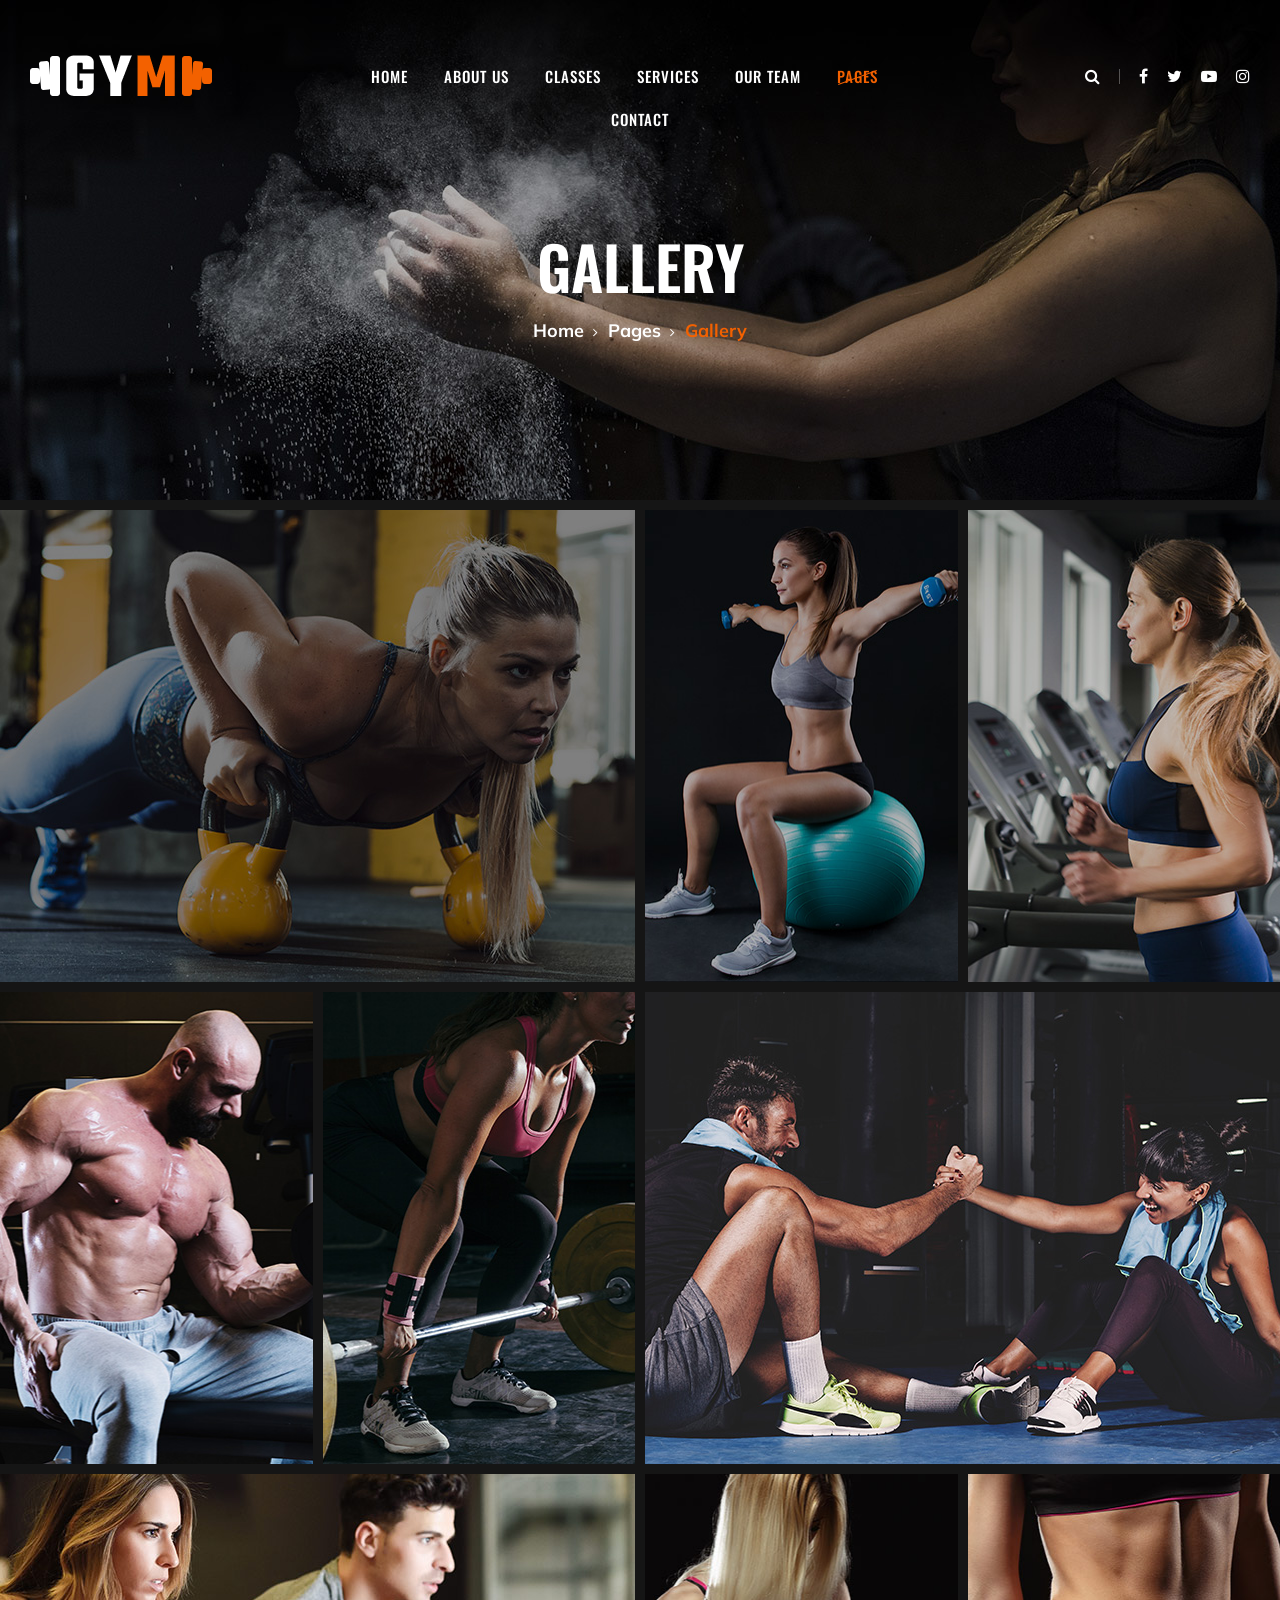
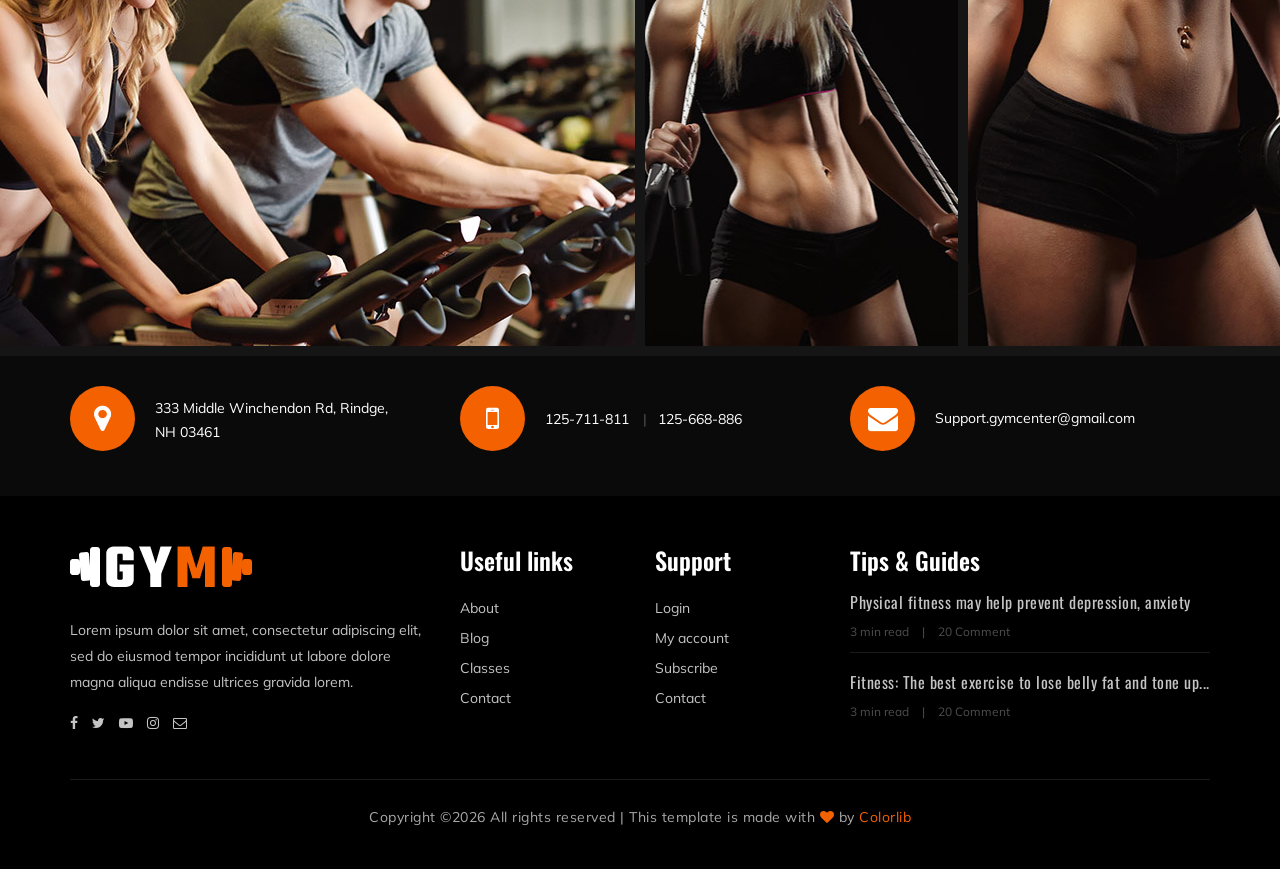
<file: Zimeet/Always Fit Gym/gallery.html>
<!DOCTYPE html>
<html lang="zxx">

<head>
    <meta charset="UTF-8">
    <meta name="description" content="Gym Template">
    <meta name="keywords" content="Gym, unica, creative, html">
    <meta name="viewport" content="width=device-width, initial-scale=1.0">
    <meta http-equiv="X-UA-Compatible" content="ie=edge">
    <title>Gym | Template</title>

    <!-- Google Font -->
    <link href="https://fonts.googleapis.com/css?family=Muli:300,400,500,600,700,800,900&display=swap" rel="stylesheet">
    <link href="https://fonts.googleapis.com/css?family=Oswald:300,400,500,600,700&display=swap" rel="stylesheet">

    <!-- Css Styles -->
    <link rel="stylesheet" href="css/bootstrap.min.css" type="text/css">
    <link rel="stylesheet" href="css/font-awesome.min.css" type="text/css">
    <link rel="stylesheet" href="css/flaticon.css" type="text/css">
    <link rel="stylesheet" href="css/owl.carousel.min.css" type="text/css">
    <link rel="stylesheet" href="css/barfiller.css" type="text/css">
    <link rel="stylesheet" href="css/magnific-popup.css" type="text/css">
    <link rel="stylesheet" href="css/slicknav.min.css" type="text/css">
    <link rel="stylesheet" href="css/style.css" type="text/css">
</head>

<body>
    <!-- Page Preloder -->
    <div id="preloder">
        <div class="loader"></div>
    </div>

    <!-- Offcanvas Menu Section Begin -->
    <div class="offcanvas-menu-overlay"></div>
    <div class="offcanvas-menu-wrapper">
        <div class="canvas-close">
            <i class="fa fa-close"></i>
        </div>
        <div class="canvas-search search-switch">
            <i class="fa fa-search"></i>
        </div>
        <nav class="canvas-menu mobile-menu">
            <ul>
                <li><a href="./index.html">Home</a></li>
                <li><a href="./about-us.html">About Us</a></li>
                <li><a href="./class-details.html">Classes</a></li>
                <li><a href="./services.html">Services</a></li>
                <li><a href="./team.html">Our Team</a></li>
                <li><a href="#">Pages</a>
                    <ul class="dropdown">
                        <li><a href="./about-us.html">About us</a></li>
                        <li><a href="./class-timetable.html">Classes timetable</a></li>
                        <li><a href="./bmi-calculator.html">Bmi calculate</a></li>
                        <li><a href="./team.html">Our team</a></li>
                        <li><a href="./gallery.html">Gallery</a></li>
                        <li><a href="./blog.html">Our blog</a></li>
                        <li><a href="./404.html">404</a></li>
                    </ul>
                </li>
                <li><a href="./contact.html">Contact</a></li>
            </ul>
        </nav>
        <div id="mobile-menu-wrap"></div>
        <div class="canvas-social">
            <a href="#"><i class="fa fa-facebook"></i></a>
            <a href="#"><i class="fa fa-twitter"></i></a>
            <a href="#"><i class="fa fa-youtube-play"></i></a>
            <a href="#"><i class="fa fa-instagram"></i></a>
        </div>
    </div>
    <!-- Offcanvas Menu Section End -->

    <!-- Header Section Begin -->
    <header class="header-section">
        <div class="container-fluid">
            <div class="row">
                <div class="col-lg-3">
                    <div class="logo">
                        <a href="./index.html">
                            <img src="img/logo.png" alt="">
                        </a>
                    </div>
                </div>
                <div class="col-lg-6">
                    <nav class="nav-menu">
                        <ul>
                            <li><a href="./index.html">Home</a></li>
                            <li><a href="./about-us.html">About Us</a></li>
                            <li><a href="./class-details.html">Classes</a></li>
                            <li><a href="./services.html">Services</a></li>
                            <li><a href="./team.html">Our Team</a></li>
                            <li class="active"><a href="#">Pages</a>
                                <ul class="dropdown">
                                    <li><a href="./about-us.html">About us</a></li>
                                    <li><a href="./class-timetable.html">Classes timetable</a></li>
                                    <li><a href="./bmi-calculator.html">Bmi calculate</a></li>
                                    <li><a href="./team.html">Our team</a></li>
                                    <li><a href="./gallery.html">Gallery</a></li>
                                    <li><a href="./blog.html">Our blog</a></li>
                                    <li><a href="./404.html">404</a></li>
                                </ul>
                            </li>
                            <li><a href="./contact.html">Contact</a></li>
                        </ul>
                    </nav>
                </div>
                <div class="col-lg-3">
                    <div class="top-option">
                        <div class="to-search search-switch">
                            <i class="fa fa-search"></i>
                        </div>
                        <div class="to-social">
                            <a href="#"><i class="fa fa-facebook"></i></a>
                            <a href="#"><i class="fa fa-twitter"></i></a>
                            <a href="#"><i class="fa fa-youtube-play"></i></a>
                            <a href="#"><i class="fa fa-instagram"></i></a>
                        </div>
                    </div>
                </div>
            </div>
            <div class="canvas-open">
                <i class="fa fa-bars"></i>
            </div>
        </div>
    </header>
    <!-- Header End -->

    <!-- Breadcrumb Section Begin -->
    <section class="breadcrumb-section set-bg" data-setbg="img/breadcrumb-bg.jpg">
        <div class="container">
            <div class="row">
                <div class="col-lg-12 text-center">
                    <div class="breadcrumb-text">
                        <h2>Gallery</h2>
                        <div class="bt-option">
                            <a href="./index.html">Home</a>
                            <a href="#">Pages</a>
                            <span>Gallery</span>
                        </div>
                    </div>
                </div>
            </div>
        </div>
    </section>
    <!-- Breadcrumb Section End -->

    <!-- Gallery Section Begin -->
    <div class="gallery-section gallery-page">
        <div class="gallery">
            <div class="grid-sizer"></div>
            <div class="gs-item grid-wide set-bg" data-setbg="img/gallery/gallery-1.jpg">
                <a href="img/gallery/gallery-1.jpg" class="thumb-icon image-popup"><i class="fa fa-picture-o"></i></a>
            </div>
            <div class="gs-item set-bg" data-setbg="img/gallery/gallery-2.jpg">
                <a href="img/gallery/gallery-2.jpg" class="thumb-icon image-popup"><i class="fa fa-picture-o"></i></a>
            </div>
            <div class="gs-item set-bg" data-setbg="img/gallery/gallery-3.jpg">
                <a href="img/gallery/gallery-3.jpg" class="thumb-icon image-popup"><i class="fa fa-picture-o"></i></a>
            </div>
            <div class="gs-item set-bg" data-setbg="img/gallery/gallery-4.jpg">
                <a href="img/gallery/gallery-4.jpg" class="thumb-icon image-popup"><i class="fa fa-picture-o"></i></a>
            </div>
            <div class="gs-item set-bg" data-setbg="img/gallery/gallery-5.jpg">
                <a href="img/gallery/gallery-5.jpg" class="thumb-icon image-popup"><i class="fa fa-picture-o"></i></a>
            </div>
            <div class="gs-item grid-wide set-bg" data-setbg="img/gallery/gallery-6.jpg">
                <a href="img/gallery/gallery-6.jpg" class="thumb-icon image-popup"><i class="fa fa-picture-o"></i></a>
            </div>
            <div class="gs-item grid-wide set-bg" data-setbg="img/gallery/gallery-7.jpg">
                <a href="img/gallery/gallery-7.jpg" class="thumb-icon image-popup"><i class="fa fa-picture-o"></i></a>
            </div>
            <div class="gs-item set-bg" data-setbg="img/gallery/gallery-8.jpg">
                <a href="img/gallery/gallery-8.jpg" class="thumb-icon image-popup"><i class="fa fa-picture-o"></i></a>
            </div>
            <div class="gs-item set-bg" data-setbg="img/gallery/gallery-9.jpg">
                <a href="img/gallery/gallery-9.jpg" class="thumb-icon image-popup"><i class="fa fa-picture-o"></i></a>
            </div>
        </div>
    </div>
    <!-- Gallery Section End -->

    <!-- Get In Touch Section Begin -->
    <div class="gettouch-section">
        <div class="container">
            <div class="row">
                <div class="col-md-4">
                    <div class="gt-text">
                        <i class="fa fa-map-marker"></i>
                        <p>333 Middle Winchendon Rd, Rindge,<br/> NH 03461</p>
                    </div>
                </div>
                <div class="col-md-4">
                    <div class="gt-text">
                        <i class="fa fa-mobile"></i>
                        <ul>
                            <li>125-711-811</li>
                            <li>125-668-886</li>
                        </ul>
                    </div>
                </div>
                <div class="col-md-4">
                    <div class="gt-text email">
                        <i class="fa fa-envelope"></i>
                        <p>Support.gymcenter@gmail.com</p>
                    </div>
                </div>
            </div>
        </div>
    </div>
    <!-- Get In Touch Section End -->

    <!-- Footer Section Begin -->
    <section class="footer-section">
        <div class="container">
            <div class="row">
                <div class="col-lg-4">
                    <div class="fs-about">
                        <div class="fa-logo">
                            <a href="#"><img src="img/logo.png" alt=""></a>
                        </div>
                        <p>Lorem ipsum dolor sit amet, consectetur adipiscing elit, sed do eiusmod tempor incididunt ut
                            labore dolore magna aliqua endisse ultrices gravida lorem.</p>
                        <div class="fa-social">
                            <a href="#"><i class="fa fa-facebook"></i></a>
                            <a href="#"><i class="fa fa-twitter"></i></a>
                            <a href="#"><i class="fa fa-youtube-play"></i></a>
                            <a href="#"><i class="fa fa-instagram"></i></a>
                            <a href="#"><i class="fa  fa-envelope-o"></i></a>
                        </div>
                    </div>
                </div>
                <div class="col-lg-2 col-md-3 col-sm-6">
                    <div class="fs-widget">
                        <h4>Useful links</h4>
                        <ul>
                            <li><a href="#">About</a></li>
                            <li><a href="#">Blog</a></li>
                            <li><a href="#">Classes</a></li>
                            <li><a href="#">Contact</a></li>
                        </ul>
                    </div>
                </div>
                <div class="col-lg-2 col-md-3 col-sm-6">
                    <div class="fs-widget">
                        <h4>Support</h4>
                        <ul>
                            <li><a href="#">Login</a></li>
                            <li><a href="#">My account</a></li>
                            <li><a href="#">Subscribe</a></li>
                            <li><a href="#">Contact</a></li>
                        </ul>
                    </div>
                </div>
                <div class="col-lg-4 col-md-6">
                    <div class="fs-widget">
                        <h4>Tips & Guides</h4>
                        <div class="fw-recent">
                            <h6><a href="#">Physical fitness may help prevent depression, anxiety</a></h6>
                            <ul>
                                <li>3 min read</li>
                                <li>20 Comment</li>
                            </ul>
                        </div>
                        <div class="fw-recent">
                            <h6><a href="#">Fitness: The best exercise to lose belly fat and tone up...</a></h6>
                            <ul>
                                <li>3 min read</li>
                                <li>20 Comment</li>
                            </ul>
                        </div>
                    </div>
                </div>
            </div>
            <div class="row">
                <div class="col-lg-12 text-center">
                    <div class="copyright-text">
                        <p><!-- Link back to Colorlib can't be removed. Template is licensed under CC BY 3.0. -->
  Copyright &copy;<script>document.write(new Date().getFullYear());</script> All rights reserved | This template is made with <i class="fa fa-heart" aria-hidden="true"></i> by <a href="https://colorlib.com" target="_blank">Colorlib</a>
  <!-- Link back to Colorlib can't be removed. Template is licensed under CC BY 3.0. --></p>
                    </div>
                </div>
            </div>
        </div>
    </section>
    <!-- Footer Section End -->

    <!-- Search model Begin -->
    <div class="search-model">
        <div class="h-100 d-flex align-items-center justify-content-center">
            <div class="search-close-switch">+</div>
            <form class="search-model-form">
                <input type="text" id="search-input" placeholder="Search here.....">
            </form>
        </div>
    </div>
    <!-- Search model end -->

    <!-- Js Plugins -->
    <script src="js/jquery-3.3.1.min.js"></script>
    <script src="js/bootstrap.min.js"></script>
    <script src="js/jquery.magnific-popup.min.js"></script>
    <script src="js/masonry.pkgd.min.js"></script>
    <script src="js/jquery.barfiller.js"></script>
    <script src="js/jquery.slicknav.js"></script>
    <script src="js/owl.carousel.min.js"></script>
    <script src="js/main.js"></script>


</body>

</html>
</file>
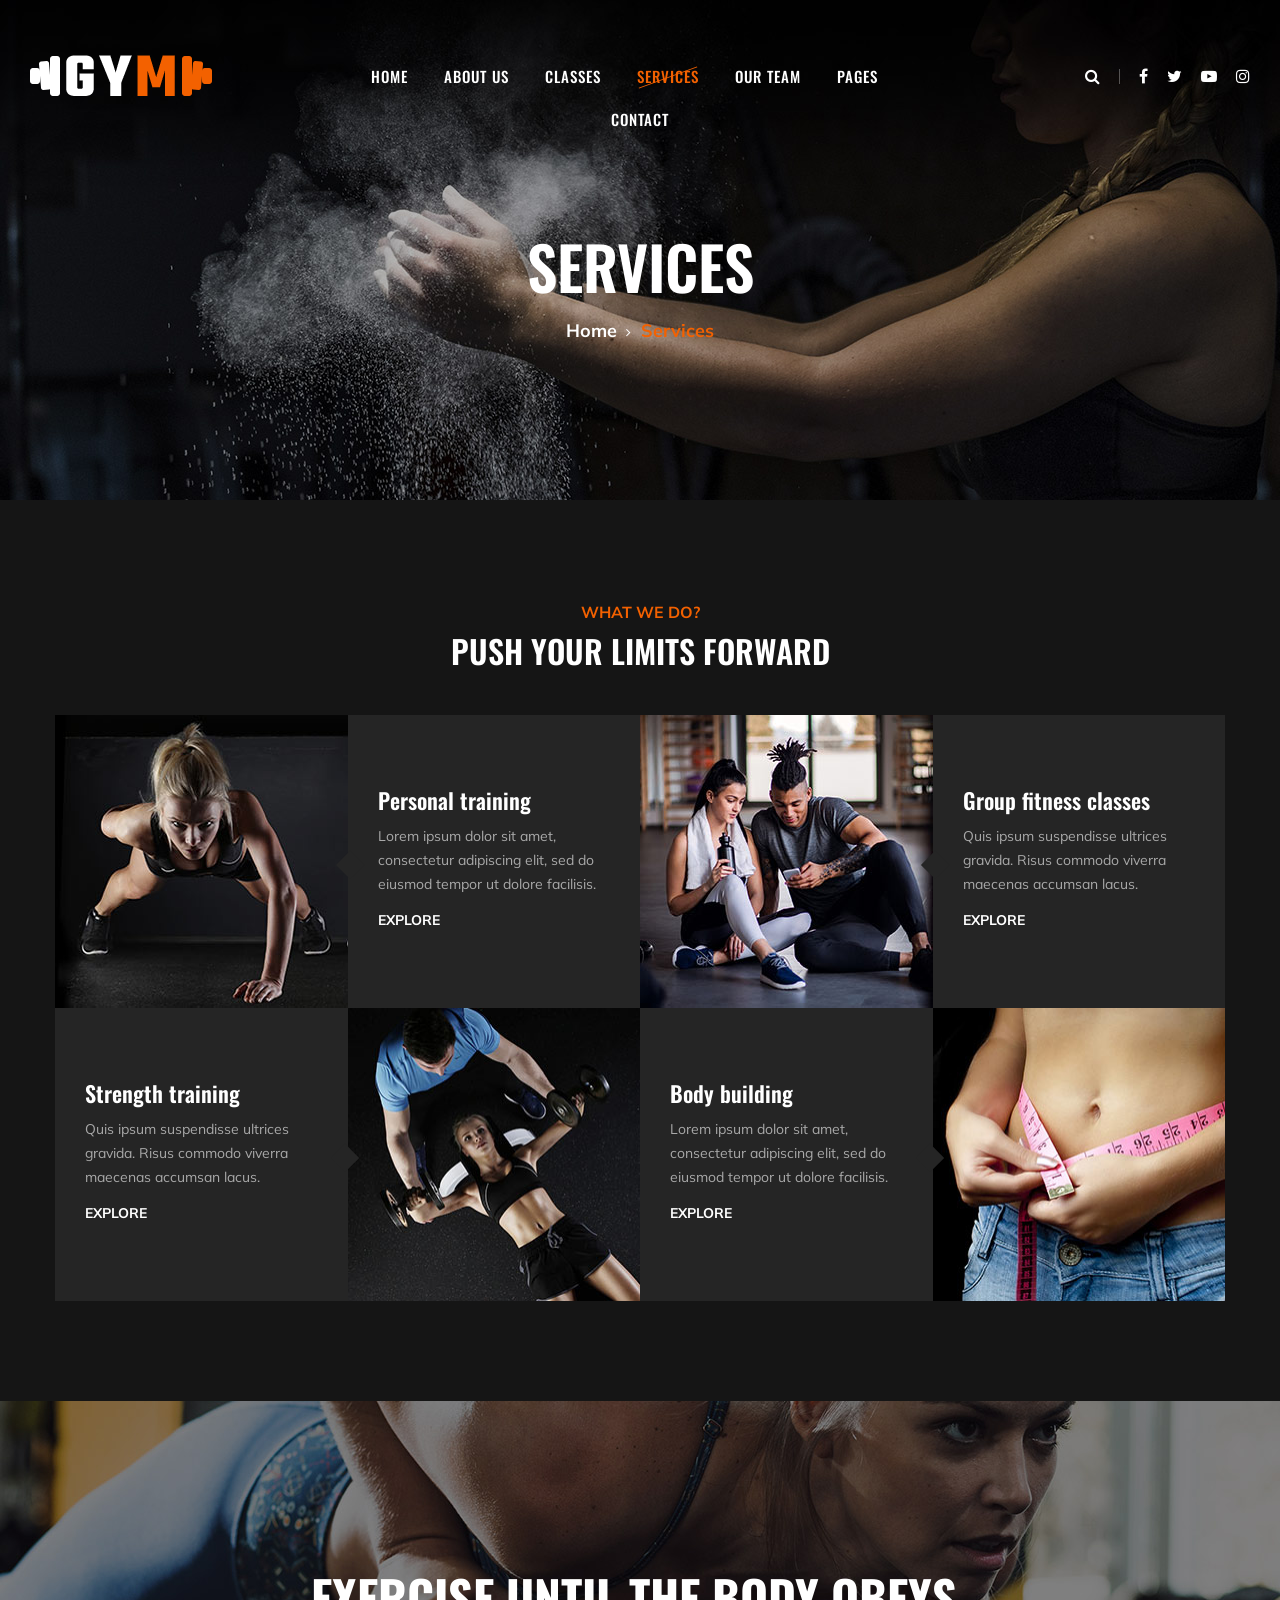
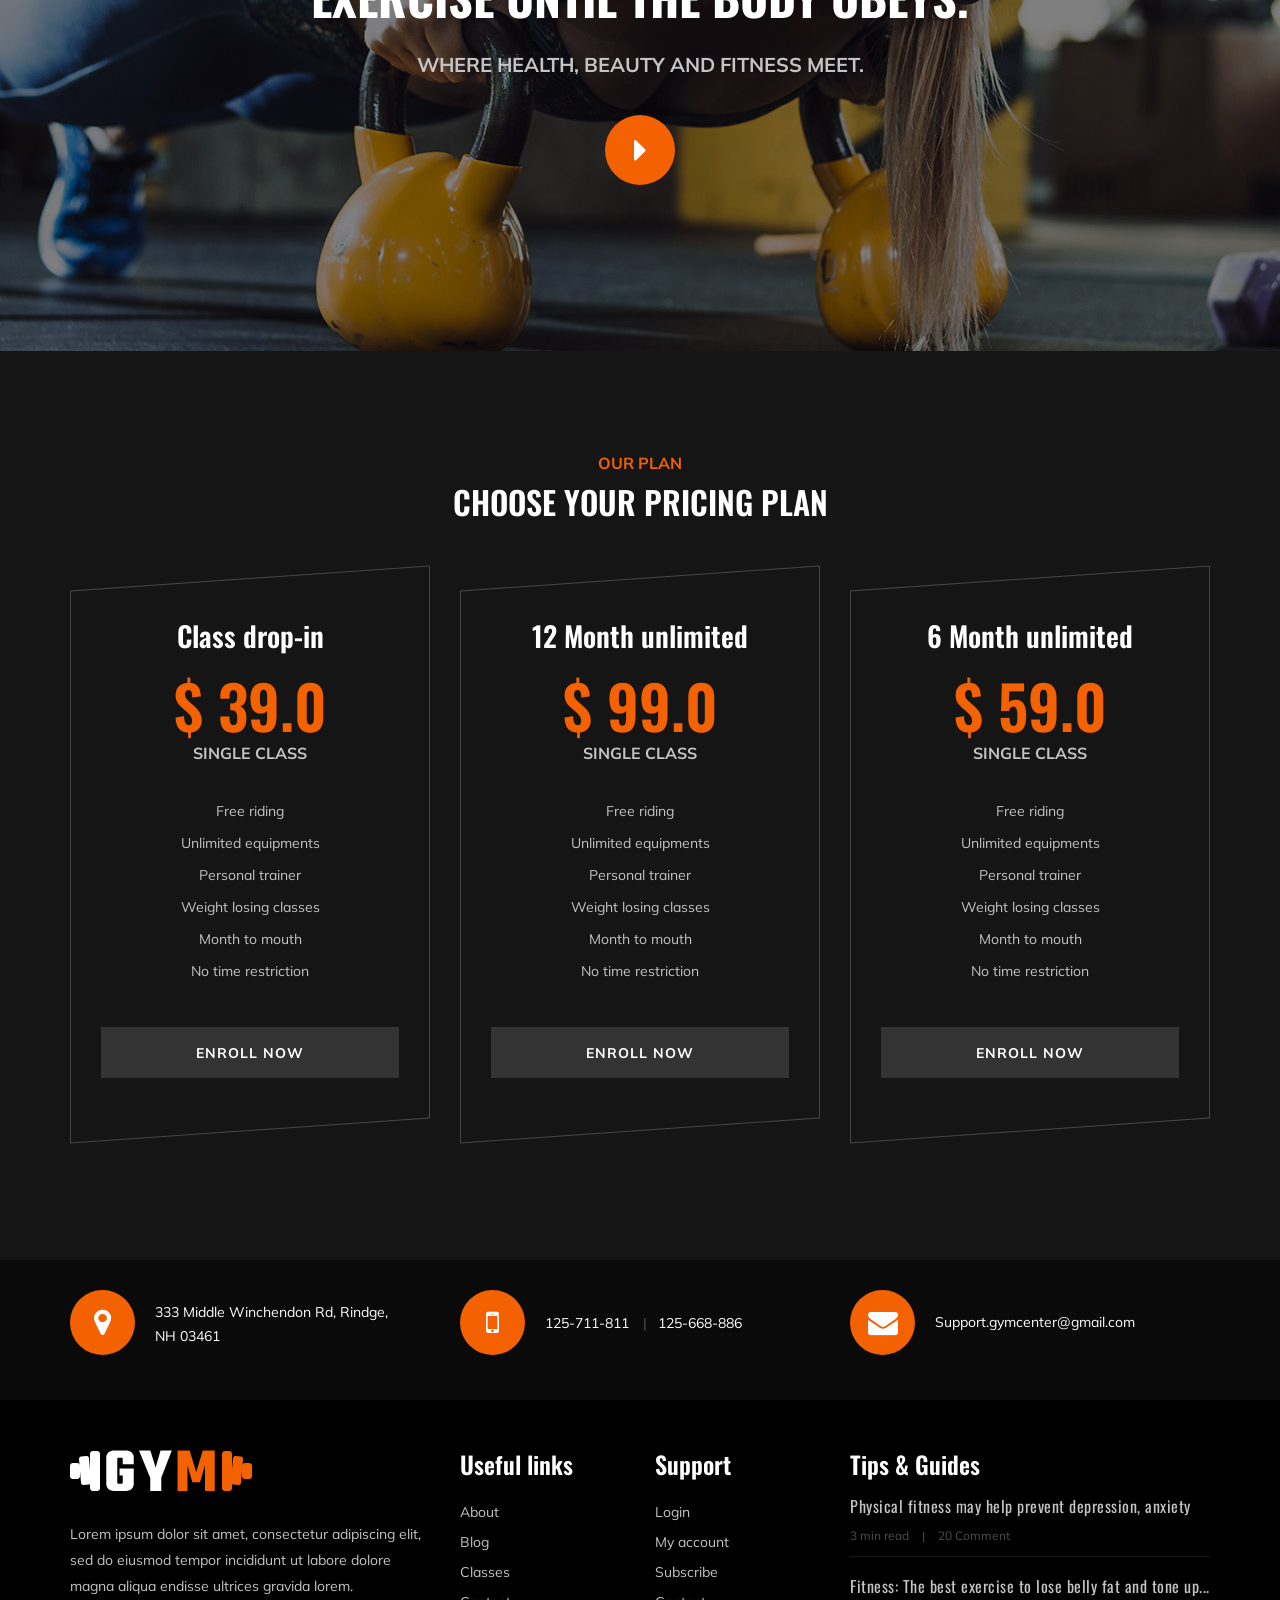
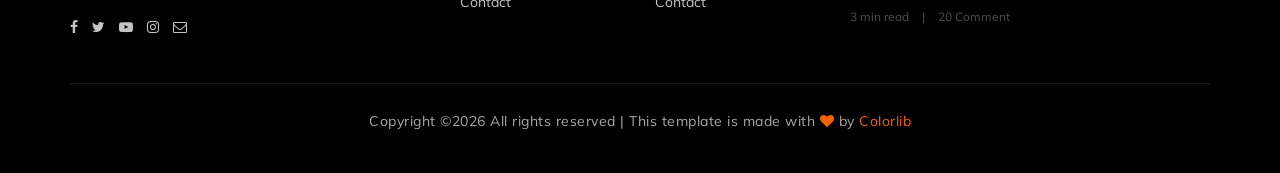
<file: Zimeet/Always Fit Gym/services.html>
<!DOCTYPE html>
<html lang="zxx">

<head>
    <meta charset="UTF-8">
    <meta name="description" content="Gym Template">
    <meta name="keywords" content="Gym, unica, creative, html">
    <meta name="viewport" content="width=device-width, initial-scale=1.0">
    <meta http-equiv="X-UA-Compatible" content="ie=edge">
    <title>Gym | Template</title>

    <!-- Google Font -->
    <link href="https://fonts.googleapis.com/css?family=Muli:300,400,500,600,700,800,900&display=swap" rel="stylesheet">
    <link href="https://fonts.googleapis.com/css?family=Oswald:300,400,500,600,700&display=swap" rel="stylesheet">

    <!-- Css Styles -->
    <link rel="stylesheet" href="css/bootstrap.min.css" type="text/css">
    <link rel="stylesheet" href="css/font-awesome.min.css" type="text/css">
    <link rel="stylesheet" href="css/flaticon.css" type="text/css">
    <link rel="stylesheet" href="css/owl.carousel.min.css" type="text/css">
    <link rel="stylesheet" href="css/barfiller.css" type="text/css">
    <link rel="stylesheet" href="css/magnific-popup.css" type="text/css">
    <link rel="stylesheet" href="css/slicknav.min.css" type="text/css">
    <link rel="stylesheet" href="css/style.css" type="text/css">
</head>

<body>
    <!-- Page Preloder -->
    <div id="preloder">
        <div class="loader"></div>
    </div>

    <!-- Offcanvas Menu Section Begin -->
    <div class="offcanvas-menu-overlay"></div>
    <div class="offcanvas-menu-wrapper">
        <div class="canvas-close">
            <i class="fa fa-close"></i>
        </div>
        <div class="canvas-search search-switch">
            <i class="fa fa-search"></i>
        </div>
        <nav class="canvas-menu mobile-menu">
            <ul>
                <li><a href="./index.html">Home</a></li>
                <li><a href="./about-us.html">About Us</a></li>
                <li><a href="./class-details.html">Classes</a></li>
                <li><a href="./services.html">Services</a></li>
                <li><a href="./team.html">Our Team</a></li>
                <li><a href="#">Pages</a>
                    <ul class="dropdown">
                        <li><a href="./about-us.html">About us</a></li>
                        <li><a href="./class-timetable.html">Classes timetable</a></li>
                        <li><a href="./bmi-calculator.html">Bmi calculate</a></li>
                        <li><a href="./team.html">Our team</a></li>
                        <li><a href="./gallery.html">Gallery</a></li>
                        <li><a href="./blog.html">Our blog</a></li>
                        <li><a href="./404.html">404</a></li>
                    </ul>
                </li>
                <li><a href="./contact.html">Contact</a></li>
            </ul>
        </nav>
        <div id="mobile-menu-wrap"></div>
        <div class="canvas-social">
            <a href="#"><i class="fa fa-facebook"></i></a>
            <a href="#"><i class="fa fa-twitter"></i></a>
            <a href="#"><i class="fa fa-youtube-play"></i></a>
            <a href="#"><i class="fa fa-instagram"></i></a>
        </div>
    </div>
    <!-- Offcanvas Menu Section End -->

    <!-- Header Section Begin -->
    <header class="header-section">
        <div class="container-fluid">
            <div class="row">
                <div class="col-lg-3">
                    <div class="logo">
                        <a href="./index.html">
                            <img src="img/logo.png" alt="">
                        </a>
                    </div>
                </div>
                <div class="col-lg-6">
                    <nav class="nav-menu">
                        <ul>
                            <li><a href="./index.html">Home</a></li>
                            <li><a href="./about-us.html">About Us</a></li>
                            <li><a href="./classes.html">Classes</a></li>
                            <li class="active"><a href="./services.html">Services</a></li>
                            <li><a href="./team.html">Our Team</a></li>
                            <li><a href="#">Pages</a>
                                <ul class="dropdown">
                                    <li><a href="./about-us.html">About us</a></li>
                                    <li><a href="./class-timetable.html">Classes timetable</a></li>
                                    <li><a href="./bmi-calculator.html">Bmi calculate</a></li>
                                    <li><a href="./team.html">Our team</a></li>
                                    <li><a href="./gallery.html">Gallery</a></li>
                                    <li><a href="./blog.html">Our blog</a></li>
                                    <li><a href="./404.html">404</a></li>
                                </ul>
                            </li>
                            <li><a href="./contact.html">Contact</a></li>
                        </ul>
                    </nav>
                </div>
                <div class="col-lg-3">
                    <div class="top-option">
                        <div class="to-search search-switch">
                            <i class="fa fa-search"></i>
                        </div>
                        <div class="to-social">
                            <a href="#"><i class="fa fa-facebook"></i></a>
                            <a href="#"><i class="fa fa-twitter"></i></a>
                            <a href="#"><i class="fa fa-youtube-play"></i></a>
                            <a href="#"><i class="fa fa-instagram"></i></a>
                        </div>
                    </div>
                </div>
            </div>
            <div class="canvas-open">
                <i class="fa fa-bars"></i>
            </div>
        </div>
    </header>
    <!-- Header End -->

    <!-- Breadcrumb Section Begin -->
    <section class="breadcrumb-section set-bg" data-setbg="img/breadcrumb-bg.jpg">
        <div class="container">
            <div class="row">
                <div class="col-lg-12 text-center">
                    <div class="breadcrumb-text">
                        <h2>Services</h2>
                        <div class="bt-option">
                            <a href="./index.html">Home</a>
                            <span>Services</span>
                        </div>
                    </div>
                </div>
            </div>
        </div>
    </section>
    <!-- Breadcrumb Section End -->

    <!-- Services Section Begin -->
    <section class="services-section spad">
        <div class="container">
            <div class="row">
                <div class="col-lg-12">
                    <div class="section-title">
                        <span>What we do?</span>
                        <h2>PUSH YOUR LIMITS FORWARD</h2>
                    </div>
                </div>
            </div>
            <div class="row">
                <div class="col-lg-3 order-lg-1 col-md-6 p-0">
                    <div class="ss-pic">
                        <img src="img/services/services-1.jpg" alt="">
                    </div>
                </div>
                <div class="col-lg-3 order-lg-2 col-md-6 p-0">
                    <div class="ss-text">
                        <h4>Personal training</h4>
                        <p>Lorem ipsum dolor sit amet, consectetur adipiscing elit, sed do eiusmod tempor ut dolore
                            facilisis.</p>
                        <a href="#">Explore</a>
                    </div>
                </div>
                <div class="col-lg-3 order-lg-3 col-md-6 p-0">
                    <div class="ss-pic">
                        <img src="img/services/services-2.jpg" alt="">
                    </div>
                </div>
                <div class="col-lg-3 order-lg-4 col-md-6 p-0">
                    <div class="ss-text">
                        <h4>Group fitness classes</h4>
                        <p>Quis ipsum suspendisse ultrices gravida. Risus commodo viverra maecenas accumsan lacus.</p>
                        <a href="#">Explore</a>
                    </div>
                </div>
                <div class="col-lg-3 order-lg-8 col-md-6 p-0">
                    <div class="ss-pic">
                        <img src="img/services/services-4.jpg" alt="">
                    </div>
                </div>
                <div class="col-lg-3 order-lg-7 col-md-6 p-0">
                    <div class="ss-text second-row">
                        <h4>Body building</h4>
                        <p>Lorem ipsum dolor sit amet, consectetur adipiscing elit, sed do eiusmod tempor ut dolore
                            facilisis.</p>
                        <a href="#">Explore</a>
                    </div>
                </div>
                <div class="col-lg-3 order-lg-6 col-md-6 p-0">
                    <div class="ss-pic">
                        <img src="img/services/services-3.jpg" alt="">
                    </div>
                </div>
                <div class="col-lg-3 order-lg-5 col-md-6 p-0">
                    <div class="ss-text second-row">
                        <h4>Strength training</h4>
                        <p>Quis ipsum suspendisse ultrices gravida. Risus commodo viverra maecenas accumsan lacus.</p>
                        <a href="#">Explore</a>
                    </div>
                </div>
            </div>
        </div>
    </section>
    <!-- Services Section End -->

    <!-- Banner Section Begin -->
    <section class="banner-section set-bg" data-setbg="img/banner-bg.jpg">
        <div class="container">
            <div class="row">
                <div class="col-lg-12 text-center">
                    <div class="bs-text service-banner">
                        <h2>Exercise until the body obeys.</h2>
                        <div class="bt-tips">Where health, beauty and fitness meet.</div>
                        <a href="https://www.youtube.com/watch?v=EzKkl64rRbM" class="play-btn video-popup"><i
                                class="fa fa-caret-right"></i></a>
                    </div>
                </div>
            </div>
        </div>
    </section>
    <!-- Banner Section End -->

    <!-- Pricing Section Begin -->
    <section class="pricing-section service-pricing spad">
        <div class="container">
            <div class="row">
                <div class="col-lg-12">
                    <div class="section-title">
                        <span>Our Plan</span>
                        <h2>Choose your pricing plan</h2>
                    </div>
                </div>
            </div>
            <div class="row justify-content-center">
                <div class="col-lg-4 col-md-8">
                    <div class="ps-item">
                        <h3>Class drop-in</h3>
                        <div class="pi-price">
                            <h2>$ 39.0</h2>
                            <span>SINGLE CLASS</span>
                        </div>
                        <ul>
                            <li>Free riding</li>
                            <li>Unlimited equipments</li>
                            <li>Personal trainer</li>
                            <li>Weight losing classes</li>
                            <li>Month to mouth</li>
                            <li>No time restriction</li>
                        </ul>
                        <a href="#" class="primary-btn pricing-btn">Enroll now</a>
                        <a href="#" class="thumb-icon"><i class="fa fa-picture-o"></i></a>
                    </div>
                </div>
                <div class="col-lg-4 col-md-8">
                    <div class="ps-item">
                        <h3>12 Month unlimited</h3>
                        <div class="pi-price">
                            <h2>$ 99.0</h2>
                            <span>SINGLE CLASS</span>
                        </div>
                        <ul>
                            <li>Free riding</li>
                            <li>Unlimited equipments</li>
                            <li>Personal trainer</li>
                            <li>Weight losing classes</li>
                            <li>Month to mouth</li>
                            <li>No time restriction</li>
                        </ul>
                        <a href="#" class="primary-btn pricing-btn">Enroll now</a>
                        <a href="#" class="thumb-icon"><i class="fa fa-picture-o"></i></a>
                    </div>
                </div>
                <div class="col-lg-4 col-md-8">
                    <div class="ps-item">
                        <h3>6 Month unlimited</h3>
                        <div class="pi-price">
                            <h2>$ 59.0</h2>
                            <span>SINGLE CLASS</span>
                        </div>
                        <ul>
                            <li>Free riding</li>
                            <li>Unlimited equipments</li>
                            <li>Personal trainer</li>
                            <li>Weight losing classes</li>
                            <li>Month to mouth</li>
                            <li>No time restriction</li>
                        </ul>
                        <a href="#" class="primary-btn pricing-btn">Enroll now</a>
                        <a href="#" class="thumb-icon"><i class="fa fa-picture-o"></i></a>
                    </div>
                </div>
            </div>
        </div>
    </section>
    <!-- Pricing Section End -->

    <!-- Get In Touch Section Begin -->
    <div class="gettouch-section">
        <div class="container">
            <div class="row">
                <div class="col-md-4">
                    <div class="gt-text">
                        <i class="fa fa-map-marker"></i>
                        <p>333 Middle Winchendon Rd, Rindge,<br/> NH 03461</p>
                    </div>
                </div>
                <div class="col-md-4">
                    <div class="gt-text">
                        <i class="fa fa-mobile"></i>
                        <ul>
                            <li>125-711-811</li>
                            <li>125-668-886</li>
                        </ul>
                    </div>
                </div>
                <div class="col-md-4">
                    <div class="gt-text email">
                        <i class="fa fa-envelope"></i>
                        <p>Support.gymcenter@gmail.com</p>
                    </div>
                </div>
            </div>
        </div>
    </div>
    <!-- Get In Touch Section End -->

    <!-- Footer Section Begin -->
    <section class="footer-section">
        <div class="container">
            <div class="row">
                <div class="col-lg-4">
                    <div class="fs-about">
                        <div class="fa-logo">
                            <a href="#"><img src="img/logo.png" alt=""></a>
                        </div>
                        <p>Lorem ipsum dolor sit amet, consectetur adipiscing elit, sed do eiusmod tempor incididunt ut
                            labore dolore magna aliqua endisse ultrices gravida lorem.</p>
                        <div class="fa-social">
                            <a href="#"><i class="fa fa-facebook"></i></a>
                            <a href="#"><i class="fa fa-twitter"></i></a>
                            <a href="#"><i class="fa fa-youtube-play"></i></a>
                            <a href="#"><i class="fa fa-instagram"></i></a>
                            <a href="#"><i class="fa  fa-envelope-o"></i></a>
                        </div>
                    </div>
                </div>
                <div class="col-lg-2 col-md-3 col-sm-6">
                    <div class="fs-widget">
                        <h4>Useful links</h4>
                        <ul>
                            <li><a href="#">About</a></li>
                            <li><a href="#">Blog</a></li>
                            <li><a href="#">Classes</a></li>
                            <li><a href="#">Contact</a></li>
                        </ul>
                    </div>
                </div>
                <div class="col-lg-2 col-md-3 col-sm-6">
                    <div class="fs-widget">
                        <h4>Support</h4>
                        <ul>
                            <li><a href="#">Login</a></li>
                            <li><a href="#">My account</a></li>
                            <li><a href="#">Subscribe</a></li>
                            <li><a href="#">Contact</a></li>
                        </ul>
                    </div>
                </div>
                <div class="col-lg-4 col-md-6">
                    <div class="fs-widget">
                        <h4>Tips & Guides</h4>
                        <div class="fw-recent">
                            <h6><a href="#">Physical fitness may help prevent depression, anxiety</a></h6>
                            <ul>
                                <li>3 min read</li>
                                <li>20 Comment</li>
                            </ul>
                        </div>
                        <div class="fw-recent">
                            <h6><a href="#">Fitness: The best exercise to lose belly fat and tone up...</a></h6>
                            <ul>
                                <li>3 min read</li>
                                <li>20 Comment</li>
                            </ul>
                        </div>
                    </div>
                </div>
            </div>
            <div class="row">
                <div class="col-lg-12 text-center">
                    <div class="copyright-text">
                        <p><!-- Link back to Colorlib can't be removed. Template is licensed under CC BY 3.0. -->
  Copyright &copy;<script>document.write(new Date().getFullYear());</script> All rights reserved | This template is made with <i class="fa fa-heart" aria-hidden="true"></i> by <a href="https://colorlib.com" target="_blank">Colorlib</a>
  <!-- Link back to Colorlib can't be removed. Template is licensed under CC BY 3.0. --></p>
                    </div>
                </div>
            </div>
        </div>
    </section>
    <!-- Footer Section End -->

    <!-- Search model Begin -->
    <div class="search-model">
        <div class="h-100 d-flex align-items-center justify-content-center">
            <div class="search-close-switch">+</div>
            <form class="search-model-form">
                <input type="text" id="search-input" placeholder="Search here.....">
            </form>
        </div>
    </div>
    <!-- Search model end -->

    <!-- Js Plugins -->
    <script src="js/jquery-3.3.1.min.js"></script>
    <script src="js/bootstrap.min.js"></script>
    <script src="js/jquery.magnific-popup.min.js"></script>
    <script src="js/masonry.pkgd.min.js"></script>
    <script src="js/jquery.barfiller.js"></script>
    <script src="js/jquery.slicknav.js"></script>
    <script src="js/owl.carousel.min.js"></script>
    <script src="js/main.js"></script>



</body>

</html>
</file>
<file: Zimeet/Always Fit Gym/css/flaticon.css>
/*
  	Flaticon icon font: Flaticon
  	Creation date: 19/02/2019 07:27
  	*/

@font-face {
  font-family: "Flaticon";
  src: url("../fonts/Flaticon.eot");
  src: url("../fonts/Flaticon.eot?#iefix") format("embedded-opentype"),
       url("../fonts/Flaticon.woff2") format("woff2"),
       url("../fonts/Flaticon.woff") format("woff"),
       url("../fonts/Flaticon.ttf") format("truetype"),
       url("../fonts/Flaticon.svg#Flaticon") format("svg");
  font-weight: normal;
  font-style: normal;
}

@media screen and (-webkit-min-device-pixel-ratio:0) {
  @font-face {
    font-family: "Flaticon";
    src: url("../fonts/Flaticon.svg#Flaticon") format("svg");
  }
}

[class^="flaticon-"]:before, [class*=" flaticon-"]:before,
[class^="flaticon-"]:after, [class*=" flaticon-"]:after {   
  font-family: Flaticon;
  font-size: 40px;
  font-style: normal;
  margin-left: 0;
}

.flaticon-001-mattress:before { content: "\f100"; }
.flaticon-002-dumbell:before { content: "\f101"; }
.flaticon-003-weight:before { content: "\f102"; }
.flaticon-004-measuring-tape:before { content: "\f103"; }
.flaticon-005-clipboard:before { content: "\f104"; }
.flaticon-006-weight-1:before { content: "\f105"; }
.flaticon-007-rings:before { content: "\f106"; }
.flaticon-008-calendar:before { content: "\f107"; }
.flaticon-009-smartwatch:before { content: "\f108"; }
.flaticon-010-lockers:before { content: "\f109"; }
.flaticon-011-punching-ball:before { content: "\f10a"; }
.flaticon-012-bag:before { content: "\f10b"; }
.flaticon-013-balance:before { content: "\f10c"; }
.flaticon-014-heart-beat:before { content: "\f10d"; }
.flaticon-015-proteins:before { content: "\f10e"; }
.flaticon-016-fitness:before { content: "\f10f"; }
.flaticon-017-pull-up-bar:before { content: "\f110"; }
.flaticon-018-scale:before { content: "\f111"; }
.flaticon-019-bands:before { content: "\f112"; }
.flaticon-020-smartphone:before { content: "\f113"; }
.flaticon-021-tshirt:before { content: "\f114"; }
.flaticon-022-short:before { content: "\f115"; }
.flaticon-023-dumbbells:before { content: "\f116"; }
.flaticon-024-jumping-rope:before { content: "\f117"; }
.flaticon-025-fitness-1:before { content: "\f118"; }
.flaticon-026-gym:before { content: "\f119"; }
.flaticon-027-fitness-2:before { content: "\f11a"; }
.flaticon-028-weightlifting:before { content: "\f11b"; }
.flaticon-029-wheel:before { content: "\f11c"; }
.flaticon-030-dumbbells-1:before { content: "\f11d"; }
.flaticon-031-workout:before { content: "\f11e"; }
.flaticon-032-bottle:before { content: "\f11f"; }
.flaticon-033-juice:before { content: "\f120"; }
.flaticon-034-stationary-bike:before { content: "\f121"; }
.flaticon-035-punching-ball-1:before { content: "\f122"; }
.flaticon-036-timer:before { content: "\f123"; }
.flaticon-037-medal:before { content: "\f124"; }
.flaticon-038-treadmill:before { content: "\f125"; }
.flaticon-039-syringe:before { content: "\f126"; }
.flaticon-040-whistle:before { content: "\f127"; }
.flaticon-041-chest:before { content: "\f128"; }
.flaticon-042-pills:before { content: "\f129"; }
.flaticon-043-mp3:before { content: "\f12a"; }
.flaticon-044-no-smoking:before { content: "\f12b"; }
.flaticon-045-boxing-gloves:before { content: "\f12c"; }
.flaticon-046-gloves:before { content: "\f12d"; }
.flaticon-047-buck:before { content: "\f12e"; }
.flaticon-048-headgear:before { content: "\f12f"; }
.flaticon-049-hand-grip:before { content: "\f130"; }
.flaticon-050-no-fast-food:before { content: "\f131"; }
</file>
<file: Zimeet/Always Fit Gym/css/barfiller.css>
body {
    font-family: Arial;
}

.barfiller {
    width:100%;
    height:12px;
    background:#fcfcfc;
    border:1px solid #ccc;
    position:relative;
    margin-bottom:20px;
    box-shadow: inset 1px 4px 9px -6px rgba(0,0,0,.5); 
    -moz-box-shadow: inset 1px 4px 9px -6px rgba(0,0,0,.5); 
}

.barfiller .fill {
    display:block;
    position:relative;
    width:0px;
    height:100%;
    background:#333;
    z-index:1;
}

.barfiller .tipWrap {
    display:none;
}

.barfiller .tip {
    margin-top:-30px;
    padding:2px 4px;
    font-size:11px;
    color:#fff;
    left:0px;
    position: relative;;
    z-index:2;
    background: #333;
} 

.barfiller .tip:after {
    border:solid;
    border-color:rgba(0,0,0,.8) transparent;
    border-width:6px 6px 0 6px;
    content:"";
    display:block;
    position:absolute;
    left:9px;
    top:100%;
    z-index:9
}
</file>
<file: Zimeet/Always Fit Gym/css/style.css>
/******************************************************************
  Template Name: Gym
  Description:  Gym Fitness HTML Template
  Author: Colorlib
  Author URI: https://colorlib.com
  Version: 1.0
  Created: Colorlib
******************************************************************/

/*------------------------------------------------------------------
[Table of contents]

1.  Template default CSS
	1.1	Variables
	1.2	Mixins
	1.3	Flexbox
	1.4	Reset
2.  Helper Css
3.  Header Section
4.  Hero Section
5.  Service Section
6.  Class Section
7.  Price Plan Section
8.  Trainer Section
9.  Contact
10.  Footer Style

-------------------------------------------------------------------*/

/*----------------------------------------*/

/* Template default CSS
/*----------------------------------------*/

html,
body {
	height: 100%;
	font-family: "Muli", sans-serif;
	-webkit-font-smoothing: antialiased;
	font-smoothing: antialiased;
}

h1,
h2,
h3,
h4,
h5,
h6 {
	margin: 0;
	color: #111111;
	font-weight: 400;
	font-family: "Oswald", sans-serif;
}

h1 {
	font-size: 70px;
}

h2 {
	font-size: 36px;
}

h3 {
	font-size: 30px;
}

h4 {
	font-size: 24px;
}

h5 {
	font-size: 18px;
}

h6 {
	font-size: 16px;
}

p {
	font-size: 14px;
	font-family: "Muli", sans-serif;
	color: #a9a9a9;
	font-weight: 400;
	line-height: 24px;
	margin: 0 0 15px 0;
}

img {
	max-width: 100%;
}

input:focus,
select:focus,
button:focus,
textarea:focus {
	outline: none;
}

a:hover,
a:focus {
	text-decoration: none;
	outline: none;
	color: #fff;
}

ul,
ol {
	padding: 0;
	margin: 0;
}

/*---------------------
  Helper CSS
-----------------------*/

.section-title {
	margin-bottom: 45px;
	text-align: center;
}

.section-title span {
	font-size: 16px;
	color: #f36100;
	text-transform: uppercase;
	font-weight: 700;
}

.section-title h2 {
	color: #ffffff;
	font-size: 32px;
	font-weight: 600;
	text-transform: uppercase;
	margin-top: 8px;
}

.set-bg {
	background-repeat: no-repeat;
	background-size: cover;
	background-position: top center;
}

.spad {
	padding-top: 100px;
	padding-bottom: 100px;
}

.spad-2 {
	padding-top: 50px;
	padding-bottom: 70px;
}

.text-white h1,
.text-white h2,
.text-white h3,
.text-white h4,
.text-white h5,
.text-white h6,
.text-white p,
.text-white span,
.text-white li,
.text-white a {
	color: #fff;
}

/* buttons */

.primary-btn {
	display: inline-block;
	font-size: 14px;
	padding: 17px 30px 16px;
	color: #ffffff;
	background: #f36100;
	line-height: normal;
	letter-spacing: 1px;
	text-transform: uppercase;
	font-weight: 700;
}

.primary-btn.btn-normal {
	-webkit-transition: all 0.3s;
	-o-transition: all 0.3s;
	transition: all 0.3s;
}

.primary-btn.btn-normal:hover {
	background: #f36100;
	border-color: #f36100;
}

/* Preloder */

#preloder {
	position: fixed;
	width: 100%;
	height: 100%;
	top: 0;
	left: 0;
	z-index: 999999;
	background: #000;
}

.loader {
	width: 40px;
	height: 40px;
	position: absolute;
	top: 50%;
	left: 50%;
	margin-top: -13px;
	margin-left: -13px;
	border-radius: 60px;
	animation: loader 0.8s linear infinite;
	-webkit-animation: loader 0.8s linear infinite;
}

@keyframes loader {
	0% {
		-webkit-transform: rotate(0deg);
		transform: rotate(0deg);
		border: 4px solid #f44336;
		border-left-color: transparent;
	}
	50% {
		-webkit-transform: rotate(180deg);
		transform: rotate(180deg);
		border: 4px solid #673ab7;
		border-left-color: transparent;
	}
	100% {
		-webkit-transform: rotate(360deg);
		transform: rotate(360deg);
		border: 4px solid #f44336;
		border-left-color: transparent;
	}
}

@-webkit-keyframes loader {
	0% {
		-webkit-transform: rotate(0deg);
		border: 4px solid #f44336;
		border-left-color: transparent;
	}
	50% {
		-webkit-transform: rotate(180deg);
		border: 4px solid #673ab7;
		border-left-color: transparent;
	}
	100% {
		-webkit-transform: rotate(360deg);
		border: 4px solid #f44336;
		border-left-color: transparent;
	}
}

.spacial-controls {
	position: fixed;
	width: 111px;
	height: 91px;
	top: 0;
	right: 0;
	z-index: 999;
}

.spacial-controls .search-switch {
	display: block;
	height: 100%;
	padding-top: 30px;
	background: #323232;
	text-align: center;
	cursor: pointer;
}

.search-model {
	display: none;
	position: fixed;
	width: 100%;
	height: 100%;
	left: 0;
	top: 0;
	background: #000;
	z-index: 99999;
}

.search-model-form {
	padding: 0 15px;
}

.search-model-form input {
	width: 500px;
	font-size: 40px;
	border: none;
	border-bottom: 2px solid #333;
	background: none;
	color: #999;
}

.search-close-switch {
	position: absolute;
	width: 50px;
	height: 50px;
	background: #333;
	color: #fff;
	text-align: center;
	border-radius: 50%;
	font-size: 28px;
	line-height: 28px;
	top: 30px;
	cursor: pointer;
	-webkit-transform: rotate(45deg);
	-ms-transform: rotate(45deg);
	transform: rotate(45deg);
	display: -webkit-box;
	display: -ms-flexbox;
	display: flex;
	-webkit-box-align: center;
	-ms-flex-align: center;
	align-items: center;
	-webkit-box-pack: center;
	-ms-flex-pack: center;
	justify-content: center;
}

/*---------------------
  Header
-----------------------*/

.header-section {
	position: absolute;
	left: 0;
	top: 0;
	width: 100%;
	padding: 0 15px;
	padding-top: 55px;
	z-index: 99;
}

.logo a {
	display: inline-block;
}
.logo h1{
	color:#f36100;
	font-size: 35px;
	font-weight: 800;
	text-transform: uppercase;
}
.logo h1 span{
	color: #fff;
}

.nav-menu {
	text-align: center;
}

.nav-menu ul li {
	list-style: none;
	display: inline-block;
	margin-right: 32px;
	position: relative;
	z-index: 1;
}

.nav-menu ul li .dropdown {
	position: absolute;
	left: -30px;
	top: 58px;
	width: 180px;
	background: #252525;
	z-index: 99;
	text-align: left;
	padding: 13px 0 20px;
	opacity: 0;
	visibility: hidden;
	-webkit-transition: all 0.3s;
	-o-transition: all 0.3s;
	transition: all 0.3s;
}

.nav-menu ul li .dropdown li {
	margin-right: 0;
	display: block;
}

.nav-menu ul li .dropdown li a {
	display: block;
	text-transform: none;
	padding: 6px 0 6px 30px;
	font-weight: 400;
}

.nav-menu ul li .dropdown li a:after {
	display: none;
}

.nav-menu ul li:last-child {
	margin-right: 0;
}

.nav-menu ul li.active>a {
	color: #f36100;
}

.nav-menu ul li.active>a:after {
	opacity: 1;
}

.nav-menu ul li:hover>a {
	color: #f36100;
}

.nav-menu ul li:hover>a:after {
	opacity: 1;
}

.nav-menu ul li:hover .dropdown {
	opacity: 1;
	visibility: visible;
}

.nav-menu ul li a {
	color: #ffffff;
	display: block;
	font-size: 15px;
	font-weight: 500;
	text-transform: uppercase;
	letter-spacing: 1px;
	font-family: "Oswald", sans-serif;
	padding: 10px 0px;
	position: relative;
	-webkit-transition: all 0.3s;
	-o-transition: all 0.3s;
	transition: all 0.3s;
}

.nav-menu ul li a:after {
	position: absolute;
	left: 0;
	top: 22px;
	height: 1px;
	width: 100%;
	background: #f36100;
	content: "";
	-webkit-transform: rotate(-20deg);
	-ms-transform: rotate(-20deg);
	transform: rotate(-20deg);
	opacity: 0;
	-webkit-transition: all 0.3s;
	-o-transition: all 0.3s;
	transition: all 0.3s;
}

.top-option {
	text-align: right;
	padding: 9px 0;
}

.top-option .to-search {
	display: inline-block;
	padding-right: 20px;
	position: relative;
}

.top-option .to-search:after {
	position: absolute;
	right: 0;
	top: 5px;
	height: 15px;
	width: 1px;
	background: rgba(255, 255, 255, 0.3);
	content: "";
}

.top-option .to-search i {
	font-size: 16px;
	color: #ffffff;
	cursor: pointer;
}

.top-option .to-social {
	display: inline-block;
}

.top-option .to-social a {
	display: inline-block;
	color: #ffffff;
	font-size: 16px;
	margin-left: 15px;
}

.offcanvas-menu-wrapper {
	display: none;
}

.canvas-open {
	display: none;
}

/*---------------------
  Hero Section
-----------------------*/

.hs-slider.owl-carousel .owl-item.active .hs-item .hi-text span {
	position: relative;
	top: 0;
	-webkit-transition: all 0.2s ease 0.2s;
	-o-transition: all 0.2s ease 0.2s;
	transition: all 0.2s ease 0.2s;
	opacity: 1;
}

.hs-slider.owl-carousel .owl-item.active .hs-item .hi-text h1 {
	position: relative;
	top: 0;
	-webkit-transition: all 0.4s ease 0.4s;
	-o-transition: all 0.4s ease 0.4s;
	transition: all 0.4s ease 0.4s;
	opacity: 1;
}

.hs-slider.owl-carousel .owl-item.active .hs-item .hi-text .primary-btn {
	position: relative;
	top: 0;
	-webkit-transition: all 0.6s ease 0.6s;
	-o-transition: all 0.6s ease 0.6s;
	transition: all 0.6s ease 0.6s;
	opacity: 1;
}

.hs-slider.owl-carousel .owl-nav button {
	height: 46px;
	width: 46px;
	color: #a9a9a9;
	background: rgba(255, 255, 255, 0.1);
	line-height: 46px;
	text-align: center;
	position: absolute;
	font-size: 24px;
	left: 30px;
	top: 50%;
	-webkit-transform: translateY(-23px);
	-ms-transform: translateY(-23px);
	transform: translateY(-23px);
}

.hs-slider.owl-carousel .owl-nav button.owl-next {
	left: auto;
	right: 30px;
}

.hs-slider .hs-item {
	height: 1040px;
	display: -webkit-box;
	display: -ms-flexbox;
	display: flex;
	-ms-flex-line-pack: center;
	align-content: center;
	padding-top: 355px;
}

.hs-slider .hs-item .hi-text span {
	display: block;
	font-size: 18px;
	color: #ffffff;
	text-transform: uppercase;
	font-weight: 700;
	letter-spacing: 6px;
	margin-bottom: 18px;
	position: relative;
	top: 100px;
	opacity: 0;
}

.hs-slider .hs-item .hi-text h1 {
	font-size: 80px;
	color: #ffffff;
	font-weight: 700;
	text-transform: uppercase;
	line-height: 90px;
	margin-bottom: 42px;
	position: relative;
	top: 100px;
	opacity: 0;
}

.hs-slider .hs-item .hi-text h1 strong {
	color: #f36100;
}

.hs-slider .hs-item .hi-text .primary-btn {
	position: relative;
	top: 100px;
	opacity: 0;
}

/*---------------------
  ChoseUs Section
-----------------------*/

.choseus-section {
	background: #0a0a0a;
	padding-bottom: 70px;
}

.cs-item {
	text-align: center;
	margin-bottom: 30px;
}

.cs-item:hover span {
	background: #f36100;
	color: #ffffff;
}

.cs-item span {
	height: 90px;
	width: 90px;
	background: rgba(255, 255, 255, 0.1);
	border-radius: 50%;
	display: inline-block;
	color: #f36100;
	line-height: 90px;
	text-align: center;
	-webkit-transition: all 0.3s;
	-o-transition: all 0.3s;
	transition: all 0.3s;
}

.cs-item h4 {
	color: #ffffff;
	font-size: 22px;
	font-weight: 600;
	margin-top: 24px;
	margin-bottom: 16px;
}

/*---------------------
  Classes Section
-----------------------*/

.classes-section {
	background: #151515;
	padding-bottom: 80px;
}

.classes-section .section-title {
	margin-bottom: 35px;
}

.class-item {
	overflow: hidden;
	margin-bottom: 30px;
}

.class-item .ci-pic img {
	min-width: 100%;
}

.class-item .ci-text {
	background: #0a0a0a;
	position: relative;
	padding: 10px 30px 26px 30px;
	z-index: 1;
}

.class-item .ci-text:after {
	position: absolute;
	left: -5px;
	top: -44px;
	height: 100px;
	width: 600px;
	border-top: 4px solid #464646;
	background: #0a0a0a;
	content: "";
	-webkit-transform: rotate(-5deg);
	-ms-transform: rotate(-5deg);
	transform: rotate(-5deg);
	z-index: -1;
}

.class-item .ci-text span {
	color: #f36100;
	font-size: 12px;
	text-transform: uppercase;
	font-weight: 700;
}

.class-item .ci-text h5 {
	font-size: 20px;
	color: #ffffff;
	font-weight: 600;
	text-transform: uppercase;
	margin-top: 4px;
}

.class-item .ci-text h4 {
	font-size: 26px;
	color: #ffffff;
	font-weight: 600;
	text-transform: uppercase;
	margin-top: 4px;
}

.class-item .ci-text a {
	display: inline-block;
	width: 46px;
	height: 46px;
	background: rgba(255, 255, 255, 0.1);
	line-height: 46px;
	text-align: center;
	font-size: 24px;
	color: #ffffff;
	position: absolute;
	right: 30px;
	bottom: 26px;
}

/*---------------------
  Banner Section
-----------------------*/

.banner-section {
	height: 550px;
	display: -webkit-box;
	display: -ms-flexbox;
	display: flex;
	-webkit-box-align: center;
	-ms-flex-align: center;
	align-items: center;
	-webkit-box-pack: center;
	-ms-flex-pack: center;
	justify-content: center;
}

.bs-text.service-banner .bt-tips {
	margin-bottom: 35px;
}

.bs-text h2 {
	font-size: 48px;
	color: #ffffff;
	font-weight: 700;
	text-transform: uppercase;
	margin-bottom: 25px;
}

.bs-text .bt-tips {
	font-size: 20px;
	color: #c4c4c4;
	font-weight: 700;
	text-transform: uppercase;
	margin-bottom: 45px;
}

.bs-text .primary-btn {
	background: transparent;
	border: 2px solid #f36100;
}

.bs-text .play-btn {
	display: inline-block;
	height: 70px;
	width: 70px;
	background: #f36100;
	border-radius: 50%;
	line-height: 70px;
	text-align: center;
	font-size: 36px;
	color: #ffffff;
}

/*---------------------
  Pricing Section
-----------------------*/

.pricing-section {
	background: #151515;
}

.pricing-section .section-title {
	margin-bottom: 56px;
}

.ps-item {
	text-align: center;
	padding: 40px 30px 52px;
	border: 1px solid #464646;
	-webkit-transform: skewY(-4deg);
	-ms-transform: skewY(-4deg);
	transform: skewY(-4deg);
	-webkit-transition: all 0.5s;
	-o-transition: all 0.5s;
	transition: all 0.5s;
	margin-bottom: 30px;
	position: relative;
}

.ps-item:hover {
	background: #ffffff;
	border-color: #ffffff;
}

.ps-item:hover h3 {
	color: #111111;
}

.ps-item:hover .pi-price span {
	color: #444444;
}

.ps-item:hover ul li {
	color: #111111;
	font-weight: 600;
}

.ps-item:hover .primary-btn.pricing-btn {
	background: #f36100;
}

.ps-item:hover .thumb-icon {
	opacity: 1;
	visibility: visible;
}

.ps-item h3 {
	font-size: 28px;
	color: #ffffff;
	font-weight: 600;
	margin-bottom: 16px;
	-webkit-transform: skewY(4deg);
	-ms-transform: skewY(4deg);
	transform: skewY(4deg);
}

.ps-item .pi-price {
	margin-bottom: 30px;
	-webkit-transform: skewY(4deg);
	-ms-transform: skewY(4deg);
	transform: skewY(4deg);
}

.ps-item .pi-price h2 {
	font-size: 60px;
	color: #f36100;
	font-weight: 600;
}

.ps-item .pi-price span {
	color: #c4c4c4;
	font-size: 16px;
	font-weight: 700;
	text-transform: uppercase;
}

.ps-item ul {
	margin-bottom: 40px;
	-webkit-transform: skewY(4deg);
	-ms-transform: skewY(4deg);
	transform: skewY(4deg);
}

.ps-item ul li {
	font-size: 14px;
	color: #c4c4c4;
	line-height: 32px;
	list-style: none;
}

.ps-item .primary-btn.pricing-btn {
	display: block;
	background: #333333;
	-webkit-transform: skewY(4deg);
	-ms-transform: skewY(4deg);
	transform: skewY(4deg);
}

.ps-item .thumb-icon {
	font-size: 48px;
	color: #f36100;
	position: absolute;
	left: 50px;
	bottom: 120px;
	-webkit-transform: skewY(4deg);
	-ms-transform: skewY(4deg);
	transform: skewY(4deg);
	opacity: 0;
	visibility: hidden;
}

/*---------------------
  Gallery Section
-----------------------*/

.gallery-section {
	background: #151515;
	overflow: hidden;
}

.gallery-section.gallery-page {
	padding-top: 10px;
}

.grid-sizer {
	width: calc(25% - 10px);
}

.gallery {
	margin-right: -10px;
}

.gallery .gs-item {
	height: 472px;
	width: calc(25% - 10px);
	float: left;
	margin-right: 10px;
	margin-bottom: 10px;
}

.gallery .gs-item:hover .thumb-icon {
	opacity: 1;
	visibility: visible;
}

.gallery .gs-item .thumb-icon {
	font-size: 48px;
	color: #f36100;
	display: -webkit-box;
	display: -ms-flexbox;
	display: flex;
	-webkit-box-align: center;
	-ms-flex-align: center;
	align-items: center;
	-webkit-box-pack: center;
	-ms-flex-pack: center;
	justify-content: center;
	height: 100%;
	cursor: pointer;
	opacity: 0;
	visibility: hidden;
	-webkit-transition: all 0.3s;
	-o-transition: all 0.3s;
	transition: all 0.3s;
}

.gallery .gs-item.grid-wide {
	width: calc(50% - 10px);
}

/*---------------------
  Team Section
-----------------------*/

.team-section {
	background: #151515;
}

.team-section.team-page {
	padding-bottom: 70px;
}

.team-section.team-page .ts-item {
	margin-bottom: 30px;
}

.team-section.team-page .ts-item:hover .ts_text {
	bottom: -30px;
}

.team-section.team-page .ts-item .tt_social {
	-webkit-transform: skewY(5deg);
	-ms-transform: skewY(5deg);
	transform: skewY(5deg);
	margin-top: 13px;
}

.team-section.team-page .ts-item .tt_social a {
	font-size: 14px;
	color: #c4c4c4;
	margin-right: 10px;
}

.team-section.team-page .ts-item .tt_social a:last-child {
	margin-right: 0;
}

.team-title .section-title {
	text-align: left;
	float: left;
}

.primary-btn.appoinment-btn {
	background: transparent;
	border: 2px solid #f36100;
	float: right;
	margin-top: 10px;
}

.ts-slider .col-lg-4 {
	max-width: 100%;
}

.ts-slider.owl-carousel .owl-dots {
	text-align: center;
	margin-top: 30px;
}

.ts-slider.owl-carousel .owl-dots button {
	height: 4px;
	width: 20px;
	background: #5c5c5c;
	margin-right: 15px;
	-webkit-transform: skewY(-5deg);
	-ms-transform: skewY(-5deg);
	transform: skewY(-5deg);
}

.ts-slider.owl-carousel .owl-dots button.active {
	background: #f36100;
}

.ts-slider.owl-carousel .owl-dots button:last-child {
	margin-right: 0;
}

.ts-item {
	height: 450px;
	position: relative;
	overflow: hidden;
}

.ts-item:hover .ts_text {
	bottom: -35px;
}

.ts-item .ts_text {
	padding: 40px 0 60px;
	text-align: center;
	background: #0a0a0a;
	border-top: 4px solid #464646;
	-webkit-transform: skewY(-5deg);
	-ms-transform: skewY(-5deg);
	transform: skewY(-5deg);
	position: absolute;
	left: 0;
	bottom: -250px;
	width: 100%;
	-webkit-transition: all 0.3s;
	-o-transition: all 0.3s;
	transition: all 0.3s;
}

.ts-item .ts_text h4 {
	color: #ffffff;
	font-weight: 600;
	margin-bottom: 14px;
	-webkit-transform: skewY(5deg);
	-ms-transform: skewY(5deg);
	transform: skewY(5deg);
}

.ts-item .ts_text span {
	display: block;
	font-size: 12px;
	font-weight: 700;
	color: #aaaaaa;
	text-transform: uppercase;
	-webkit-transform: skewY(5deg);
	-ms-transform: skewY(5deg);
	transform: skewY(5deg);
}

/*---------------------
  Get Touch Section
-----------------------*/

.gettouch-section {
	background: #0a0a0a;
	padding: 30px 0 15px;
}

.gt-text {
	overflow: hidden;
	margin-bottom: 30px;
}

.gt-text i {
	font-size: 30px;
	color: #ffffff;
	display: inline-block;
	height: 65px;
	width: 65px;
	background: #f36100;
	border-radius: 50%;
	line-height: 65px;
	text-align: center;
	float: left;
	margin-right: 20px;
}

.gt-text p {
	overflow: hidden;
	color: #ffffff;
	margin-bottom: 0;
	padding-top: 10px;
}

.gt-text ul {
	overflow: hidden;
	padding-top: 20px;
}

.gt-text ul li {
	list-style: none;
	font-size: 14px;
	color: #ffffff;
	margin-right: 25px;
	display: inline-block;
	position: relative;
}

.gt-text ul li:after {
	position: absolute;
	right: -18px;
	top: 0;
	content: "|";
	color: #545454;
}

.gt-text ul li:last-child {
	margin-right: 0;
}

.gt-text ul li:last-child:after {
	display: none;
}

.gt-text.email p {
	padding-top: 20px;
}

/*---------------------
  Footer
-----------------------*/

.footer-section {
	background: #000000;
	padding-top: 50px;
}

.fs-about {
	margin-bottom: 30px;
}

.fs-about .fa-logo {
	margin-bottom: 30px;
}

.fs-about .fa-logo a {
	display: inline-block;
}

.fs-about p {
	line-height: 26px;
	color: #c4c4c4;
}

.fs-about .fa-social a {
	font-size: 14px;
	color: #c4c4c4;
	margin-right: 10px;
}

.fs-about .fa-social a:last-child {
	margin-right: 0;
}

.fs-widget {
	margin-bottom: 30px;
}

.fs-widget h4 {
	color: #ffffff;
	font-weight: 600;
	margin-bottom: 18px;
}

.fs-widget ul li {
	list-style: none;
}

.fs-widget ul li a {
	font-size: 14px;
	color: #c4c4c4;
	line-height: 30px;
}

.fs-widget .fw-recent {
	margin-bottom: 20px;
	padding-bottom: 10px;
	border-bottom: 1px solid #1a1a1a;
}

.fs-widget .fw-recent:last-child {
	padding-bottom: 0;
	border: none;
}

.fs-widget .fw-recent h6 {
	margin-bottom: 6px;
}

.fs-widget .fw-recent h6 a {
	color: #c4c4c4;
	letter-spacing: 0.5px;
}

.fs-widget .fw-recent ul li {
	font-size: 12px;
	color: #4d4d4d;
	display: inline-block;
	margin-right: 25px;
	position: relative;
}

.fs-widget .fw-recent ul li:last-child:after {
	display: none;
}

.fs-widget .fw-recent ul li:after {
	position: absolute;
	right: -16px;
	top: 0;
	content: "|";
}

.copyright-text {
	font-size: 14px;
	color: #c4c4c4;
	letter-spacing: 0.5px;
	border-top: 1px solid #1a1a1a;
	padding: 25px 0;
	margin-top: 15px;
}

.copyright-text a,
.copyright-text i {
	color: #f36100;
}

/* ----------------------------------- Other Pages Styles ----------------------------------- */

/*---------------------
  Breadcrumb Section
-----------------------*/

.breadcrumb-section {
	height: 500px;
	padding-top: 230px;
}

.breadcrumb-text h2 {
	font-size: 60px;
	color: #ffffff;
	font-weight: 600;
	text-transform: uppercase;
	margin-bottom: 15px;
}

.breadcrumb-text .bt-option a {
	font-size: 18px;
	color: #ffffff;
	font-weight: 700;
	display: inline-block;
	position: relative;
	margin-right: 20px;
}

.breadcrumb-text .bt-option a:after {
	position: absolute;
	right: -14px;
	top: 6px;
	font-family: "FontAwesome";
	content: "";
	font-size: 13px;
	font-weight: 400;
}

.breadcrumb-text .bt-option span {
	font-size: 18px;
	color: #f36100;
	font-weight: 700;
}

/*---------------------
  About Us Section
-----------------------*/

.about-video {
	height: 640px;
	display: -webkit-box;
	display: -ms-flexbox;
	display: flex;
	-webkit-box-align: center;
	-ms-flex-align: center;
	align-items: center;
	-webkit-box-pack: center;
	-ms-flex-pack: center;
	justify-content: center;
}

.about-video .play-btn {
	display: inline-block;
	height: 70px;
	width: 70px;
	background: #f36100;
	border-radius: 50%;
	line-height: 70px;
	text-align: center;
	font-size: 36px;
	color: #ffffff;
}

.about-text {
	background: #000000;
	height: 640px;
	padding: 120px 70px 0 70px;
}

.about-text .section-title {
	text-align: left;
	margin-bottom: 30px;
}

.about-text .at-desc {
	margin-bottom: 27px;
}

.about-text .at-desc p {
	color: #c4c4c4;
}

.about-text .about-bar .ab-item {
	margin-bottom: 34px;
}

.about-text .about-bar .ab-item p {
	color: #ffffff;
	margin-bottom: 13px;
}

.about-text .about-bar .ab-item .barfiller {
	background: #2d2d2d;
	height: 5px;
	border: none;
	margin-bottom: 0;
}

.about-text .about-bar .ab-item .barfiller .tip {
	margin-top: 0;
	padding: 0;
	font-size: 14px;
	color: #ffffff;
	background: transparent;
	position: initial !important;
	float: right;
	margin-top: -40px;
}

.about-text .about-bar .ab-item .barfiller .tip:after {
	display: none;
}

/*---------------------
  Testimonial Section
-----------------------*/

.testimonial-section {
	background: #151515;
}

.ts_slider.owl-carousel .owl-item img {
	display: inline-block;
}

.ts_slider.owl-carousel .owl-nav button {
	height: 46px;
	width: 46px;
	color: #a9a9a9;
	background: rgba(255, 255, 255, 0.1);
	line-height: 46px;
	text-align: center;
	font-size: 24px;
	position: absolute;
	left: 30px;
	top: 50%;
	-webkit-transform: translateY(-23px);
	-ms-transform: translateY(-23px);
	transform: translateY(-23px);
}

.ts_slider.owl-carousel .owl-nav button.owl-next {
	left: auto;
	right: 30px;
}

.ts_slider .ts_item .ti_pic {
	margin-bottom: 32px;
}

.ts_slider .ts_item .ti_pic img {
	height: 200px;
	width: 200px;
	border-radius: 50%;
}

.ts_slider .ts_item .ti_text p {
	color: #fefefe;
	letter-spacing: 1px;
	margin-bottom: 20px;
}

.ts_slider .ts_item .ti_text h5 {
	color: #ffffff;
	font-weight: 600;
	text-transform: uppercase;
	margin-bottom: 8px;
}

.ts_slider .ts_item .ti_text .tt-rating i {
	font-size: 12px;
	color: #d49d09;
}

/*---------------------
  Services Section
-----------------------*/

.services-section {
	background: #151515;
}

.ss-pic img {
	height: 100%;
	min-width: 100%;
}

.ss-text {
	background: #252525;
	padding: 72px 30px;
	height: 293px;
	position: relative;
	z-index: 1;
	-webkit-transition: all 0.3s;
	-o-transition: all 0.3s;
	transition: all 0.3s;
}

.ss-text:hover {
	background: #363636;
}

.ss-text:hover a {
	color: #f36100;
}

.ss-text:hover:after {
	background: #363636;
}

.ss-text:after {
	position: absolute;
	left: -15px;
	top: 50%;
	height: 20px;
	width: 20px;
	background: #252525;
	content: "";
	-webkit-transform: rotate(45deg) translateY(-10px);
	-ms-transform: rotate(45deg) translateY(-10px);
	transform: rotate(45deg) translateY(-10px);
	z-index: -1;
	-webkit-transition: all 0.2s;
	-o-transition: all 0.2s;
	transition: all 0.2s;
}

.ss-text.second-row:after {
	left: auto;
	right: 0;
}

.ss-text h4 {
	font-size: 22px;
	color: #ffffff;
	font-weight: 600;
	margin-bottom: 10px;
}

.ss-text p {
	margin-bottom: 11px;
}

.ss-text a {
	font-size: 14px;
	color: #ffffff;
	font-weight: 700;
	text-transform: uppercase;
	-webkit-transition: all 0.3s;
	-o-transition: all 0.3s;
	transition: all 0.3s;
}

/*---------------------
  Class Timetable Section
-----------------------*/

.class-timetable-section {
	background: #151515;
}

.class-timetable-section.class-details-timetable {
	padding-top: 0;
}

.class-timetable-section .section-title {
	text-align: left;
}

.class-details-timetable_title {
	margin-bottom: 35px;
}

.class-details-timetable_title h5 {
	font-size: 20px;
	color: #ffffff;
	font-weight: 600;
}

.table-controls {
	text-align: right;
	margin-top: 14px;
	margin-bottom: 50px;
}

.table-controls ul {
	background: #000000;
	padding: 12px 30px 15px;
	display: inline-block;
}

.table-controls ul li {
	list-style: none;
	font-size: 14px;
	color: #aaaaaa;
	list-style: none;
	display: inline-block;
	margin-right: 35px;
	-webkit-transition: all 0.3s;
	-o-transition: all 0.3s;
	transition: all 0.3s;
	cursor: pointer;
	position: relative;
}

.table-controls ul li:after {
	position: absolute;
	right: -22px;
	top: 0;
	content: "/";
}

.table-controls ul li.active {
	color: #ffffff;
}

.table-controls ul li.active:after {
	color: #aaaaaa;
}

.table-controls ul li:last-child {
	margin-right: 0;
}

.table-controls ul li:last-child:after {
	display: none;
}

.class-timetable .ts-meta h5,
.class-timetable .ts-meta span {
	-webkit-transition: all 0.4s;
	-o-transition: all 0.4s;
	transition: all 0.4s;
}

.class-timetable.filtering .ts-meta h5,
.class-timetable.filtering .ts-meta span {
	opacity: 0;
}

.class-timetable.filtering .ts-meta.show h5,
.class-timetable.filtering .ts-meta.show span {
	opacity: 1;
}

.class-timetable.details-timetable td h5 {
	color: #ffffff1a;
}

.class-timetable.details-timetable td span {
	color: #363636;
}

.class-timetable.details-timetable td.hover-dp h5 {
	-webkit-transition: all 0.4s;
	-o-transition: all 0.4s;
	transition: all 0.4s;
}

.class-timetable.details-timetable td.hover-dp span {
	-webkit-transition: all 0.4s;
	-o-transition: all 0.4s;
	transition: all 0.4s;
}

.class-timetable.details-timetable td.hover-dp:hover h5 {
	color: #ffffff;
}

.class-timetable.details-timetable td.hover-dp:hover span {
	color: #a9a9a9;
}

.class-timetable.details-timetable td.dark-bg {
	background: #0a0a0a;
}

.class-timetable table {
	border: 1px solid #363636;
	text-align: center;
}

.class-timetable table thead {
	border-bottom: 1px solid #363636;
}

.class-timetable table thead tr th {
	font-size: 14px;
	color: #ffffff;
	background: #f36100;
	border-right: 1px solid #363636;
	padding: 15px 0;
	font-weight: 400;
}

.class-timetable table tbody tr td {
	width: 146px;
	padding: 35px 0;
}

.class-timetable table tbody tr td.class-time {
	font-size: 12px;
	color: #f36100;
	background: #000000;
	border: 1px solid #363636;
}

.class-timetable table tbody tr td.dark-bg {
	background: #090909;
}

.class-timetable table tbody tr td.hover-bg {
	-webkit-transition: all 0.3s;
	-o-transition: all 0.3s;
	transition: all 0.3s;
}

.class-timetable table tbody tr td.hover-bg:hover {
	background: #f36100;
}

.class-timetable table tbody tr td.blank-td {
	position: relative;
	overflow: hidden;
}

.class-timetable table tbody tr td.blank-td:after {
	position: absolute;
	left: -47px;
	top: 59px;
	width: 237px;
	height: 1px;
	background: #363636;
	content: "";
	-webkit-transform: rotate(-40deg);
	-ms-transform: rotate(-40deg);
	transform: rotate(-40deg);
}

.class-timetable table tbody tr td h5 {
	color: #ffffff;
	font-weight: 600;
	text-transform: uppercase;
	margin-bottom: 10px;
}

.class-timetable table tbody tr td span {
	display: block;
	font-size: 12px;
	color: #a9a9a9;
}

/*---------------------
  Class Details Section
-----------------------*/

.class-details-section {
	background: #151515;
	padding-bottom: 60px;
}

.class-details-text .cd-pic {
	margin-bottom: 45px;
}

.class-details-text .cd-pic img {
	min-width: 100%;
}

.class-details-text .cd-text {
	margin-bottom: 33px;
}

.class-details-text .cd-text .cd-single-item h3 {
	color: #ffffff;
	font-weight: 600;
	text-transform: uppercase;
	margin-bottom: 28px;
}

.class-details-text .cd-text .cd-single-item p {
	color: #c4c4c4;
}

.class-details-text .cd-trainer .cd-trainer-pic img {
	min-width: 100%;
}

.class-details-text .cd-trainer .cd-trainer-text {
	position: relative;
}

.class-details-text .cd-trainer .cd-trainer-text .trainer-title {
	margin-bottom: 18px;
}

.class-details-text .cd-trainer .cd-trainer-text .trainer-title h4 {
	color: #ffffff;
	font-weight: 600;
	margin-bottom: 6px;
}

.class-details-text .cd-trainer .cd-trainer-text .trainer-title span {
	font-size: 12px;
	color: #aaaaaa;
	text-transform: uppercase;
}

.class-details-text .cd-trainer .cd-trainer-text .trainer-social {
	position: absolute;
	right: 0;
	top: 20px;
}

.class-details-text .cd-trainer .cd-trainer-text .trainer-social a {
	display: inline-block;
	font-size: 14px;
	color: #c4c4c4;
	margin-right: 9px;
}

.class-details-text .cd-trainer .cd-trainer-text .trainer-social a:last-child {
	margin-right: 0;
}

.class-details-text .cd-trainer .cd-trainer-text p {
	color: #c4c4c4;
}

.class-details-text .cd-trainer .cd-trainer-text .trainer-info {
	margin-top: 28px;
	margin-bottom: 26px;
}

.class-details-text .cd-trainer .cd-trainer-text .trainer-info li {
	font-size: 14px;
	color: #c4c4c4;
	list-style: none;
	padding-bottom: 8px;
	border-bottom: 1px solid #252525;
	margin-bottom: 10px;
}

.class-details-text .cd-trainer .cd-trainer-text .trainer-info li:last-child {
	padding-bottom: 0;
	margin-bottom: 0;
	border-bottom: none;
}

.class-details-text .cd-trainer .cd-trainer-text .trainer-info li span {
	color: #ffffff;
	font-weight: 700;
	width: 150px;
	display: inline-block;
}

.sidebar-option {
	padding-left: 40px;
}

.sidebar-option .so-categories {
	margin-bottom: 40px;
}

.sidebar-option .so-categories .title {
	font-size: 20px;
	color: #ffffff;
	font-weight: 600;
	text-transform: uppercase;
	margin-bottom: 24px;
}

.sidebar-option .so-categories ul li {
	list-style: none;
}

.sidebar-option .so-categories ul li:hover a {
	color: #f36100;
}

.sidebar-option .so-categories ul li:hover a span {
	color: #ffffff;
}

.sidebar-option .so-categories ul li a {
	font-size: 14px;
	color: #c4c4c4;
	line-height: 40px;
	-webkit-transition: all 0.3s;
	-o-transition: all 0.3s;
	transition: all 0.3s;
}

.sidebar-option .so-categories ul li a span {
	font-size: 12px;
	float: right;
}

.sidebar-option .so-latest {
	margin-bottom: 60px;
}

.sidebar-option .so-latest .title {
	font-size: 20px;
	color: #ffffff;
	font-weight: 600;
	text-transform: uppercase;
	margin-bottom: 40px;
}

.sidebar-option .so-latest .latest-large {
	height: 200px;
	position: relative;
	margin-bottom: 30px;
}

.sidebar-option .so-latest .latest-large .ll-text {
	position: absolute;
	left: 0;
	bottom: 18px;
	width: 100%;
	padding: 0 25px;
}

.sidebar-option .so-latest .latest-large .ll-text h5 a {
	color: #ffffff;
	font-weight: 600;
	line-height: 23px;
}

.sidebar-option .so-latest .latest-large .ll-text ul li {
	list-style: none;
	font-size: 12px;
	color: #888888;
	position: relative;
	display: inline-block;
	margin-right: 25px;
}

.sidebar-option .so-latest .latest-large .ll-text ul li:last-child {
	margin-right: 0;
}

.sidebar-option .so-latest .latest-large .ll-text ul li:last-child:after {
	display: none;
}

.sidebar-option .so-latest .latest-large .ll-text ul li:after {
	position: absolute;
	right: -16px;
	top: 0;
	content: "|";
}

.sidebar-option .so-latest .latest-item {
	overflow: hidden;
	margin-bottom: 30px;
}

.sidebar-option .so-latest .latest-item:last-child {
	margin-bottom: 0;
}

.sidebar-option .so-latest .latest-item .li-pic {
	float: left;
	margin-right: 20px;
}

.sidebar-option .so-latest .latest-item .li-text {
	overflow: hidden;
}

.sidebar-option .so-latest .latest-item .li-text h6 a {
	font-size: 15px;
	color: #ffffff;
	line-height: 21px;
}

.sidebar-option .so-latest .latest-item .li-text .li-time {
	display: inline-block;
	font-size: 12px;
	color: #888888;
}

.sidebar-option .so-banner {
	height: 300px;
	position: relative;
}

.sidebar-option .so-banner h5 {
	font-size: 20px;
	font-weight: 600;
	color: #ffffff;
	text-transform: uppercase;
	position: absolute;
	left: 0;
	bottom: 30px;
	width: 100%;
	padding: 0 30px;
}

.sidebar-option .so-tags .title {
	font-size: 20px;
	color: #ffffff;
	font-weight: 600;
	text-transform: uppercase;
	margin-bottom: 40px;
}

.sidebar-option .so-tags a {
	display: inline-block;
	font-size: 14px;
	color: #c4c4c4;
	padding: 10px 15px;
	background: #252525;
	margin-right: 5px;
	margin-bottom: 10px;
}

/*------------------------
  Bmi Calculator Section
-------------------------*/

.bmi-calculator-section {
	background: #151515;
}

.section-title.chart-title {
	text-align: left;
}

.chart-table table {
	border: 1px solid #363636;
	width: 100%;
}

.chart-table table thead {
	border-bottom: 1px solid #363636;
}

.chart-table table thead tr th {
	background: #060606;
	font-size: 14px;
	color: #ffffff;
	font-weight: 500;
	text-transform: uppercase;
	border-right: 1px solid #363636;
	padding: 14px 0 11px 50px;
}

.chart-table table tbody tr:nth-child(even) {
	background: #111111;
}

.chart-table table tbody tr td {
	font-size: 14px;
	color: #c4c4c4;
	border-right: 1px solid #363636;
	padding: 17px 0 17px 50px;
}

.chart-table table tbody tr td.point {
	width: 200px;
}

.section-title.chart-calculate-title {
	text-align: left;
}

.chart-calculate-form p {
	color: #c4c4c4;
	margin-bottom: 24px;
}

.chart-calculate-form form input {
	font-size: 14px;
	color: #c4c4c4;
	width: 100%;
	height: 50px;
	border: 1px solid #363636;
	padding-left: 20px;
	padding-right: 5px;
	background: transparent;
	margin-bottom: 20px;
}

.chart-calculate-form form input::-webkit-input-placeholder {
	color: #c4c4c4;
}

.chart-calculate-form form input::-moz-placeholder {
	color: #c4c4c4;
}

.chart-calculate-form form input:-ms-input-placeholder {
	color: #c4c4c4;
}

.chart-calculate-form form input::-ms-input-placeholder {
	color: #c4c4c4;
}

.chart-calculate-form form input::placeholder {
	color: #c4c4c4;
}

.chart-calculate-form form button {
	font-size: 14px;
	color: #ffffff;
	text-transform: uppercase;
	font-weight: 700;
	width: 100%;
	border: none;
	padding: 15px 0;
	background: #f36100;
}

/*---------------------
  Blog Section
-----------------------*/

.blog-section {
	background: #151515;
}

.blog-section .sidebar-option {
	padding-left: 70px;
}

.blog-item {
	margin-bottom: 40px;
}

.blog-item .bi-pic {
	float: left;
}

.blog-item .bi-pic img {
	width: 360px;
	height: 240px;
	min-width: 100%;
}

.blog-item .bi-text {
	border: 1px solid #363636;
	overflow: hidden;
	height: 240px;
	padding: 32px 30px 0 30px;
}

.blog-item .bi-text h5 {
	margin-bottom: 10px;
}

.blog-item .bi-text h5 a {
	font-size: 20px;
	color: #ffffff;
	font-weight: 600;
	line-height: 28px;
}

.blog-item .bi-text ul {
	margin-bottom: 18px;
}

.blog-item .bi-text ul li {
	font-size: 12px;
	color: #888888;
	display: inline-block;
	list-style: none;
	margin-right: 25px;
	position: relative;
}

.blog-item .bi-text ul li:after {
	position: absolute;
	right: -15px;
	top: 0;
	content: "|";
}

.blog-item .bi-text ul li:last-child {
	margin-right: 0;
}

.blog-item .bi-text ul li:last-child:after {
	display: none;
}

.blog-item .bi-text p {
	color: #c4c4c4;
	line-height: 22px;
	margin-bottom: 0;
}

.blog-pagination {
	padding-top: 10px;
}

.blog-pagination a {
	display: inline-block;
	font-size: 18px;
	color: #ffffff;
	text-transform: uppercase;
	padding: 10px 20px;
	font-weight: 500;
	margin-right: 15px;
	background: #252525;
	font-family: "Oswald", sans-serif;
	-webkit-transition: all 0.3s;
	-o-transition: all 0.3s;
	transition: all 0.3s;
}

.blog-pagination a:last-child {
	margin-right: 0;
}

.blog-pagination a:hover {
	background: #555555;
}

/*--------------------------
  Blog Detils Hero Section
--------------------------*/

.blog-details-hero {
	height: 900px;
	padding-top: 365px;
}

.bh-text {
	background: rgba(0, 0, 0, 0.8);
	text-align: center;
	padding: 40px 50px 34px 50px;
}

.bh-text h3 {
	color: #ffffff;
	font-weight: 600;
	line-height: 39px;
	text-transform: uppercase;
	margin-bottom: 10px;
}

.bh-text ul li {
	font-size: 12px;
	color: #888888;
	display: inline-block;
	list-style: none;
	margin-right: 25px;
	position: relative;
}

.bh-text ul li:after {
	position: absolute;
	right: -15px;
	top: 0;
	content: "|";
}

.bh-text ul li:last-child {
	margin-right: 0;
}

.bh-text ul li:last-child:after {
	display: none;
}

/*---------------------
  Blog Details Section
-----------------------*/

.blog-details-section {
	background: #151515;
	padding-top: 80px;
	overflow: hidden;
}

.blog-details-text .blog-details-title {
	text-align: center;
	margin-bottom: 32px;
}

.blog-details-text .blog-details-title p {
	color: #c4c4c4;
}

.blog-details-text .blog-details-title p:first-child {
	margin-bottom: 25px;
}

.blog-details-text .blog-details-title h5 {
	font-size: 20px;
	color: #ffffff;
	font-weight: 600;
	padding-top: 5px;
	margin-bottom: 28px;
}

.blog-details-text .blog-details-pic {
	margin-right: -10px;
	overflow: hidden;
	margin-bottom: 22px;
}

.blog-details-text .blog-details-pic .blog-details-pic-item {
	width: calc(50% - 10px);
	float: left;
	margin-right: 10px;
	margin-bottom: 10px;
}

.blog-details-text .blog-details-pic .blog-details-pic-item img {
	min-width: 100%;
}

.blog-details-text .blog-details-desc {
	text-align: center;
	margin-bottom: 60px;
}

.blog-details-text .blog-details-desc p {
	color: #c4c4c4;
}

.blog-details-text .blog-details-quote {
	text-align: center;
	border: 2px solid #363636;
	padding: 40px 22px 25px;
	position: relative;
	margin-bottom: 30px;
}

.blog-details-text .blog-details-quote .quote-icon {
	position: absolute;
	left: 50%;
	top: -26px;
	height: 55px;
	width: 55px;
	background: #151515;
	border: 2px solid #363636;
	line-height: 47px;
	text-align: center;
	border-radius: 50%;
	-webkit-transform: translateX(-27.5px);
	-ms-transform: translateX(-27.5px);
	transform: translateX(-27.5px);
}

.blog-details-text .blog-details-quote h5 {
	font-size: 20px;
	color: #ffffff;
	line-height: 30px;
	margin-bottom: 6px;
}

.blog-details-text .blog-details-quote span {
	font-size: 15px;
	color: #888888;
	display: inline-block;
	font-weight: 700;
	text-transform: uppercase;
}

.blog-details-text .blog-details-more-desc {
	text-align: center;
	margin-bottom: 40px;
}

.blog-details-text .blog-details-more-desc p {
	color: #c4c4c4;
}

.blog-details-text .blog-details-more-desc p:first-child {
	margin-bottom: 25px;
}

.blog-details-text .blog-details-tag-share {
	text-align: center;
	margin-bottom: 100px;
}

.blog-details-text .blog-details-tag-share .tags {
	margin-bottom: 25px;
}

.blog-details-text .blog-details-tag-share .tags a {
	display: inline-block;
	font-size: 14px;
	color: #c4c4c4;
	padding: 10px 15px;
	background: #252525;
	margin-right: 5px;
	margin-bottom: 10px;
}

.blog-details-text .blog-details-tag-share .tags a:last-child {
	margin-right: 0;
}

.blog-details-text .blog-details-tag-share .share span {
	font-size: 14px;
	color: #c4c4c4;
	text-transform: uppercase;
	margin-right: 30px;
}

.blog-details-text .blog-details-tag-share .share a {
	font-size: 14px;
	color: #c4c4c4;
	margin-right: 15px;
}

.blog-details-text .blog-details-tag-share .share a:last-child {
	margin-right: 0;
}

.blog-details-text .blog-details-tag-share .share a i {
	color: #ffffff;
	margin-right: 5px;
}

.blog-details-text .blog-details-author {
	text-align: center;
	background: #0a0a0a;
	position: relative;
	padding: 70px 50px 35px 50px;
	margin-bottom: 55px;
}

.blog-details-text .blog-details-author .ba-pic {
	position: absolute;
	top: -45px;
	left: 50%;
	-webkit-transform: translateX(-45px);
	-ms-transform: translateX(-45px);
	transform: translateX(-45px);
}

.blog-details-text .blog-details-author .ba-pic img {
	height: 90px;
	width: 90px;
	border-radius: 50%;
}

.blog-details-text .blog-details-author .ba-text h5 {
	font-size: 20px;
	color: #ffffff;
	font-weight: 500;
	text-transform: uppercase;
	margin-bottom: 15px;
}

.blog-details-text .blog-details-author .ba-text p {
	color: #c4c4c4;
}

.blog-details-text .blog-details-author .ba-text .bp-social a {
	font-size: 13px;
	color: #c4c4c4;
	margin-right: 10px;
}

.blog-details-text .blog-details-author .ba-text .bp-social a:last-child {
	margin-right: 0;
}

.blog-details-text .comment-option .co-title {
	font-size: 20px;
	color: #ffffff;
	font-weight: 500;
	text-transform: uppercase;
	margin-bottom: 40px;
}

.blog-details-text .comment-option .co-widget {
	position: absolute;
	right: 0;
	top: 5px;
}

.blog-details-text .comment-option .co-widget a {
	font-size: 14px;
	color: #c4c4c4;
	margin-left: 8px;
}

.blog-details-text .comment-option .co-item {
	position: relative;
	padding-left: 30px;
	margin-bottom: 35px;
}

.blog-details-text .comment-option .co-item.reply-comment {
	margin-left: 30px;
}

.blog-details-text .comment-option .co-item:after {
	position: absolute;
	left: 0;
	top: 0;
	width: 1px;
	height: 100%;
	background: #363636;
	content: "";
}

.blog-details-text .comment-option .co-item .co-pic {
	overflow: hidden;
	margin-bottom: 12px;
}

.blog-details-text .comment-option .co-item .co-pic img {
	width: 30px;
	height: 30px;
	border-radius: 50%;
	float: left;
	margin-right: 10px;
}

.blog-details-text .comment-option .co-item .co-pic h5 {
	color: #ffffff;
	overflow: hidden;
	line-height: 30px;
}

.blog-details-text .comment-option .co-item .co-text p {
	color: #c4c4c4;
	margin-bottom: 0;
}

.leave-comment h5 {
	font-size: 20px;
	color: #ffffff;
	font-weight: 500;
	text-transform: uppercase;
	margin-bottom: 40px;
}

.leave-comment form input {
	font-size: 13px;
	color: #c4c4c4;
	width: 100%;
	height: 46px;
	border: 1px solid #363636;
	padding-left: 20px;
	padding-right: 5px;
	background: transparent;
	margin-bottom: 20px;
}

.leave-comment form input::-webkit-input-placeholder {
	color: #c4c4c4;
}

.leave-comment form input::-moz-placeholder {
	color: #c4c4c4;
}

.leave-comment form input:-ms-input-placeholder {
	color: #c4c4c4;
}

.leave-comment form input::-ms-input-placeholder {
	color: #c4c4c4;
}

.leave-comment form input::placeholder {
	color: #c4c4c4;
}

.leave-comment form textarea {
	font-size: 13px;
	color: #c4c4c4;
	width: 100%;
	height: 100px;
	border: 1px solid #363636;
	padding-left: 20px;
	padding-top: 12px;
	padding-right: 5px;
	background: transparent;
	margin-bottom: 14px;
	resize: none;
}

.leave-comment form textarea::-webkit-input-placeholder {
	color: #c4c4c4;
}

.leave-comment form textarea::-moz-placeholder {
	color: #c4c4c4;
}

.leave-comment form textarea:-ms-input-placeholder {
	color: #c4c4c4;
}

.leave-comment form textarea::-ms-input-placeholder {
	color: #c4c4c4;
}

.leave-comment form textarea::placeholder {
	color: #c4c4c4;
}

.leave-comment form button {
	font-size: 14px;
	color: #ffffff;
	text-transform: uppercase;
	font-weight: 700;
	width: 100%;
	border: none;
	padding: 14px 0 12px;
	background: #f36100;
}

/*---------------------
  Contact Section
-----------------------*/

.contact-section {
	background: #151515;
}

.section-title.contact-title {
	text-align: left;
	margin-bottom: 35px;
}

.contact-widget .cw-text {
	overflow: hidden;
	margin-bottom: 35px;
}

.contact-widget .cw-text i {
	font-size: 30px;
	color: #f36100;
	display: inline-block;
	height: 65px;
	width: 65px;
	background: #363636;
	border-radius: 50%;
	line-height: 65px;
	text-align: center;
	float: left;
	margin-right: 20px;
}

.contact-widget .cw-text p {
	overflow: hidden;
	color: #c4c4c4;
	margin-bottom: 0;
	padding-top: 10px;
}

.contact-widget .cw-text ul {
	overflow: hidden;
	padding-top: 20px;
}

.contact-widget .cw-text ul li {
	list-style: none;
	font-size: 14px;
	color: #c4c4c4;
	margin-right: 25px;
	display: inline-block;
	position: relative;
}

.contact-widget .cw-text ul li:after {
	position: absolute;
	right: -18px;
	top: 0;
	content: "|";
	color: #545454;
}

.contact-widget .cw-text ul li:last-child {
	margin-right: 0;
}

.contact-widget .cw-text ul li:last-child:after {
	display: none;
}

.contact-widget .cw-text.email p {
	padding-top: 20px;
}

.map {
	height: 550px;
	margin-top: 35px;
}

.map iframe {
	width: 100%;
}

/*---------------------
  404 Section
-----------------------*/

.section-404 {
	position: fixed;
	width: 100%;
	height: 100%;
	z-index: 999;
	background: rgba(0, 0, 0, 0.9);
	display: -webkit-box;
	display: -ms-flexbox;
	display: flex;
	-webkit-box-align: center;
	-ms-flex-align: center;
	align-items: center;
}

.text-404 {
	text-align: center;
}

.text-404 h1 {
	font-size: 200px;
	color: #ffffff;
	font-weight: 700;
	letter-spacing: 2px;
	margin-bottom: 15px;
}

.text-404 h3 {
	color: #ffffff;
	font-weight: 500;
	margin-bottom: 20px;
}

.text-404 p {
	font-size: 15px;
	color: #c4c4c4;
	margin-bottom: 43px;
}

.text-404 .search-404 {
	position: relative;
	width: 470px;
	margin: 0 auto 35px;
}

.text-404 .search-404 input {
	font-size: 15px;
	color: #ffffffb3;
	height: 46px;
	width: 100%;
	background: #f36100;
	border: none;
	padding-left: 20px;
}

.text-404 .search-404 input::-webkit-input-placeholder {
	color: #ffffffb3;
}

.text-404 .search-404 input::-moz-placeholder {
	color: #ffffffb3;
}

.text-404 .search-404 input:-ms-input-placeholder {
	color: #ffffffb3;
}

.text-404 .search-404 input::-ms-input-placeholder {
	color: #ffffffb3;
}

.text-404 .search-404 input::placeholder {
	color: #ffffffb3;
}

.text-404 .search-404 button {
	font-size: 16px;
	color: #ffffff;
	background: transparent;
	border: none;
	position: absolute;
	right: 0;
	top: 0;
	padding: 11px 20px 11px;
}

.text-404 a {
	font-size: 15px;
	color: #ffffff;
	font-weight: 700;
	text-transform: uppercase;
	position: relative;
	display: inline-block;
}

.text-404 a:after {
	position: absolute;
	left: 0;
	bottom: -5px;
	height: 1px;
	width: 100%;
	background: #252525;
	content: "";
}

.text-404 a i {
	color: #f36100;
	margin-right: 5px;
}

/*--------------------------------- Responsive Media Quaries -----------------------------*/

@media only screen and (min-width: 1650px) and (max-width: 1920px) {
	.nav-menu ul li {
		margin-right: 60px;
	}
}

@media only screen and (min-width: 1200px) {
	.container {
		max-width: 1170px;
	}
}

/* Medium Device = 1200px */

@media only screen and (min-width: 992px) and (max-width: 1199px) {
	.nav-menu ul li {
		margin-right: 5px;
	}
	.ps-item .thumb-icon {
		left: 15px;
	}
	.blog-item .bi-pic {
		float: none;
	}
	.blog-item .bi-text {
		height: auto;
		padding: 32px 30px 30px 30px;
	}
	.blog-item .bi-pic img {
		height: auto;
	}
}

/* Tablet Device = 768px */

@media only screen and (min-width: 768px) and (max-width: 991px) {
	.about-text {
		height: auto;
		padding: 120px 70px 60px 70px;
	}
	.blog-section .sidebar-option {
		padding-left: 0;
	}
	.blog-item .bi-pic {
		float: none;
	}
	.blog-item .bi-text {
		height: auto;
		padding: 32px 30px 30px 30px;
	}
	.class-details-text .cd-trainer .cd-trainer-text {
		padding-top: 30px;
	}
	.sidebar-option {
		padding-left: 0;
		padding-top: 30px;
	}
	.chart-table {
		margin-bottom: 30px;
	}
	.table-controls {
		text-align: left;
		margin-top: 0;
		margin-bottom: 30px;
	}
	.ss-text:after {
		display: none;
	}
	.ss-text {
		padding: 72px 60px;
		margin-bottom: 30px;
	}
	.class-item .ci-text:after {
		width: 750px;
	}
	.ts_slider.owl-carousel .owl-nav button {
		left: 0;
	}
	.ts_slider.owl-carousel .owl-nav button.owl-next {
		right: 0;
	}
	.hs-slider.owl-carousel .owl-nav button {
		left: 0;
	}
	.hs-slider.owl-carousel .owl-nav button.owl-next {
		right: 0;
	}
	.offcanvas-menu-overlay {
		position: fixed;
		left: 0;
		top: 0;
		background: rgba(0, 0, 0, 0.7);
		z-index: 999;
		height: 100%;
		width: 100%;
		visibility: hidden;
		-webkit-transition: 0.3s;
		-o-transition: 0.3s;
		transition: 0.3s;
	}
	.offcanvas-menu-overlay.active {
		visibility: visible;
	}
	.canvas-open {
		position: absolute;
		right: 40px;
		top: 61px;
		font-size: 22px;
		width: 30px;
		height: 30px;
		color: #ffffff;
		border: 1px solid #ffffff;
		border-radius: 2px;
		line-height: 29px;
		text-align: center;
		z-index: 1;
		display: block;
		cursor: pointer;
	}
	.offcanvas-menu-wrapper {
		position: fixed;
		left: -300px;
		top: 0;
		width: 300px;
		z-index: 999;
		background: #ffffff;
		overflow-y: auto;
		height: 100%;
		opacity: 0;
		visibility: hidden;
		-webkit-transition: all 0.5s;
		-o-transition: all 0.5s;
		transition: all 0.5s;
		padding: 50px 30px 30px 30px;
		display: block;
	}
	.offcanvas-menu-wrapper.show-offcanvas-menu-wrapper {
		left: 0;
		opacity: 1;
		visibility: visible;
	}
	.offcanvas-menu-wrapper .canvas-close {
		font-size: 22px;
		width: 30px;
		height: 30px;
		border: 1px solid #151515;
		border-radius: 2px;
		text-align: center;
		line-height: 27px;
		position: absolute;
		right: 20px;
		top: 20px;
		cursor: pointer;
	}
	.offcanvas-menu-wrapper .canvas-search {
		font-size: 18px;
		text-align: center;
		margin-bottom: 20px;
		cursor: pointer;
	}
	.offcanvas-menu-wrapper .canvas-menu {
		display: none;
	}
	.offcanvas-menu-wrapper .canvas-social {
		text-align: center;
		padding-top: 20px;
	}
	.offcanvas-menu-wrapper .canvas-social a {
		display: inline-block;
		font-size: 16px;
		color: #363636;
		margin-right: 6px;
	}
	.offcanvas-menu-wrapper .canvas-social a:last-child {
		margin-right: 0;
	}
	.offcanvas-menu-wrapper .slicknav_btn {
		display: none;
	}
	.offcanvas-menu-wrapper .slicknav_menu {
		background: transparent;
		padding: 0;
	}
	.offcanvas-menu-wrapper .slicknav_nav {
		display: block !important;
	}
	.offcanvas-menu-wrapper .slicknav_nav ul {
		margin: 0;
	}
	.offcanvas-menu-wrapper .slicknav_nav .slicknav_row,
	.offcanvas-menu-wrapper .slicknav_nav a {
		padding: 10px 0;
		margin: 0;
		color: #151515;
		border-bottom: 1px solid #151515;
		font-weight: 500;
		font-family: "Oswald", sans-serif;
		font-size: 15px;
	}
	.offcanvas-menu-wrapper .slicknav_nav .slicknav_row:hover {
		border-radius: 0;
		background: transparent;
		color: #f36100;
	}
	.offcanvas-menu-wrapper .slicknav_nav a:hover {
		border-radius: 0;
		background: transparent;
		color: #f36100;
	}
	.nav-menu {
		display: none;
	}
	.top-option {
		display: none;
	}
	.grid-sizer {
		width: calc(50% - 10px);
	}
	.gallery .gs-item {
		width: calc(50% - 10px);
		float: none;
	}
	.gallery .gs-item.grid-wide {
		width: 100%;
	}
	.blog-item .bi-pic img {
		height: auto;
	}
}

/* Wide Mobile = 480px */

@media only screen and (max-width: 767px) {
	.offcanvas-menu-overlay {
		position: fixed;
		left: 0;
		top: 0;
		background: rgba(0, 0, 0, 0.7);
		z-index: 999;
		height: 100%;
		width: 100%;
		visibility: hidden;
		-webkit-transition: 0.3s;
		-o-transition: 0.3s;
		transition: 0.3s;
	}
	.offcanvas-menu-overlay.active {
		visibility: visible;
	}
	.canvas-open {
		position: absolute;
		right: 40px;
		top: 61px;
		font-size: 22px;
		width: 30px;
		height: 30px;
		color: #ffffff;
		border: 1px solid #ffffff;
		border-radius: 2px;
		line-height: 29px;
		text-align: center;
		z-index: 1;
		display: block;
		cursor: pointer;
	}
	.offcanvas-menu-wrapper {
		position: fixed;
		left: -300px;
		top: 0;
		width: 300px;
		z-index: 999;
		background: #ffffff;
		overflow-y: auto;
		height: 100%;
		opacity: 0;
		visibility: hidden;
		-webkit-transition: all 0.5s;
		-o-transition: all 0.5s;
		transition: all 0.5s;
		padding: 50px 30px 30px 30px;
		display: block;
	}
	.offcanvas-menu-wrapper.show-offcanvas-menu-wrapper {
		left: 0;
		opacity: 1;
		visibility: visible;
	}
	.offcanvas-menu-wrapper .canvas-close {
		font-size: 22px;
		width: 30px;
		height: 30px;
		border: 1px solid #151515;
		border-radius: 2px;
		text-align: center;
		line-height: 27px;
		position: absolute;
		right: 20px;
		top: 20px;
		cursor: pointer;
	}
	.offcanvas-menu-wrapper .canvas-search {
		font-size: 18px;
		text-align: center;
		margin-bottom: 20px;
		cursor: pointer;
	}
	.offcanvas-menu-wrapper .canvas-menu {
		display: none;
	}
	.offcanvas-menu-wrapper .canvas-social {
		text-align: center;
		padding-top: 20px;
	}
	.offcanvas-menu-wrapper .canvas-social a {
		display: inline-block;
		font-size: 16px;
		color: #363636;
		margin-right: 6px;
	}
	.offcanvas-menu-wrapper .canvas-social a:last-child {
		margin-right: 0;
	}
	.offcanvas-menu-wrapper .slicknav_btn {
		display: none;
	}
	.offcanvas-menu-wrapper .slicknav_menu {
		background: transparent;
		padding: 0;
	}
	.offcanvas-menu-wrapper .slicknav_nav {
		display: block !important;
	}
	.offcanvas-menu-wrapper .slicknav_nav ul {
		margin: 0;
	}
	.offcanvas-menu-wrapper .slicknav_nav .slicknav_row,
	.offcanvas-menu-wrapper .slicknav_nav a {
		padding: 10px 0;
		margin: 0;
		color: #151515;
		border-bottom: 1px solid #151515;
		font-weight: 500;
		font-family: "Oswald", sans-serif;
		font-size: 15px;
	}
	.offcanvas-menu-wrapper .slicknav_nav .slicknav_row:hover {
		border-radius: 0;
		background: transparent;
		color: #f36100;
	}
	.offcanvas-menu-wrapper .slicknav_nav .slicknav_row:hover a {
		color: #f36100;
	}
	.offcanvas-menu-wrapper .slicknav_nav a:hover {
		border-radius: 0;
		background: transparent;
		color: #f36100;
	}
	.nav-menu {
		display: none;
	}
	.top-option {
		display: none;
	}
	.gallery .gs-item {
		width: 100%;
		float: none;
	}
	.gallery .gs-item.grid-wide {
		width: 100%;
	}
	.about-text {
		height: auto;
		padding: 120px 70px 60px 70px;
	}
	.class-timetable {
		overflow-x: auto;
	}
	.chart-table {
		overflow-x: auto;
	}
	.blog-section .p-0 {
		padding: 15px !important;
	}
	.blog-section .sidebar-option {
		padding-left: 0;
	}
	.blog-item .bi-pic {
		float: none;
	}
	.blog-item .bi-text {
		height: auto;
		padding: 32px 30px 30px 30px;
	}
	.class-details-text .cd-trainer .cd-trainer-text {
		padding-top: 30px;
	}
	.sidebar-option {
		padding-left: 0;
		padding-top: 30px;
	}
	.chart-table {
		margin-bottom: 30px;
	}
	.table-controls {
		text-align: left;
		margin-top: 0;
		margin-bottom: 30px;
	}
	.ss-text:after {
		display: none;
	}
	.ss-text {
		padding: 72px 60px;
		height: auto;
	}
	.class-item .ci-text:after {
		width: 750px;
	}
	.hs-slider .hs-item {
		height: auto;
		padding: 250px 0 150px;
	}
	.hs-slider .hs-item .hi-text h1 {
		font-size: 48px;
		line-height: normal;
	}
	.ts_slider.owl-carousel .owl-nav button {
		left: 0;
	}
	.ts_slider.owl-carousel .owl-nav button.owl-next {
		right: 0;
	}
	.hs-slider.owl-carousel .owl-nav button {
		left: 0;
	}
	.hs-slider.owl-carousel .owl-nav button.owl-next {
		right: 0;
	}
	.ss-pic img {
		height: auto;
	}
	.ss-text {
		margin-bottom: 20px;
	}
	.blog-item .bi-pic img {
		height: auto;
	}
	.blog-details-hero {
		height: auto;
		padding: 160px 0 100px;
	}
	.text-404 .search-404 {
		width: 100%;
	}
	.search-model-form input {
		width: 100%;
	}
}

/* Small Device = 320px */

@media only screen and (max-width: 479px) {
	.primary-btn.appoinment-btn {
		float: none;
		margin-top: 0;
	}
	.hs-slider .hs-item .hi-text h1 {
		font-size: 38px;
		line-height: normal;
	}
	.team-title {
		margin-bottom: 20px;
	}
	.about-text {
		padding: 70px 15px 60px;
	}
	.blog-details-section .p-0 {
		padding: 15px !important;
	}
	.text-404 h1 {
		font-size: 160px;
	}
	.breadcrumb-text h2 {
		font-size: 38px;
	}
	.text-404 h1 {
		font-size: 80px;
	}
	.blog-details-text .blog-details-author {
		padding: 70px 15px 35px;
	}
	.search-model-form input {
		font-size: 28px;
	}
}
</file>
